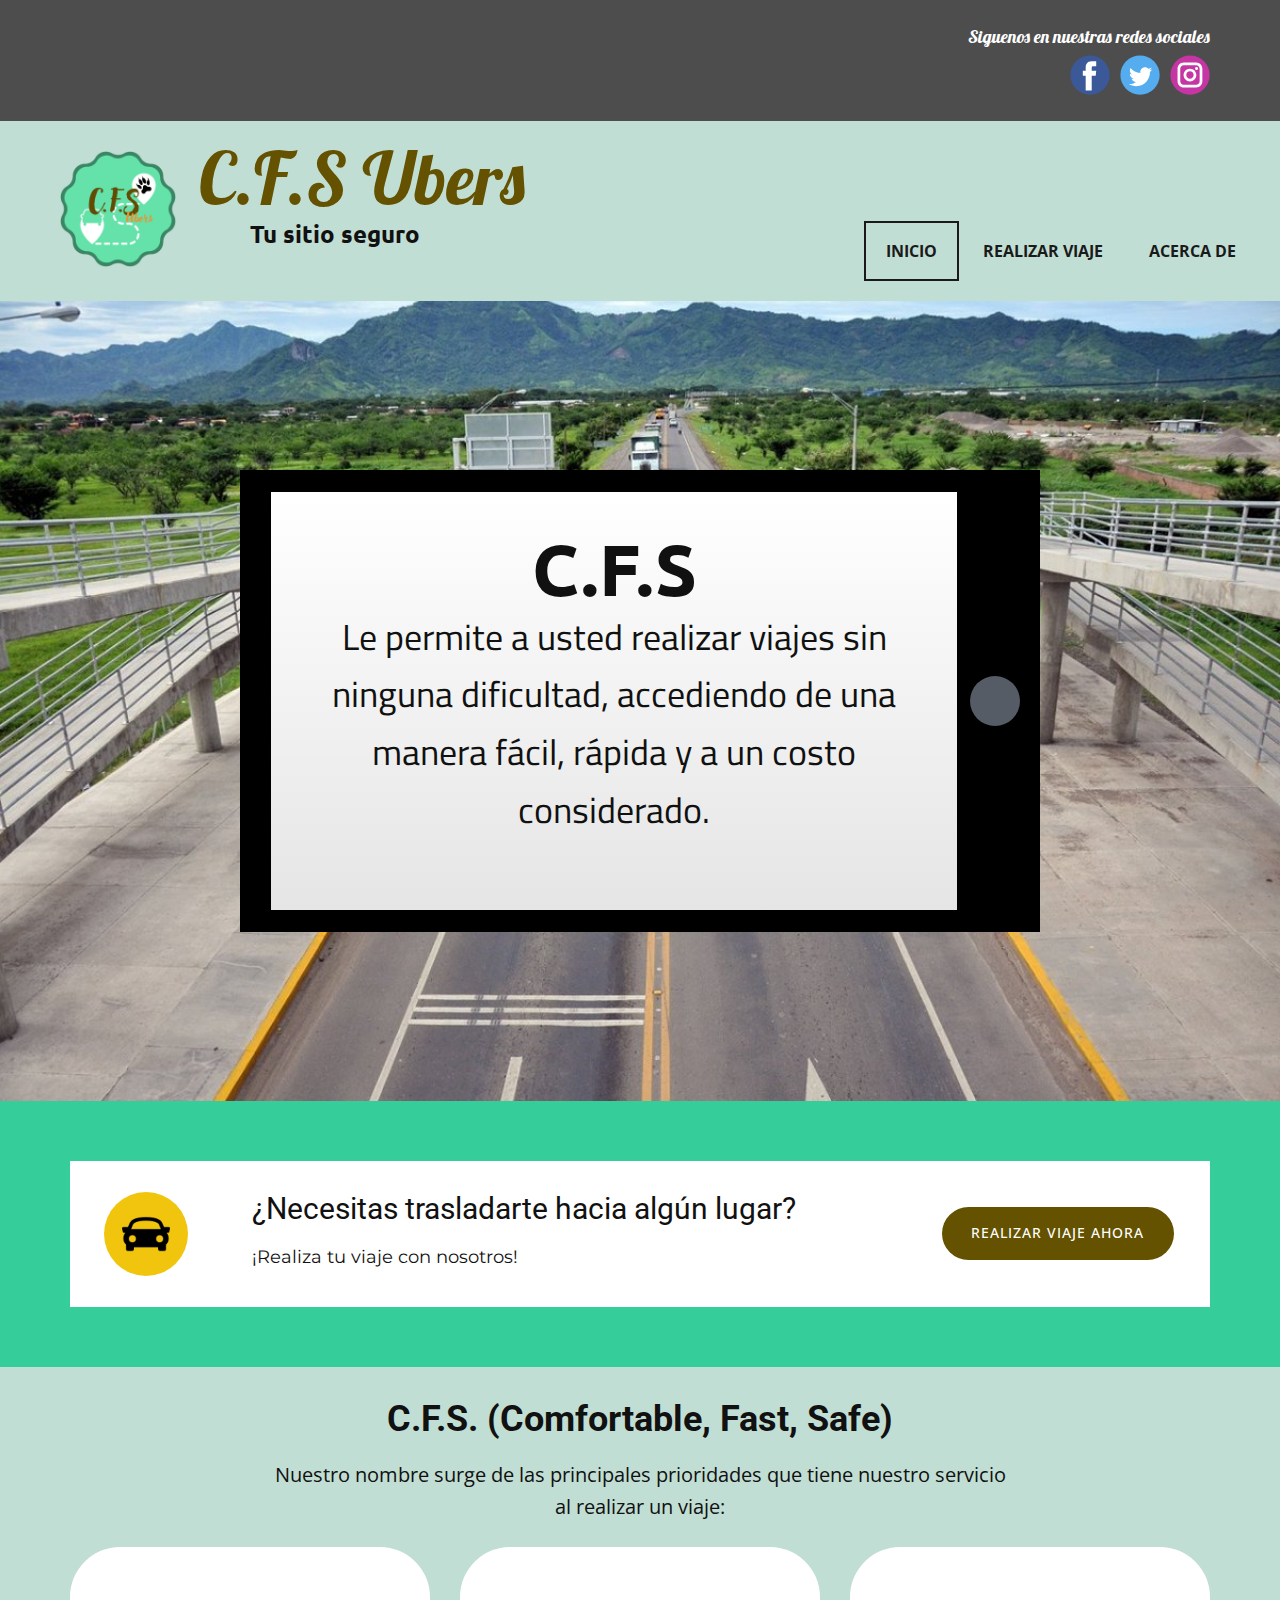
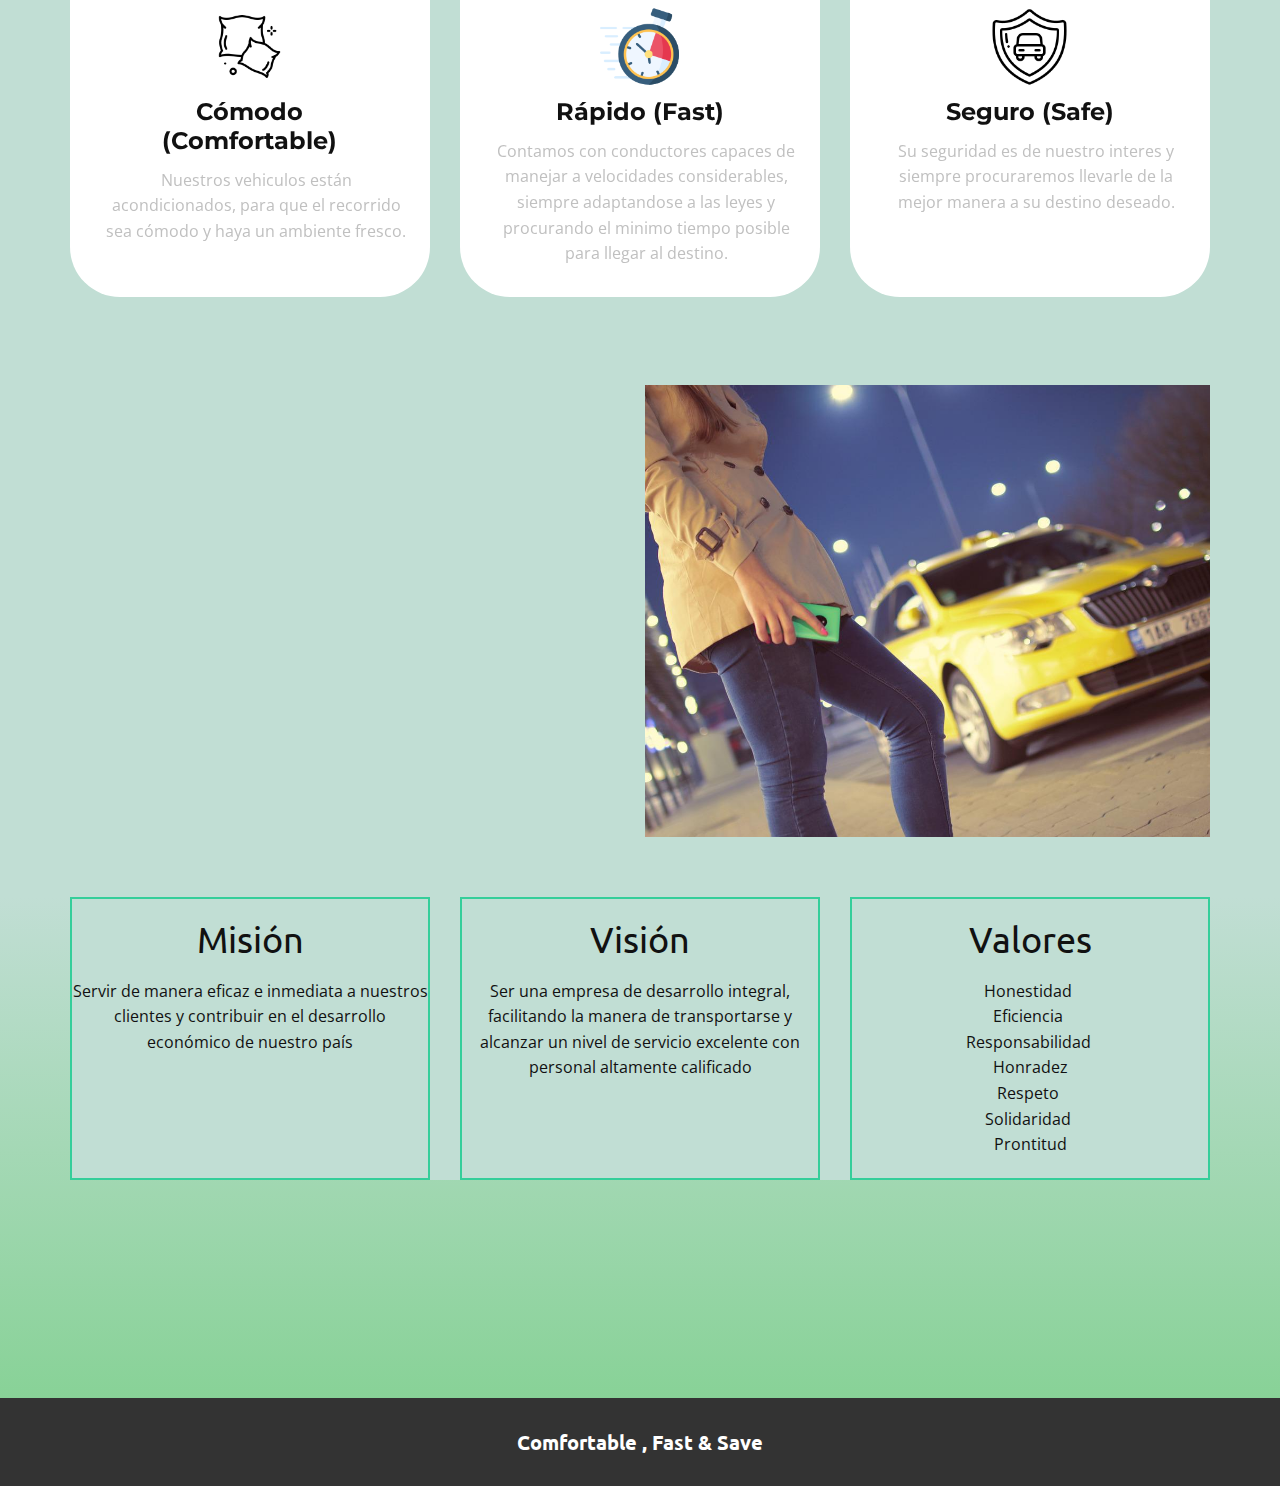
<file: index.html>
<!DOCTYPE html>
<html style="font-size: 16px;" lang="es"><head>
    <meta name="viewport" content="width=device-width, initial-scale=1.0">
    <meta charset="utf-8">
    <meta name="keywords" content="C.F.S Ubers, Comfortable, Fast, Save, Ubers, Solicita, viaje">
    <meta name="description" content="">
    <title>C.F.S Ubers</title>
    <link rel="stylesheet" href="nicepage.css" media="screen">
<link rel="stylesheet" href="Inicio.css" media="screen">
    <script class="u-script" type="text/javascript" src="jquery.js" "="" defer=""></script>
    <script class="u-script" type="text/javascript" src="nicepage.js" "="" defer=""></script>
    <meta name="generator" content="Nicepage 4.17.10, nicepage.com">
    <link id="u-theme-google-font" rel="stylesheet" href="https://fonts.googleapis.com/css?family=Roboto:100,100i,300,300i,400,400i,500,500i,700,700i,900,900i|Open+Sans:300,300i,400,400i,500,500i,600,600i,700,700i,800,800i">
    <link id="u-page-google-font" rel="stylesheet" href="https://fonts.googleapis.com/css?family=Ubuntu:300,300i,400,400i,500,500i,700,700i|Titillium+Web:200,200i,300,300i,400,400i,600,600i,700,700i,900|Montserrat:100,100i,200,200i,300,300i,400,400i,500,500i,600,600i,700,700i,800,800i,900,900i|Lobster:400">
    <link rel="shortcut icon" href="images/LogoC.F.S.png" type="">
    
    
    
    
    
    <script type="application/ld+json">{
		"@context": "http://schema.org",
		"@type": "Organization",
		"name": "Site1",
		"logo": "images/LogoC.F.S.png",
		"sameAs": [
    "https://m.facebook.com/CFS-Ubers-102938289236746/",
    "https://twitter.com/cfs_ubers?s=09",
    "https://www.instagram.com/cfs_ubers/"
		]
}</script>
    <meta name="theme-color" content="#478ac9">
    <meta name="twitter:site" content="@">
    <meta name="twitter:card" content="summary_large_image">
    <meta name="twitter:title" content="Inicio">
    <meta name="twitter:description" content="Site1">
    <meta property="og:title" content="Inicio">
    <meta property="og:description" content="">
    <meta property="og:type" content="website">
  </head>
  <body data-home-page="Inicio.html" data-home-page-title="Inicio" class="u-body u-xl-mode" data-lang="es"><header class="u-align-left u-clearfix u-header u-section-row-container" id="sec-89c2"><div class="u-section-rows">
        <div class="u-grey-70 u-section-row u-section-row-1" id="sec-46aa">
          <div class="u-clearfix u-sheet u-valign-middle-lg u-valign-middle-md u-sheet-1">
            <h6 class="u-custom-font u-font-lobster u-text u-text-default u-text-1">Siguenos en nuestras redes sociales</h6>
            <div class="u-social-icons u-spacing-10 u-social-icons-1">
              <a class="u-social-url" title="facebook" target="_blank" href="https://m.facebook.com/CFS-Ubers-102938289236746/"><span class="u-icon u-social-facebook u-social-icon u-icon-1"><svg class="u-svg-link" preserveAspectRatio="xMidYMin slice" viewBox="0 0 112 112" style=""><use xmlns:xlink="http://www.w3.org/1999/xlink" xlink:href="#svg-b8b7"></use></svg><svg class="u-svg-content" viewBox="0 0 112 112" x="0" y="0" id="svg-b8b7"><circle fill="currentColor" cx="56.1" cy="56.1" r="55"></circle><path fill="#FFFFFF" d="M73.5,31.6h-9.1c-1.4,0-3.6,0.8-3.6,3.9v8.5h12.6L72,58.3H60.8v40.8H43.9V58.3h-8V43.9h8v-9.2
                c0-6.7,3.1-17,17-17h12.5v13.9H73.5z"></path></svg></span>
                  </a>
                  <a class="u-social-url" title="twitter" target="_blank" href="https://twitter.com/cfs_ubers?s=09"><span class="u-icon u-social-icon u-social-twitter u-icon-2"><svg class="u-svg-link" preserveAspectRatio="xMidYMin slice" viewBox="0 0 112 112" style=""><use xmlns:xlink="http://www.w3.org/1999/xlink" xlink:href="#svg-9528"></use></svg><svg class="u-svg-content" viewBox="0 0 112 112" x="0" y="0" id="svg-9528"><circle fill="currentColor" class="st0" cx="56.1" cy="56.1" r="55"></circle><path fill="#FFFFFF" d="M83.8,47.3c0,0.6,0,1.2,0,1.7c0,17.7-13.5,38.2-38.2,38.2C38,87.2,31,85,25,81.2c1,0.1,2.1,0.2,3.2,0.2
                c6.3,0,12.1-2.1,16.7-5.7c-5.9-0.1-10.8-4-12.5-9.3c0.8,0.2,1.7,0.2,2.5,0.2c1.2,0,2.4-0.2,3.5-0.5c-6.1-1.2-10.8-6.7-10.8-13.1
                c0-0.1,0-0.1,0-0.2c1.8,1,3.9,1.6,6.1,1.7c-3.6-2.4-6-6.5-6-11.2c0-2.5,0.7-4.8,1.8-6.7c6.6,8.1,16.5,13.5,27.6,14
                c-0.2-1-0.3-2-0.3-3.1c0-7.4,6-13.4,13.4-13.4c3.9,0,7.3,1.6,9.8,4.2c3.1-0.6,5.9-1.7,8.5-3.3c-1,3.1-3.1,5.8-5.9,7.4
                c2.7-0.3,5.3-1,7.7-2.1C88.7,43,86.4,45.4,83.8,47.3z"></path></svg></span>
                  </a>
                  <a class="u-social-url" title="instagram" target="_blank" href="https://www.instagram.com/cfs_ubers/"><span class="u-icon u-social-icon u-social-instagram u-icon-3"><svg class="u-svg-link" preserveAspectRatio="xMidYMin slice" viewBox="0 0 112 112" style=""><use xmlns:xlink="http://www.w3.org/1999/xlink" xlink:href="#svg-7b1f"></use></svg><svg class="u-svg-content" viewBox="0 0 112 112" x="0" y="0" id="svg-7b1f"><circle fill="currentColor" cx="56.1" cy="56.1" r="55"></circle><path fill="#FFFFFF" d="M55.9,38.2c-9.9,0-17.9,8-17.9,17.9C38,66,46,74,55.9,74c9.9,0,17.9-8,17.9-17.9C73.8,46.2,65.8,38.2,55.9,38.2
                z M55.9,66.4c-5.7,0-10.3-4.6-10.3-10.3c-0.1-5.7,4.6-10.3,10.3-10.3c5.7,0,10.3,4.6,10.3,10.3C66.2,61.8,61.6,66.4,55.9,66.4z"></path><path fill="#FFFFFF" d="M74.3,33.5c-2.3,0-4.2,1.9-4.2,4.2s1.9,4.2,4.2,4.2s4.2-1.9,4.2-4.2S76.6,33.5,74.3,33.5z"></path><path fill="#FFFFFF" d="M73.1,21.3H38.6c-9.7,0-17.5,7.9-17.5,17.5v34.5c0,9.7,7.9,17.6,17.5,17.6h34.5c9.7,0,17.5-7.9,17.5-17.5V38.8
                C90.6,29.1,82.7,21.3,73.1,21.3z M83,73.3c0,5.5-4.5,9.9-9.9,9.9H38.6c-5.5,0-9.9-4.5-9.9-9.9V38.8c0-5.5,4.5-9.9,9.9-9.9h34.5
                c5.5,0,9.9,4.5,9.9,9.9V73.3z"></path></svg></span>
                  </a>
            </div>
          </div>
          
          
          
          
          
        </div>
        <div class="u-custom-color-5 u-section-row u-section-row-2" id="sec-37e8">
          <div class="u-clearfix u-sheet u-valign-middle-lg u-sheet-2">
            <h1 class="u-custom-font u-font-lobster u-text u-text-custom-color-4 u-title u-text-2">C.F.S Ubers</h1>
            <a href="https://nicepage.com" class="u-image u-logo u-image-1" data-image-width="500" data-image-height="500">
              <img src="images/LogoC.F.S.png" class="u-logo-image u-logo-image-1" data-image-width="80">
            </a>
            <h6 class="u-custom-font u-font-ubuntu u-text u-text-3">Tu sitio seguro</h6>
            <nav data-position="" class="u-menu u-menu-one-level u-offcanvas u-menu-1" data-responsive-from="SM">
              <div class="menu-collapse" style="font-size: 1rem; letter-spacing: 0px; font-weight: 700; text-transform: uppercase;">
                <a class="u-button-style u-custom-active-border-color u-custom-active-color u-custom-border u-custom-border-color u-custom-borders u-custom-hover-border-color u-custom-hover-color u-custom-left-right-menu-spacing u-custom-padding-bottom u-custom-text-active-color u-custom-text-color u-custom-text-hover-color u-custom-top-bottom-menu-spacing u-nav-link" href="#" style="font-size: calc(1em + 10px); padding: 3px 0px;">
                  <svg class="u-svg-link" viewBox="0 0 24 24"><use xmlns:xlink="http://www.w3.org/1999/xlink" xlink:href="#menu-hamburger"></use></svg>
                  <svg class="u-svg-content" version="1.1" id="menu-hamburger" viewBox="0 0 16 16" x="0px" y="0px" xmlns:xlink="http://www.w3.org/1999/xlink" xmlns="http://www.w3.org/2000/svg"><g><rect y="1" width="16" height="2"></rect><rect y="7" width="16" height="2"></rect><rect y="13" width="16" height="2"></rect>
</g></svg>
                </a>
              </div>
              <div class="u-custom-menu u-nav-container">
                <ul class="u-nav u-spacing-2 u-unstyled u-nav-1"><li class="u-nav-item"><a class="u-border-2 u-border-active-grey-90 u-border-hover-grey-50 u-button-style u-nav-link u-text-active-grey-90 u-text-grey-90 u-text-hover-grey-90" href="Inicio.html" style="padding: 20px;">Inicio</a>
</li><li class="u-nav-item"><a class="u-border-2 u-border-active-grey-90 u-border-hover-grey-50 u-button-style u-nav-link u-text-active-grey-90 u-text-grey-90 u-text-hover-grey-90" href="Realizar-viaje.html" style="padding: 20px;">Realizar viaje</a>
</li><li class="u-nav-item"><a class="u-border-2 u-border-active-grey-90 u-border-hover-grey-50 u-button-style u-nav-link u-text-active-grey-90 u-text-grey-90 u-text-hover-grey-90" href="Acerca-de.html" style="padding: 20px 6px 20px 20px;">Acerca de</a>
</li></ul>
              </div>
              <div class="u-custom-menu u-nav-container-collapse">
                <div class="u-black u-container-style u-inner-container-layout u-opacity u-opacity-95 u-sidenav u-sidenav-1" data-offcanvas-width="237.5">
                  <div class="u-inner-container-layout u-sidenav-overflow">
                    <div class="u-menu-close"></div>
                    <ul class="u-align-center u-nav u-popupmenu-items u-unstyled u-nav-2"><li class="u-nav-item"><a class="u-button-style u-nav-link" href="Inicio.html">Inicio</a>
</li><li class="u-nav-item"><a class="u-button-style u-nav-link" href="Realizar-viaje.html">Realizar viaje</a>
</li><li class="u-nav-item"><a class="u-button-style u-nav-link" href="Acerca-de.html">Acerca de</a>
</li></ul>
                  </div>
                </div>
                <div class="u-black u-menu-overlay u-opacity u-opacity-70"></div>
              </div>
            </nav>
          </div>
          
          
          
          
          
        </div>
      </div></header>
    <section class="u-clearfix u-image u-section-1" id="sec-f036" data-image-width="1200" data-image-height="797">
      <div class="u-clearfix u-sheet u-sheet-1">
        <div class="u-align-left u-black u-container-style u-expanded-width-md u-expanded-width-sm u-expanded-width-xs u-group u-group-1">
          <div class="u-container-layout u-container-layout-1">
            <div class="u-align-center u-container-style u-gradient u-group u-group-2">
              <div class="u-container-layout u-container-layout-2">
                <h1 class="u-custom-font u-font-ubuntu u-text u-text-body-color u-title u-text-1">C.F.S </h1>
                <p class="u-custom-font u-font-titillium-web u-large-text u-text u-text-variant u-text-2">Le permite a usted realizar viajes sin ninguna dificultad, accediendo de una manera fácil, rápida y a un costo considerado.</p>
              </div>
            </div>
            <div class="u-palette-5-dark-2 u-preserve-proportions u-shape u-shape-circle u-shape-1"></div>
          </div>
        </div>
      </div>
    </section>
    <section class="u-clearfix u-custom-color-3 u-section-2" id="carousel_f110">
      <div class="u-clearfix u-sheet u-valign-middle u-sheet-1">
        <div class="u-clearfix u-expanded-width-lg u-expanded-width-md u-expanded-width-xl u-expanded-width-xs u-layout-wrap u-layout-wrap-1">
          <div class="u-layout">
            <div class="u-layout-row">
              <div class="u-container-style u-layout-cell u-size-10-lg u-size-11-md u-size-11-sm u-size-11-xs u-size-8-xl u-white u-layout-cell-1">
                <div class="u-container-layout u-valign-middle u-container-layout-1"><span class="u-file-icon u-icon u-icon-circle u-palette-3-base u-icon-1"><img src="images/67994.png" alt=""></span>
                </div>
              </div>
              <div class="u-align-center-sm u-align-center-xs u-container-style u-layout-cell u-size-29-lg u-size-36-xl u-size-49-md u-size-49-sm u-size-49-xs u-white u-layout-cell-2">
                <div class="u-container-layout u-valign-bottom-md u-valign-bottom-sm u-valign-bottom-xs u-container-layout-2">
                  <h3 class="u-align-center-md u-align-center-sm u-align-center-xs u-text u-text-1">¿Necesitas trasladarte hacia algún lugar?</h3>
                  <h6 class="u-custom-font u-font-montserrat u-text u-text-2">¡Realiza tu viaje con nosotros!</h6>
                </div>
              </div>
              <div class="u-align-center u-container-style u-layout-cell u-size-16-xl u-size-21-lg u-size-60-md u-size-60-sm u-size-60-xs u-white u-layout-cell-3">
                <div class="u-container-layout u-valign-middle-lg u-valign-middle-sm u-valign-middle-xl u-valign-middle-xs u-container-layout-3">
                  <a href="Realizar-viaje.html" data-page-id="59866972" class="u-border-none u-btn u-btn-round u-button-style u-custom-color-4 u-hover-custom-color-2 u-radius-50 u-btn-1">Realizar viaje ahora</a>
                </div>
              </div>
            </div>
          </div>
        </div>
      </div>
    </section>
    <section class="u-align-center u-clearfix u-custom-color-5 u-section-3" id="carousel_7b6f">
      <div class="u-clearfix u-sheet u-sheet-1">
        <h2 class="u-align-center u-text u-text-default-lg u-text-default-md u-text-default-xl u-text-1">C.F.S. (Comfortable, Fast, Safe)</h2>
        <p class="u-align-center u-text u-text-2">Nuestro nombre surge de las principales prioridades que tiene&nbsp;nuestro servicio al realizar un viaje:</p>
        <div class="u-expanded-width u-list u-list-1">
          <div class="u-repeater u-repeater-1">
            <div class="u-align-center u-container-style u-custom-border u-list-item u-radius-50 u-repeater-item u-shape-round u-white" data-animation-name="pulse" data-animation-duration="1000" data-animation-direction="">
              <div class="u-container-layout u-similar-container u-valign-top-lg u-valign-top-md u-valign-top-sm u-valign-top-xs u-container-layout-1"><span class="u-file-icon u-icon u-icon-1"><img src="images/3562945.png" alt=""></span>
                <h4 class="u-custom-font u-font-montserrat u-text u-text-3">Cómodo (Comfortable)</h4>
                <p class="u-text u-text-grey-25 u-text-4">Nuestros vehiculos están acondicionados, para que el recorrido sea cómodo y haya un ambiente fresco.</p>
              </div>
            </div>
            <div class="u-align-center u-container-style u-custom-border u-list-item u-radius-50 u-repeater-item u-shape-round u-white u-list-item-2" data-animation-name="pulse" data-animation-duration="1000" data-animation-direction="">
              <div class="u-container-layout u-similar-container u-valign-top-lg u-valign-top-md u-valign-top-sm u-valign-top-xs u-container-layout-2"><span class="u-file-icon u-icon u-icon-2"><img src="images/4285603.png" alt=""></span>
                <h4 class="u-custom-font u-font-montserrat u-text u-text-5"> Rápido (Fast)</h4>
                <p class="u-text u-text-grey-25 u-text-6">Contamos con conductores capaces de manejar a velocidades considerables, siempre adaptandose a las leyes y procurando el minimo tiempo posible para llegar al destino.</p>
              </div>
            </div>
            <div class="u-align-center u-container-style u-custom-border u-list-item u-radius-50 u-repeater-item u-shape-round u-white" data-animation-name="pulse" data-animation-duration="1000" data-animation-direction="">
              <div class="u-container-layout u-similar-container u-valign-top-lg u-valign-top-md u-valign-top-sm u-valign-top-xs u-container-layout-3"><span class="u-file-icon u-icon u-icon-3"><img src="images/6201348.png" alt=""></span>
                <h4 class="u-custom-font u-font-montserrat u-text u-text-7"> Seguro (Safe)<br>
                </h4>
                <p class="u-text u-text-grey-25 u-text-8">Su seguridad es de nuestro interes y siempre procuraremos llevarle de la mejor manera a su destino deseado.</p>
              </div>
            </div>
          </div>
        </div>
      </div>
    </section>
    <section class="u-clearfix u-custom-color-5 u-section-4" id="sec-6a63">
      <div class="u-clearfix u-sheet u-sheet-1">
        <div class="u-clearfix u-expanded-width u-gutter-10 u-layout-wrap u-layout-wrap-1">
          <div class="u-layout" style="">
            <div class="u-layout-row" style="">
              <div class="u-align-center-sm u-align-center-xs u-container-style u-custom-color-3 u-layout-cell u-left-cell u-size-30 u-size-xs-60 u-layout-cell-1" src="" data-animation-name="customAnimationIn" data-animation-duration="1000" data-animation-direction="">
                <div class="u-container-layout u-valign-bottom-lg u-valign-top-md u-valign-top-sm u-valign-top-xs u-container-layout-1">
                  <h2 class="u-align-center-lg u-align-center-md u-align-center-xl u-text u-text-default-xl u-text-1">Acondicionamiento de nuestro transporte</h2>
                  <p class="u-text u-text-2">Nuestros vehículos se carácterizan por su color naranja, sus asientos están tapizados con cuero color beige, en el vidrio delantero una pegatina permanente con su respectivo número&nbsp;y la parte más carácteristica es su insignia soldada en la parte delantera.&nbsp;</p>
                </div>
              </div>
              <div class="u-align-center u-container-style u-image u-layout-cell u-right-cell u-size-30 u-size-xs-60 u-image-1" src="" data-image-width="1280" data-image-height="853">
                <div class="u-container-layout u-valign-middle u-container-layout-2" src=""></div>
              </div>
            </div>
          </div>
        </div>
      </div>
    </section>

    <section class="u-align-center u-clearfix u-custom-color-5 u-section-5" id="sec-773f">
      <div class="u-clearfix u-sheet u-valign-middle-md u-sheet-1">
        <div class="u-clearfix u-custom-color-5 u-expanded-width u-gutter-30 u-layout-wrap u-layout-wrap-1">
          <div class="u-gutter-0 u-layout">
            <div class="u-layout-row">
              <div class="u-align-center u-container-style u-layout-cell u-size-20 u-size-20-md u-layout-cell-2">
                <div class="u-border-2 u-border-custom-color-3 u-container-layout u-container-layout-2">
                  <h2 class="u-custom-font u-font-ubuntu u-text u-text-3">Misión</h2>
                  <p class="u-text u-text-4">Servir de manera eficaz e inmediata a nuestros clientes y contribuir en el desarrollo económico de nuestro país</p>
                </div>
              </div>
              <div class="u-align-center u-container-style u-layout-cell u-size-20 u-size-20-md u-layout-cell-2">
                <div class="u-border-2 u-border-custom-color-3 u-container-layout u-container-layout-2">
                  <h2 class="u-custom-font u-font-ubuntu u-text u-text-3">Visión</h2>
                  <p class="u-text u-text-4">Ser una empresa de desarrollo integral, facilitando la manera de transportarse y alcanzar un nivel de servicio excelente con personal altamente calificado</p>
                </div>
              </div>
              <div class="u-container-style u-layout-cell u-right-cell u-size-20 u-size-20-md u-layout-cell-3">
                <div class="u-border-2 u-border-custom-color-3 u-container-layout u-container-layout-3">
                  <h2 class="u-align-center u-custom-font u-font-ubuntu u-text u-text-5">Valores</h2>
                  <p class="u-align-center u-text u-text-6">Honestidad&nbsp;<br>Eficiencia&nbsp;<br>Responsabilidad&nbsp;<br>Honradez<br>Respeto&nbsp;<br>Solidaridad&nbsp;<br>Prontitud<br>
                  </p>
                </div>
              </div>
            </div>
          </div>
        </div>
      </div>
    </section>

    <footer class="u-align-center u-clearfix u-footer u-grey-80 u-footer" id="sec-a438"><div class="u-clearfix u-sheet u-valign-middle u-sheet-1">
        <p class="u-custom-font u-font-ubuntu u-small-text u-text u-text-variant u-text-1">Comfortable , Fast &amp; Save</p>
      </div></footer>
  
</body></html>
</file>
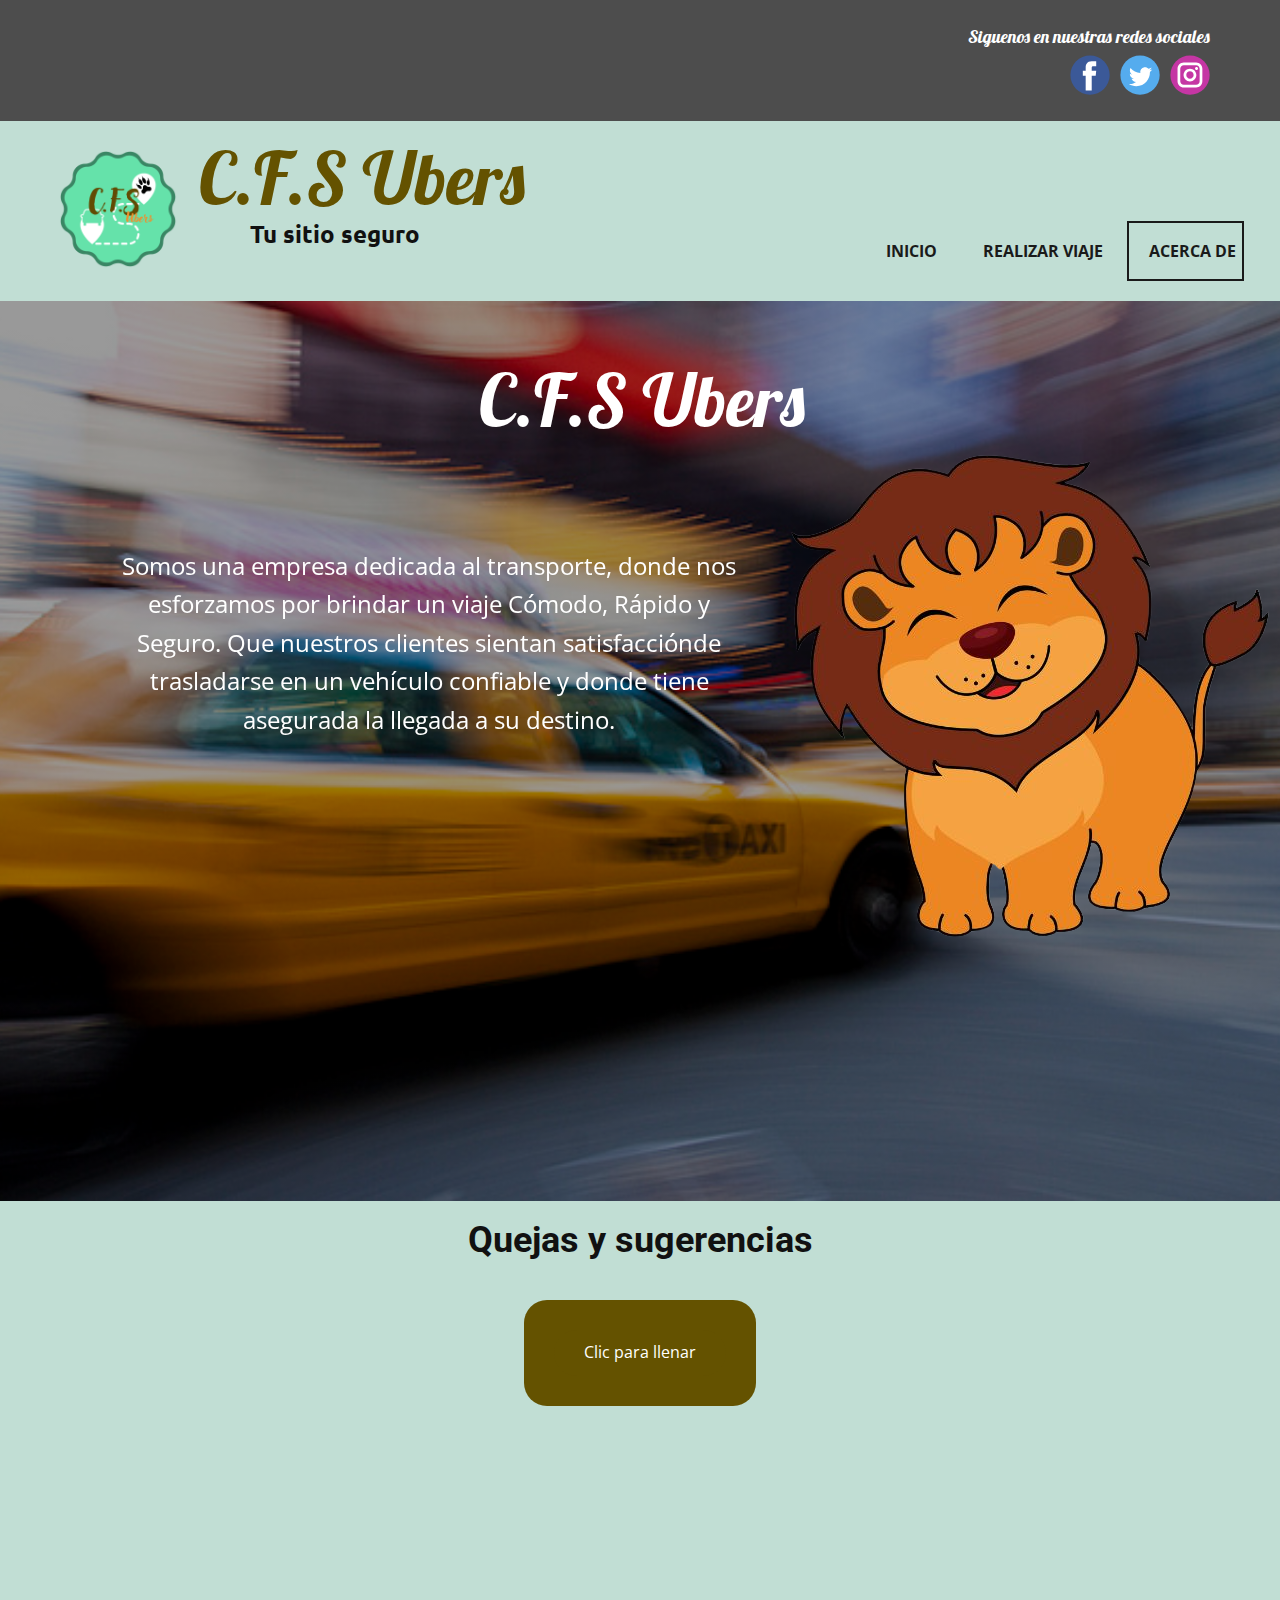
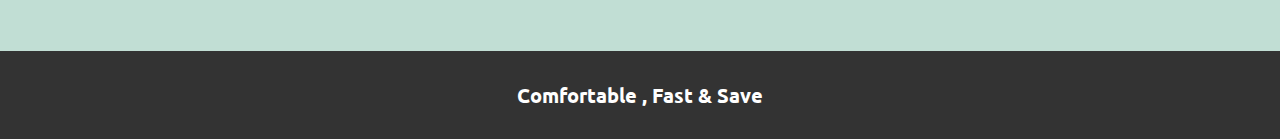
<file: Acerca-de.html>
<!DOCTYPE html>
<html style="font-size: 16px;" lang="es"><head>
    <meta name="viewport" content="width=device-width, initial-scale=1.0">
    <meta charset="utf-8">
    <meta name="keywords" content="Our Nature, Our Nature">
    <meta name="description" content="">
    <title>Acerca de C.F.S Ubers</title>
    <link rel="stylesheet" href="nicepage.css" media="screen">
<link rel="stylesheet" href="Acerca-de.css" media="screen">
    <script class="u-script" type="text/javascript" src="jquery.js" "="" defer=""></script>
    <script class="u-script" type="text/javascript" src="nicepage.js" "="" defer=""></script>
    <meta name="generator" content="Nicepage 4.17.10, nicepage.com">
    <link id="u-theme-google-font" rel="stylesheet" href="https://fonts.googleapis.com/css?family=Roboto:100,100i,300,300i,400,400i,500,500i,700,700i,900,900i|Open+Sans:300,300i,400,400i,500,500i,600,600i,700,700i,800,800i">
    <link id="u-page-google-font" rel="stylesheet" href="https://fonts.googleapis.com/css?family=Lobster:400|Ubuntu:300,300i,400,400i,500,500i,700,700i">
    <link rel="shortcut icon" href="images/LogoC.F.S.png" type="">

    
    <script type="application/ld+json">{
		"@context": "http://schema.org",
		"@type": "Organization",
		"name": "Site1",
		"logo": "images/LogoC.F.S.png",
		"sameAs": [
    "https://m.facebook.com/CFS-Ubers-102938289236746/",
    "https://twitter.com/cfs_ubers?s=09",
    "https://www.instagram.com/cfs_ubers/"
		]
}</script>
    <meta name="theme-color" content="#478ac9">
    <meta name="twitter:site" content="@">
    <meta name="twitter:card" content="summary_large_image">
    <meta name="twitter:title" content="Acerca de">
    <meta name="twitter:description" content="Site1">
    <meta property="og:title" content="Acerca de">
    <meta property="og:description" content="">
    <meta property="og:type" content="website">
  </head>
  <body class="u-body u-xl-mode" data-lang="es"><header class="u-align-left u-clearfix u-header u-section-row-container" id="sec-89c2"><div class="u-section-rows">
        <div class="u-grey-70 u-section-row u-section-row-1" id="sec-46aa">
          <div class="u-clearfix u-sheet u-valign-middle-lg u-valign-middle-md u-sheet-1">
            <h6 class="u-custom-font u-font-lobster u-text u-text-default u-text-1">Siguenos en nuestras redes sociales</h6>
            <div class="u-social-icons u-spacing-10 u-social-icons-1">
              <a class="u-social-url" title="facebook" target="_blank" href="https://m.facebook.com/CFS-Ubers-102938289236746/"><span class="u-icon u-social-facebook u-social-icon u-icon-1"><svg class="u-svg-link" preserveAspectRatio="xMidYMin slice" viewBox="0 0 112 112" style=""><use xmlns:xlink="http://www.w3.org/1999/xlink" xlink:href="#svg-b8b7"></use></svg><svg class="u-svg-content" viewBox="0 0 112 112" x="0" y="0" id="svg-b8b7"><circle fill="currentColor" cx="56.1" cy="56.1" r="55"></circle><path fill="#FFFFFF" d="M73.5,31.6h-9.1c-1.4,0-3.6,0.8-3.6,3.9v8.5h12.6L72,58.3H60.8v40.8H43.9V58.3h-8V43.9h8v-9.2
            c0-6.7,3.1-17,17-17h12.5v13.9H73.5z"></path></svg></span>
              </a>
              <a class="u-social-url" title="twitter" target="_blank" href="https://twitter.com/cfs_ubers?s=09"><span class="u-icon u-social-icon u-social-twitter u-icon-2"><svg class="u-svg-link" preserveAspectRatio="xMidYMin slice" viewBox="0 0 112 112" style=""><use xmlns:xlink="http://www.w3.org/1999/xlink" xlink:href="#svg-9528"></use></svg><svg class="u-svg-content" viewBox="0 0 112 112" x="0" y="0" id="svg-9528"><circle fill="currentColor" class="st0" cx="56.1" cy="56.1" r="55"></circle><path fill="#FFFFFF" d="M83.8,47.3c0,0.6,0,1.2,0,1.7c0,17.7-13.5,38.2-38.2,38.2C38,87.2,31,85,25,81.2c1,0.1,2.1,0.2,3.2,0.2
            c6.3,0,12.1-2.1,16.7-5.7c-5.9-0.1-10.8-4-12.5-9.3c0.8,0.2,1.7,0.2,2.5,0.2c1.2,0,2.4-0.2,3.5-0.5c-6.1-1.2-10.8-6.7-10.8-13.1
            c0-0.1,0-0.1,0-0.2c1.8,1,3.9,1.6,6.1,1.7c-3.6-2.4-6-6.5-6-11.2c0-2.5,0.7-4.8,1.8-6.7c6.6,8.1,16.5,13.5,27.6,14
            c-0.2-1-0.3-2-0.3-3.1c0-7.4,6-13.4,13.4-13.4c3.9,0,7.3,1.6,9.8,4.2c3.1-0.6,5.9-1.7,8.5-3.3c-1,3.1-3.1,5.8-5.9,7.4
            c2.7-0.3,5.3-1,7.7-2.1C88.7,43,86.4,45.4,83.8,47.3z"></path></svg></span>
              </a>
              <a class="u-social-url" title="instagram" target="_blank" href="https://www.instagram.com/cfs_ubers/"><span class="u-icon u-social-icon u-social-instagram u-icon-3"><svg class="u-svg-link" preserveAspectRatio="xMidYMin slice" viewBox="0 0 112 112" style=""><use xmlns:xlink="http://www.w3.org/1999/xlink" xlink:href="#svg-7b1f"></use></svg><svg class="u-svg-content" viewBox="0 0 112 112" x="0" y="0" id="svg-7b1f"><circle fill="currentColor" cx="56.1" cy="56.1" r="55"></circle><path fill="#FFFFFF" d="M55.9,38.2c-9.9,0-17.9,8-17.9,17.9C38,66,46,74,55.9,74c9.9,0,17.9-8,17.9-17.9C73.8,46.2,65.8,38.2,55.9,38.2
            z M55.9,66.4c-5.7,0-10.3-4.6-10.3-10.3c-0.1-5.7,4.6-10.3,10.3-10.3c5.7,0,10.3,4.6,10.3,10.3C66.2,61.8,61.6,66.4,55.9,66.4z"></path><path fill="#FFFFFF" d="M74.3,33.5c-2.3,0-4.2,1.9-4.2,4.2s1.9,4.2,4.2,4.2s4.2-1.9,4.2-4.2S76.6,33.5,74.3,33.5z"></path><path fill="#FFFFFF" d="M73.1,21.3H38.6c-9.7,0-17.5,7.9-17.5,17.5v34.5c0,9.7,7.9,17.6,17.5,17.6h34.5c9.7,0,17.5-7.9,17.5-17.5V38.8
            C90.6,29.1,82.7,21.3,73.1,21.3z M83,73.3c0,5.5-4.5,9.9-9.9,9.9H38.6c-5.5,0-9.9-4.5-9.9-9.9V38.8c0-5.5,4.5-9.9,9.9-9.9h34.5
            c5.5,0,9.9,4.5,9.9,9.9V73.3z"></path></svg></span>
              </a>
            </div>
          </div>
          
          
          
          
          
        </div>
        <div class="u-custom-color-5 u-section-row u-section-row-2" id="sec-37e8">
          <div class="u-clearfix u-sheet u-valign-middle-lg u-sheet-2">
            <h1 class="u-custom-font u-font-lobster u-text u-text-custom-color-4 u-title u-text-2">C.F.S Ubers</h1>
            <a href="https://nicepage.com" class="u-image u-logo u-image-1" data-image-width="500" data-image-height="500">
              <img src="images/LogoC.F.S.png" class="u-logo-image u-logo-image-1" data-image-width="80">
            </a>
            <h6 class="u-custom-font u-font-ubuntu u-text u-text-3">Tu sitio seguro</h6>
            <nav data-position="" class="u-menu u-menu-one-level u-offcanvas u-menu-1" data-responsive-from="SM">
              <div class="menu-collapse" style="font-size: 1rem; letter-spacing: 0px; font-weight: 700; text-transform: uppercase;">
                <a class="u-button-style u-custom-active-border-color u-custom-active-color u-custom-border u-custom-border-color u-custom-borders u-custom-hover-border-color u-custom-hover-color u-custom-left-right-menu-spacing u-custom-padding-bottom u-custom-text-active-color u-custom-text-color u-custom-text-hover-color u-custom-top-bottom-menu-spacing u-nav-link" href="#" style="font-size: calc(1em + 10px); padding: 3px 0px;">
                  <svg class="u-svg-link" viewBox="0 0 24 24"><use xmlns:xlink="http://www.w3.org/1999/xlink" xlink:href="#menu-hamburger"></use></svg>
                  <svg class="u-svg-content" version="1.1" id="menu-hamburger" viewBox="0 0 16 16" x="0px" y="0px" xmlns:xlink="http://www.w3.org/1999/xlink" xmlns="http://www.w3.org/2000/svg"><g><rect y="1" width="16" height="2"></rect><rect y="7" width="16" height="2"></rect><rect y="13" width="16" height="2"></rect>
</g></svg>
                </a>
              </div>
              <div class="u-custom-menu u-nav-container">
                <ul class="u-nav u-spacing-2 u-unstyled u-nav-1"><li class="u-nav-item"><a class="u-border-2 u-border-active-grey-90 u-border-hover-grey-50 u-button-style u-nav-link u-text-active-grey-90 u-text-grey-90 u-text-hover-grey-90" href="Inicio.html" style="padding: 20px;">Inicio</a>
</li><li class="u-nav-item"><a class="u-border-2 u-border-active-grey-90 u-border-hover-grey-50 u-button-style u-nav-link u-text-active-grey-90 u-text-grey-90 u-text-hover-grey-90" href="Realizar-viaje.html" style="padding: 20px;">Realizar viaje</a>
</li><li class="u-nav-item"><a class="u-border-2 u-border-active-grey-90 u-border-hover-grey-50 u-button-style u-nav-link u-text-active-grey-90 u-text-grey-90 u-text-hover-grey-90" href="Acerca-de.html" style="padding: 20px 6px 20px 20px;">Acerca de</a>
</li></ul>
              </div>
              <div class="u-custom-menu u-nav-container-collapse">
                <div class="u-black u-container-style u-inner-container-layout u-opacity u-opacity-95 u-sidenav u-sidenav-1" data-offcanvas-width="237.5">
                  <div class="u-inner-container-layout u-sidenav-overflow">
                    <div class="u-menu-close"></div>
                    <ul class="u-align-center u-nav u-popupmenu-items u-unstyled u-nav-2"><li class="u-nav-item"><a class="u-button-style u-nav-link" href="Inicio.html">Inicio</a>
</li><li class="u-nav-item"><a class="u-button-style u-nav-link" href="Realizar-viaje.html">Realizar viaje</a>
</li><li class="u-nav-item"><a class="u-button-style u-nav-link" href="Acerca-de.html">Acerca de</a>
</li></ul>
                  </div>
                </div>
                <div class="u-black u-menu-overlay u-opacity u-opacity-70"></div>
              </div>
            </nav>
          </div>
          
          
          
          
          
        </div>
      </div></header>
    <section class="u-align-center u-clearfix u-image u-shading u-section-1" src="" data-image-width="150" data-image-height="98" id="sec-e010">
      <h1 class="u-custom-font u-font-lobster u-text u-text-default u-title u-text-1" data-animation-name="customAnimationIn" data-animation-duration="1000" data-animation-direction="">C.F.S Ubers</h1>
      <img class="u-image u-image-contain u-image-default u-preserve-proportions u-image-1" src="images/Diseo_sin_ttulo-removebg-preview.png" alt="" data-image-width="500" data-image-height="500" data-animation-name="pulse" data-animation-duration="1000" data-animation-direction="">
      <p class="u-large-text u-text u-text-variant u-text-2" data-animation-name="customAnimationIn" data-animation-duration="1000">Somos una empresa dedicada al transporte, donde nos esforzamos por brindar un viaje Cómodo, Rápido y Seguro. Que nuestros clientes sientan satisfacciónde trasladarse en un vehículo confiable y donde tiene asegurada la llegada a su destino.</p>
    </section>
    <section>
      <section class="u-align-center u-clearfix u-gradient u-section-5" id="sec-316e">
        <div class="u-clearfix u-sheet u-sheet-1">
        </div>
        <div class="contenedor">
          <div class="heading_container">
            <h2 class="u-text u-text-default u-text-1"><strong> Quejas y sugerencias </strong></h2>
          </div>
          <div class="row">
            <div class="col-md-6">
              <div class="form_container">
                <form enctype="text/plain" action="mailto:cfs.ubers@gmail.com?subject=Quejas y sugerencias&body=Nombre:                            
                E-mail:                                                         
                Mensaje:                                              " method="post">
                <div class="btn">
                <div class="u-align-left u-form-group u-form-submit">
                  <div class="u-active-custom-color-3 u-border-none u-btn u-btn-round u-btn-submit u-button-style u-custom-color-4 u-radius-23 u-btn-1">
                    <button class="u-active-custom-color-3 u-border-none u-btn u-btn-round u-btn-submit u-button-style u-custom-color-4 u-radius-23 u-btn-1">
                      Clic para llenar 
                    </button>
                    <input type="submit" value="submit" class="u-form-control-hidden">
                  </div>
                </div>
              </div>
                </form>
              </div>
            </div>
          </div>
        </div>
      </section>
    </section>
    <style>
      .contenedor{
        background-color: #c1ded4;
        height: 50vh;
        margin: 0%;

        display: flex;
        flex-direction: column;
        justify-content: flex-start;
        align-items: center;
      }
    </style>
    <style>
      .btn{
        display: flex;
        justify-content: center;
        align-items: center;
      }
    </style>
    
    <footer class="u-align-center u-clearfix u-footer u-grey-80 u-footer" id="sec-a438"><div class="u-clearfix u-sheet u-valign-middle u-sheet-1">
        <p class="u-custom-font u-font-ubuntu u-small-text u-text u-text-variant u-text-1">Comfortable , Fast &amp; Save</p>
      </div></footer>
  
</body></html>
</file>
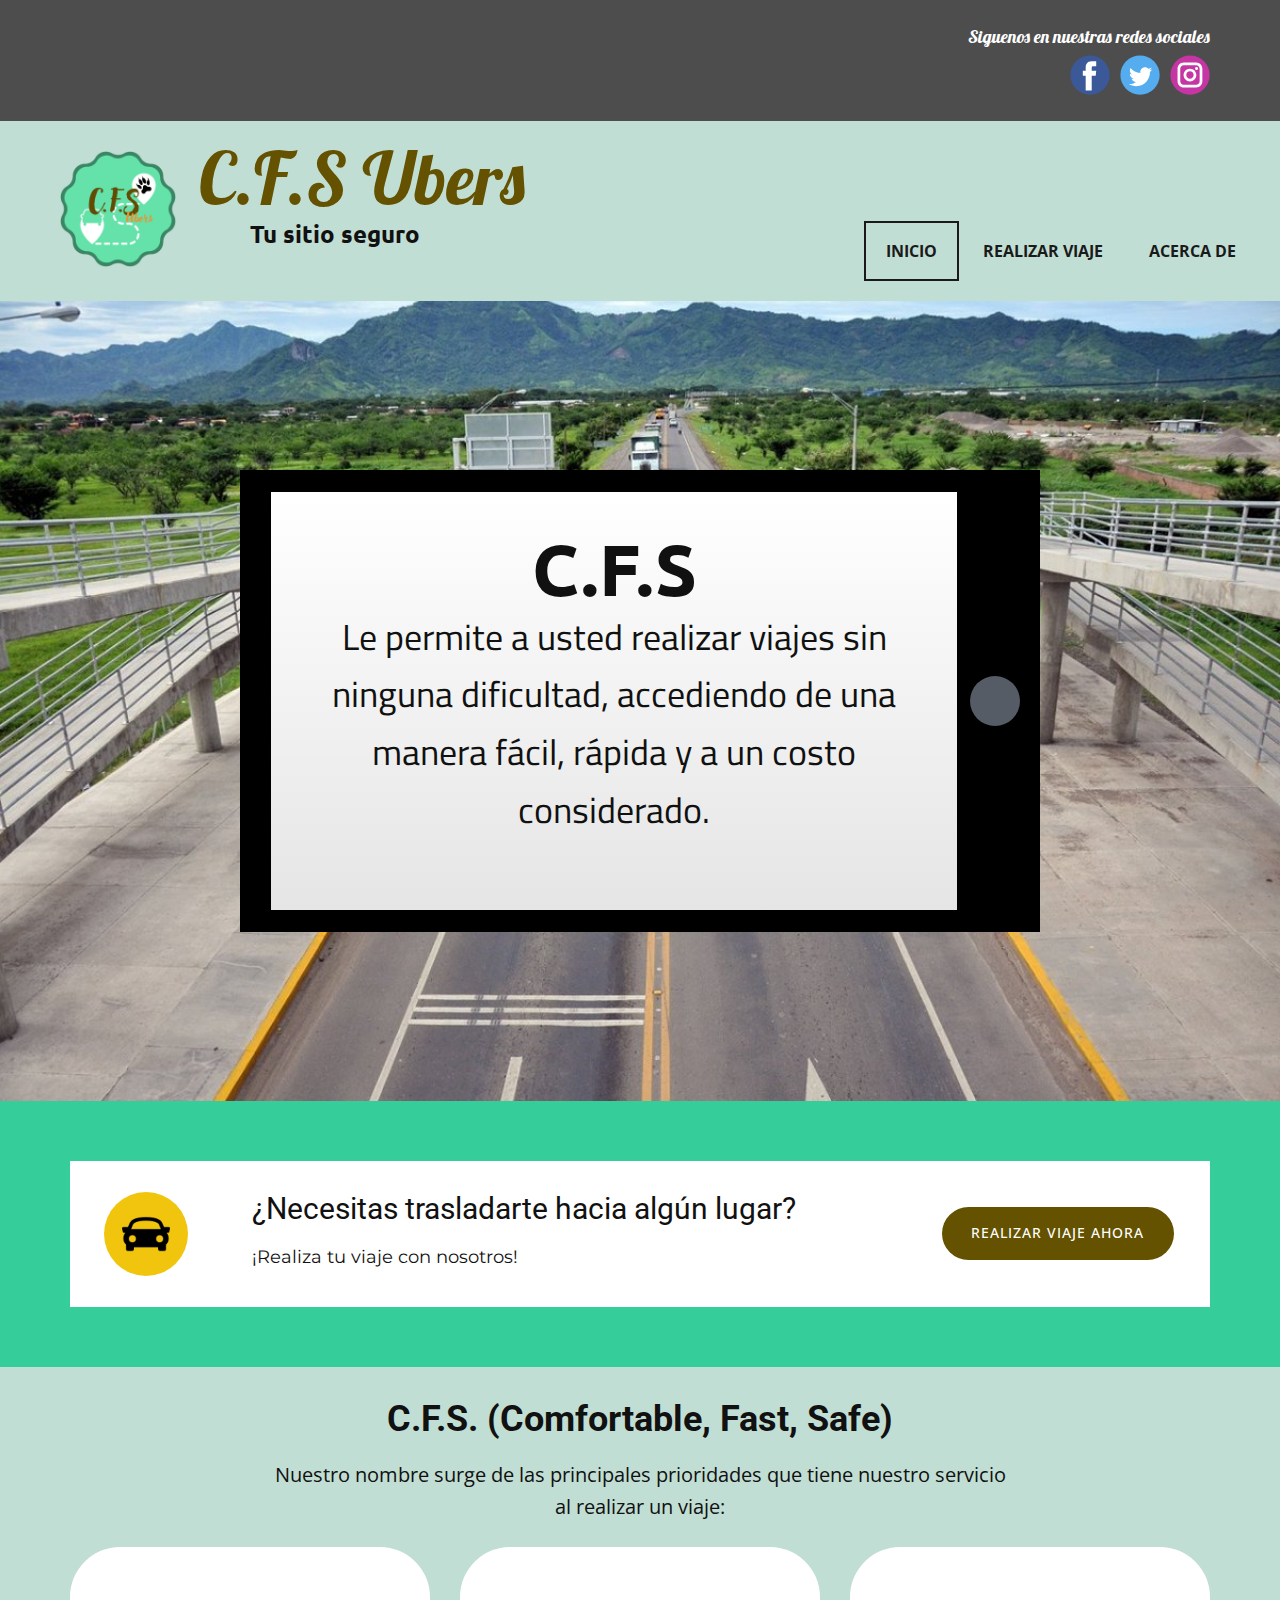
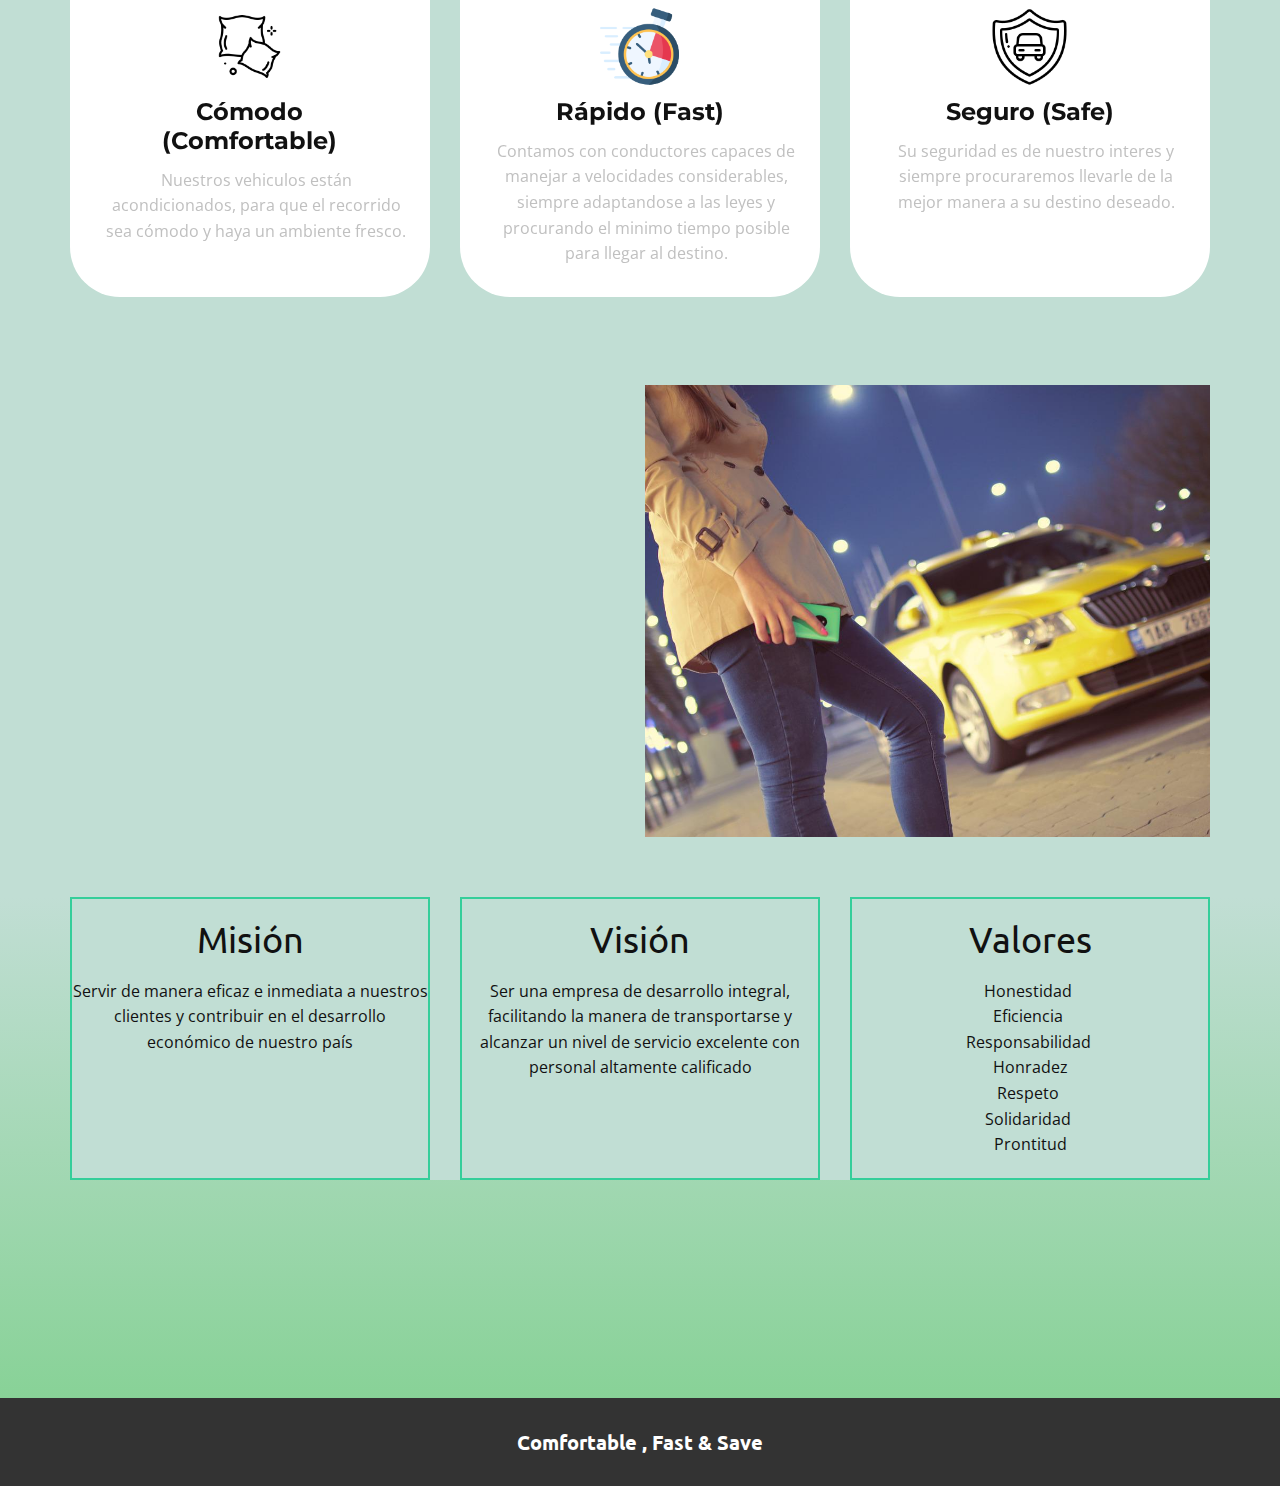
<file: Inicio.html>
<!DOCTYPE html>
<html style="font-size: 16px;" lang="es"><head>
    <meta name="viewport" content="width=device-width, initial-scale=1.0">
    <meta charset="utf-8">
    <meta name="keywords" content="Our Nature, La Naturaleza, Fauna, Flora, Algunos de los animales son:, Parte de la Flora es:">
    <meta name="description" content="">
    <title>Inicio</title>
    <link rel="stylesheet" href="nicepage.css" media="screen">
<link rel="stylesheet" href="Inicio.css" media="screen">
    <script class="u-script" type="text/javascript" src="jquery.js" "="" defer=""></script>
    <script class="u-script" type="text/javascript" src="nicepage.js" "="" defer=""></script>
    <meta name="generator" content="Nicepage 4.17.10, nicepage.com">
    <link id="u-theme-google-font" rel="stylesheet" href="https://fonts.googleapis.com/css?family=Roboto:100,100i,300,300i,400,400i,500,500i,700,700i,900,900i|Open+Sans:300,300i,400,400i,500,500i,600,600i,700,700i,800,800i">
    <link id="u-page-google-font" rel="stylesheet" href="https://fonts.googleapis.com/css?family=Ubuntu:300,300i,400,400i,500,500i,700,700i|Titillium+Web:200,200i,300,300i,400,400i,600,600i,700,700i,900|Montserrat:100,100i,200,200i,300,300i,400,400i,500,500i,600,600i,700,700i,800,800i,900,900i|Lobster:400">
    <link rel="shortcut icon" href="images/LogoC.F.S.png" type="">
    
    
    
    
    
    <script type="application/ld+json">{
		"@context": "http://schema.org",
		"@type": "Organization",
		"name": "Site1",
		"logo": "images/LogoC.F.S.png",
		"sameAs": [
    "https://m.facebook.com/CFS-Ubers-102938289236746/",
    "https://twitter.com/cfs_ubers?s=09",
    "https://www.instagram.com/cfs_ubers/"
		]
}</script>
    <meta name="theme-color" content="#478ac9">
    <meta name="twitter:site" content="@">
    <meta name="twitter:card" content="summary_large_image">
    <meta name="twitter:title" content="Inicio">
    <meta name="twitter:description" content="Site1">
    <meta property="og:title" content="Inicio">
    <meta property="og:description" content="">
    <meta property="og:type" content="website">
  </head>
  <body class="u-body u-xl-mode" data-lang="es"><header class="u-align-left u-clearfix u-header u-section-row-container" id="sec-89c2"><div class="u-section-rows">
        <div class="u-grey-70 u-section-row u-section-row-1" id="sec-46aa">
          <div class="u-clearfix u-sheet u-valign-middle-lg u-valign-middle-md u-sheet-1">
            <h6 class="u-custom-font u-font-lobster u-text u-text-default u-text-1">Siguenos en nuestras redes sociales</h6>
            <div class="u-social-icons u-spacing-10 u-social-icons-1">
              <a class="u-social-url" title="facebook" target="_blank" href="https://m.facebook.com/CFS-Ubers-102938289236746/"><span class="u-icon u-social-facebook u-social-icon u-icon-1"><svg class="u-svg-link" preserveAspectRatio="xMidYMin slice" viewBox="0 0 112 112" style=""><use xmlns:xlink="http://www.w3.org/1999/xlink" xlink:href="#svg-b8b7"></use></svg><svg class="u-svg-content" viewBox="0 0 112 112" x="0" y="0" id="svg-b8b7"><circle fill="currentColor" cx="56.1" cy="56.1" r="55"></circle><path fill="#FFFFFF" d="M73.5,31.6h-9.1c-1.4,0-3.6,0.8-3.6,3.9v8.5h12.6L72,58.3H60.8v40.8H43.9V58.3h-8V43.9h8v-9.2
                c0-6.7,3.1-17,17-17h12.5v13.9H73.5z"></path></svg></span>
                  </a>
                  <a class="u-social-url" title="twitter" target="_blank" href="https://twitter.com/cfs_ubers?s=09"><span class="u-icon u-social-icon u-social-twitter u-icon-2"><svg class="u-svg-link" preserveAspectRatio="xMidYMin slice" viewBox="0 0 112 112" style=""><use xmlns:xlink="http://www.w3.org/1999/xlink" xlink:href="#svg-9528"></use></svg><svg class="u-svg-content" viewBox="0 0 112 112" x="0" y="0" id="svg-9528"><circle fill="currentColor" class="st0" cx="56.1" cy="56.1" r="55"></circle><path fill="#FFFFFF" d="M83.8,47.3c0,0.6,0,1.2,0,1.7c0,17.7-13.5,38.2-38.2,38.2C38,87.2,31,85,25,81.2c1,0.1,2.1,0.2,3.2,0.2
                c6.3,0,12.1-2.1,16.7-5.7c-5.9-0.1-10.8-4-12.5-9.3c0.8,0.2,1.7,0.2,2.5,0.2c1.2,0,2.4-0.2,3.5-0.5c-6.1-1.2-10.8-6.7-10.8-13.1
                c0-0.1,0-0.1,0-0.2c1.8,1,3.9,1.6,6.1,1.7c-3.6-2.4-6-6.5-6-11.2c0-2.5,0.7-4.8,1.8-6.7c6.6,8.1,16.5,13.5,27.6,14
                c-0.2-1-0.3-2-0.3-3.1c0-7.4,6-13.4,13.4-13.4c3.9,0,7.3,1.6,9.8,4.2c3.1-0.6,5.9-1.7,8.5-3.3c-1,3.1-3.1,5.8-5.9,7.4
                c2.7-0.3,5.3-1,7.7-2.1C88.7,43,86.4,45.4,83.8,47.3z"></path></svg></span>
                  </a>
                  <a class="u-social-url" title="instagram" target="_blank" href="https://www.instagram.com/cfs_ubers/"><span class="u-icon u-social-icon u-social-instagram u-icon-3"><svg class="u-svg-link" preserveAspectRatio="xMidYMin slice" viewBox="0 0 112 112" style=""><use xmlns:xlink="http://www.w3.org/1999/xlink" xlink:href="#svg-7b1f"></use></svg><svg class="u-svg-content" viewBox="0 0 112 112" x="0" y="0" id="svg-7b1f"><circle fill="currentColor" cx="56.1" cy="56.1" r="55"></circle><path fill="#FFFFFF" d="M55.9,38.2c-9.9,0-17.9,8-17.9,17.9C38,66,46,74,55.9,74c9.9,0,17.9-8,17.9-17.9C73.8,46.2,65.8,38.2,55.9,38.2
                z M55.9,66.4c-5.7,0-10.3-4.6-10.3-10.3c-0.1-5.7,4.6-10.3,10.3-10.3c5.7,0,10.3,4.6,10.3,10.3C66.2,61.8,61.6,66.4,55.9,66.4z"></path><path fill="#FFFFFF" d="M74.3,33.5c-2.3,0-4.2,1.9-4.2,4.2s1.9,4.2,4.2,4.2s4.2-1.9,4.2-4.2S76.6,33.5,74.3,33.5z"></path><path fill="#FFFFFF" d="M73.1,21.3H38.6c-9.7,0-17.5,7.9-17.5,17.5v34.5c0,9.7,7.9,17.6,17.5,17.6h34.5c9.7,0,17.5-7.9,17.5-17.5V38.8
                C90.6,29.1,82.7,21.3,73.1,21.3z M83,73.3c0,5.5-4.5,9.9-9.9,9.9H38.6c-5.5,0-9.9-4.5-9.9-9.9V38.8c0-5.5,4.5-9.9,9.9-9.9h34.5
                c5.5,0,9.9,4.5,9.9,9.9V73.3z"></path></svg></span>
                  </a>
            </div>
          </div>
          
          
          
        </div>
        <div class="u-custom-color-5 u-section-row u-section-row-2" id="sec-37e8">
          <div class="u-clearfix u-sheet u-valign-middle-lg u-sheet-2">
            <h1 class="u-custom-font u-font-lobster u-text u-text-custom-color-4 u-title u-text-2">C.F.S Ubers</h1>
            <a href="https://nicepage.com" class="u-image u-logo u-image-1" data-image-width="500" data-image-height="500">
              <img src="images/LogoC.F.S.png" class="u-logo-image u-logo-image-1" data-image-width="80">
            </a>
            <h6 class="u-custom-font u-font-ubuntu u-text u-text-3">Tu sitio seguro</h6>
            <nav data-position="" class="u-menu u-menu-one-level u-offcanvas u-menu-1" data-responsive-from="SM">
              <div class="menu-collapse" style="font-size: 1rem; letter-spacing: 0px; font-weight: 700; text-transform: uppercase;">
                <a class="u-button-style u-custom-active-border-color u-custom-active-color u-custom-border u-custom-border-color u-custom-borders u-custom-hover-border-color u-custom-hover-color u-custom-left-right-menu-spacing u-custom-padding-bottom u-custom-text-active-color u-custom-text-color u-custom-text-hover-color u-custom-top-bottom-menu-spacing u-nav-link" href="#" style="font-size: calc(1em + 10px); padding: 3px 0px;">
                  <svg class="u-svg-link" viewBox="0 0 24 24"><use xmlns:xlink="http://www.w3.org/1999/xlink" xlink:href="#menu-hamburger"></use></svg>
                  <svg class="u-svg-content" version="1.1" id="menu-hamburger" viewBox="0 0 16 16" x="0px" y="0px" xmlns:xlink="http://www.w3.org/1999/xlink" xmlns="http://www.w3.org/2000/svg"><g><rect y="1" width="16" height="2"></rect><rect y="7" width="16" height="2"></rect><rect y="13" width="16" height="2"></rect>
</g></svg>
                </a>
              </div>
              <div class="u-custom-menu u-nav-container">
                <ul class="u-nav u-spacing-2 u-unstyled u-nav-1"><li class="u-nav-item"><a class="u-border-2 u-border-active-grey-90 u-border-hover-grey-50 u-button-style u-nav-link u-text-active-grey-90 u-text-grey-90 u-text-hover-grey-90" href="Inicio.html" style="padding: 20px;">Inicio</a>
</li><li class="u-nav-item"><a class="u-border-2 u-border-active-grey-90 u-border-hover-grey-50 u-button-style u-nav-link u-text-active-grey-90 u-text-grey-90 u-text-hover-grey-90" href="Realizar-viaje.html" style="padding: 20px;">Realizar viaje</a>
</li><li class="u-nav-item"><a class="u-border-2 u-border-active-grey-90 u-border-hover-grey-50 u-button-style u-nav-link u-text-active-grey-90 u-text-grey-90 u-text-hover-grey-90" href="Acerca-de.html" style="padding: 20px 6px 20px 20px;">Acerca de</a>
</li></ul>
              </div>
              <div class="u-custom-menu u-nav-container-collapse">
                <div class="u-black u-container-style u-inner-container-layout u-opacity u-opacity-95 u-sidenav u-sidenav-1" data-offcanvas-width="237.5">
                  <div class="u-inner-container-layout u-sidenav-overflow">
                    <div class="u-menu-close"></div>
                    <ul class="u-align-center u-nav u-popupmenu-items u-unstyled u-nav-2"><li class="u-nav-item"><a class="u-button-style u-nav-link" href="Inicio.html">Inicio</a>
</li><li class="u-nav-item"><a class="u-button-style u-nav-link" href="Realizar-viaje.html">Realizar viaje</a>
</li><li class="u-nav-item"><a class="u-button-style u-nav-link" href="Acerca-de.html">Acerca de</a>
</li></ul>
                  </div>
                </div>
                <div class="u-black u-menu-overlay u-opacity u-opacity-70"></div>
              </div>
            </nav>
          </div>
          
          
          
          
          
        </div>
      </div></header>
    <section class="u-clearfix u-image u-section-1" id="sec-f036" data-image-width="1200" data-image-height="797">
      <div class="u-clearfix u-sheet u-sheet-1">
        <div class="u-align-left u-black u-container-style u-expanded-width-md u-expanded-width-sm u-expanded-width-xs u-group u-group-1">
          <div class="u-container-layout u-container-layout-1">
            <div class="u-align-center u-container-style u-gradient u-group u-group-2">
              <div class="u-container-layout u-container-layout-2">
                <h1 class="u-custom-font u-font-ubuntu u-text u-text-body-color u-title u-text-1">C.F.S </h1>
                <p class="u-custom-font u-font-titillium-web u-large-text u-text u-text-variant u-text-2">Le permite a usted realizar viajes sin ninguna dificultad, accediendo de una manera fácil, rápida y a un costo considerado.</p>
              </div>
            </div>
            <div class="u-palette-5-dark-2 u-preserve-proportions u-shape u-shape-circle u-shape-1"></div>
          </div>
        </div>
      </div>
    </section>
    <section class="u-clearfix u-custom-color-3 u-section-2" id="carousel_f110">
      <div class="u-clearfix u-sheet u-valign-middle u-sheet-1">
        <div class="u-clearfix u-expanded-width-lg u-expanded-width-md u-expanded-width-xl u-expanded-width-xs u-layout-wrap u-layout-wrap-1">
          <div class="u-layout">
            <div class="u-layout-row">
              <div class="u-container-style u-layout-cell u-size-10-lg u-size-11-md u-size-11-sm u-size-11-xs u-size-8-xl u-white u-layout-cell-1">
                <div class="u-container-layout u-valign-middle u-container-layout-1"><span class="u-file-icon u-icon u-icon-circle u-palette-3-base u-icon-1"><img src="images/67994.png" alt=""></span>
                </div>
              </div>
              <div class="u-align-center-sm u-align-center-xs u-container-style u-layout-cell u-size-29-lg u-size-36-xl u-size-49-md u-size-49-sm u-size-49-xs u-white u-layout-cell-2">
                <div class="u-container-layout u-valign-bottom-md u-valign-bottom-sm u-valign-bottom-xs u-container-layout-2">
                  <h3 class="u-align-center-md u-align-center-sm u-align-center-xs u-text u-text-1">¿Necesitas trasladarte hacia algún lugar?</h3>
                  <h6 class="u-custom-font u-font-montserrat u-text u-text-2">¡Realiza tu viaje con nosotros!</h6>
                </div>
              </div>
              <div class="u-align-center u-container-style u-layout-cell u-size-16-xl u-size-21-lg u-size-60-md u-size-60-sm u-size-60-xs u-white u-layout-cell-3">
                <div class="u-container-layout u-valign-middle-lg u-valign-middle-sm u-valign-middle-xl u-valign-middle-xs u-container-layout-3">
                  <a href="Realizar-viaje.html" data-page-id="59866972" class="u-border-none u-btn u-btn-round u-button-style u-custom-color-4 u-hover-custom-color-2 u-radius-50 u-btn-1">Realizar viaje ahora</a>
                </div>
              </div>
            </div>
          </div>
        </div>
      </div>
    </section>
    <section class="u-align-center u-clearfix u-custom-color-5 u-section-3" id="carousel_7b6f">
      <div class="u-clearfix u-sheet u-sheet-1">
        <h2 class="u-align-center u-text u-text-default-lg u-text-default-md u-text-default-xl u-text-1">C.F.S. (Comfortable, Fast, Safe)</h2>
        <p class="u-align-center u-text u-text-2">Nuestro nombre surge de las principales prioridades que tiene&nbsp;nuestro servicio al realizar un viaje:</p>
        <div class="u-expanded-width u-list u-list-1">
          <div class="u-repeater u-repeater-1">
            <div class="u-align-center u-container-style u-custom-border u-list-item u-radius-50 u-repeater-item u-shape-round u-white" data-animation-name="pulse" data-animation-duration="1000" data-animation-direction="">
              <div class="u-container-layout u-similar-container u-valign-top-lg u-valign-top-md u-valign-top-sm u-valign-top-xs u-container-layout-1"><span class="u-file-icon u-icon u-icon-1"><img src="images/3562945.png" alt=""></span>
                <h4 class="u-custom-font u-font-montserrat u-text u-text-3">Cómodo (Comfortable)</h4>
                <p class="u-text u-text-grey-25 u-text-4">Nuestros vehiculos están acondicionados, para que el recorrido sea cómodo y haya un ambiente fresco.</p>
              </div>
            </div>
            <div class="u-align-center u-container-style u-custom-border u-list-item u-radius-50 u-repeater-item u-shape-round u-white u-list-item-2" data-animation-name="pulse" data-animation-duration="1000" data-animation-direction="">
              <div class="u-container-layout u-similar-container u-valign-top-lg u-valign-top-md u-valign-top-sm u-valign-top-xs u-container-layout-2"><span class="u-file-icon u-icon u-icon-2"><img src="images/4285603.png" alt=""></span>
                <h4 class="u-custom-font u-font-montserrat u-text u-text-5"> Rápido (Fast)</h4>
                <p class="u-text u-text-grey-25 u-text-6">Contamos con conductores capaces de manejar a velocidades considerables, siempre adaptandose a las leyes y procurando el minimo tiempo posible para llegar al destino.</p>
              </div>
            </div>
            <div class="u-align-center u-container-style u-custom-border u-list-item u-radius-50 u-repeater-item u-shape-round u-white" data-animation-name="pulse" data-animation-duration="1000" data-animation-direction="">
              <div class="u-container-layout u-similar-container u-valign-top-lg u-valign-top-md u-valign-top-sm u-valign-top-xs u-container-layout-3"><span class="u-file-icon u-icon u-icon-3"><img src="images/6201348.png" alt=""></span>
                <h4 class="u-custom-font u-font-montserrat u-text u-text-7"> Seguro (Safe)<br>
                </h4>
                <p class="u-text u-text-grey-25 u-text-8">Su seguridad es de nuestro interes y siempre procuraremos llevarle de la mejor manera a su destino deseado.</p>
              </div>
            </div>
          </div>
        </div>
      </div>
    </section>
    <section class="u-clearfix u-custom-color-5 u-section-4" id="sec-6a63">
      <div class="u-clearfix u-sheet u-sheet-1">
        <div class="u-clearfix u-expanded-width u-gutter-10 u-layout-wrap u-layout-wrap-1">
          <div class="u-layout" style="">
            <div class="u-layout-row" style="">
              <div class="u-align-center-sm u-align-center-xs u-container-style u-custom-color-3 u-layout-cell u-left-cell u-size-30 u-size-xs-60 u-layout-cell-1" src="" data-animation-name="customAnimationIn" data-animation-duration="1000" data-animation-direction="">
                <div class="u-container-layout u-valign-bottom-lg u-valign-top-md u-valign-top-sm u-valign-top-xs u-container-layout-1">
                  <h2 class="u-align-center-lg u-align-center-md u-align-center-xl u-text u-text-default-xl u-text-1">Acondicionamiento de nuestro transporte</h2>
                  <p class="u-text u-text-2">Nuestros vehículos se carácterizan por su color naranja, sus asientos están tapizados con cuero color beige, en el vidrio delantero una pegatina permanente con su respectivo número&nbsp;y la parte más carácteristica es su insignia soldada en la parte delantera.&nbsp;</p>
                </div>
              </div>
              <div class="u-align-center u-container-style u-image u-layout-cell u-right-cell u-size-30 u-size-xs-60 u-image-1" src="" data-image-width="1280" data-image-height="853">
                <div class="u-container-layout u-valign-middle u-container-layout-2" src=""></div>
              </div>
            </div>
          </div>
        </div>
      </div>
    </section>

    <section class="u-align-center u-clearfix u-custom-color-5 u-section-5" id="sec-773f">
      <div class="u-clearfix u-sheet u-valign-middle-md u-sheet-1">
        <div class="u-clearfix u-custom-color-5 u-expanded-width u-gutter-30 u-layout-wrap u-layout-wrap-1">
          <div class="u-gutter-0 u-layout">
            <div class="u-layout-row">
              <div class="u-align-center u-container-style u-layout-cell u-size-20 u-size-20-md u-layout-cell-2">
                <div class="u-border-2 u-border-custom-color-3 u-container-layout u-container-layout-2">
                  <h2 class="u-custom-font u-font-ubuntu u-text u-text-3">Misión</h2>
                  <p class="u-text u-text-4">Servir de manera eficaz e inmediata a nuestros clientes y contribuir en el desarrollo económico de nuestro país</p>
                </div>
              </div>
              <div class="u-align-center u-container-style u-layout-cell u-size-20 u-size-20-md u-layout-cell-2">
                <div class="u-border-2 u-border-custom-color-3 u-container-layout u-container-layout-2">
                  <h2 class="u-custom-font u-font-ubuntu u-text u-text-3">Visión</h2>
                  <p class="u-text u-text-4">Ser una empresa de desarrollo integral, facilitando la manera de transportarse y alcanzar un nivel de servicio excelente con personal altamente calificado</p>
                </div>
              </div>
              <div class="u-container-style u-layout-cell u-right-cell u-size-20 u-size-20-md u-layout-cell-3">
                <div class="u-border-2 u-border-custom-color-3 u-container-layout u-container-layout-3">
                  <h2 class="u-align-center u-custom-font u-font-ubuntu u-text u-text-5">Valores</h2>
                  <p class="u-align-center u-text u-text-6">Honestidad&nbsp;<br>Eficiencia&nbsp;<br>Responsabilidad&nbsp;<br>Honradez<br>Respeto&nbsp;<br>Solidaridad&nbsp;<br>Prontitud<br>
                  </p>
                </div>
              </div>
            </div>
          </div>
        </div>
      </div>
    </section>

    <footer class="u-align-center u-clearfix u-footer u-grey-80 u-footer" id="sec-a438"><div class="u-clearfix u-sheet u-valign-middle u-sheet-1">
        <p class="u-custom-font u-font-ubuntu u-small-text u-text u-text-variant u-text-1">Comfortable , Fast &amp; Save</p>
      </div></footer>
  
</body></html>
</file>
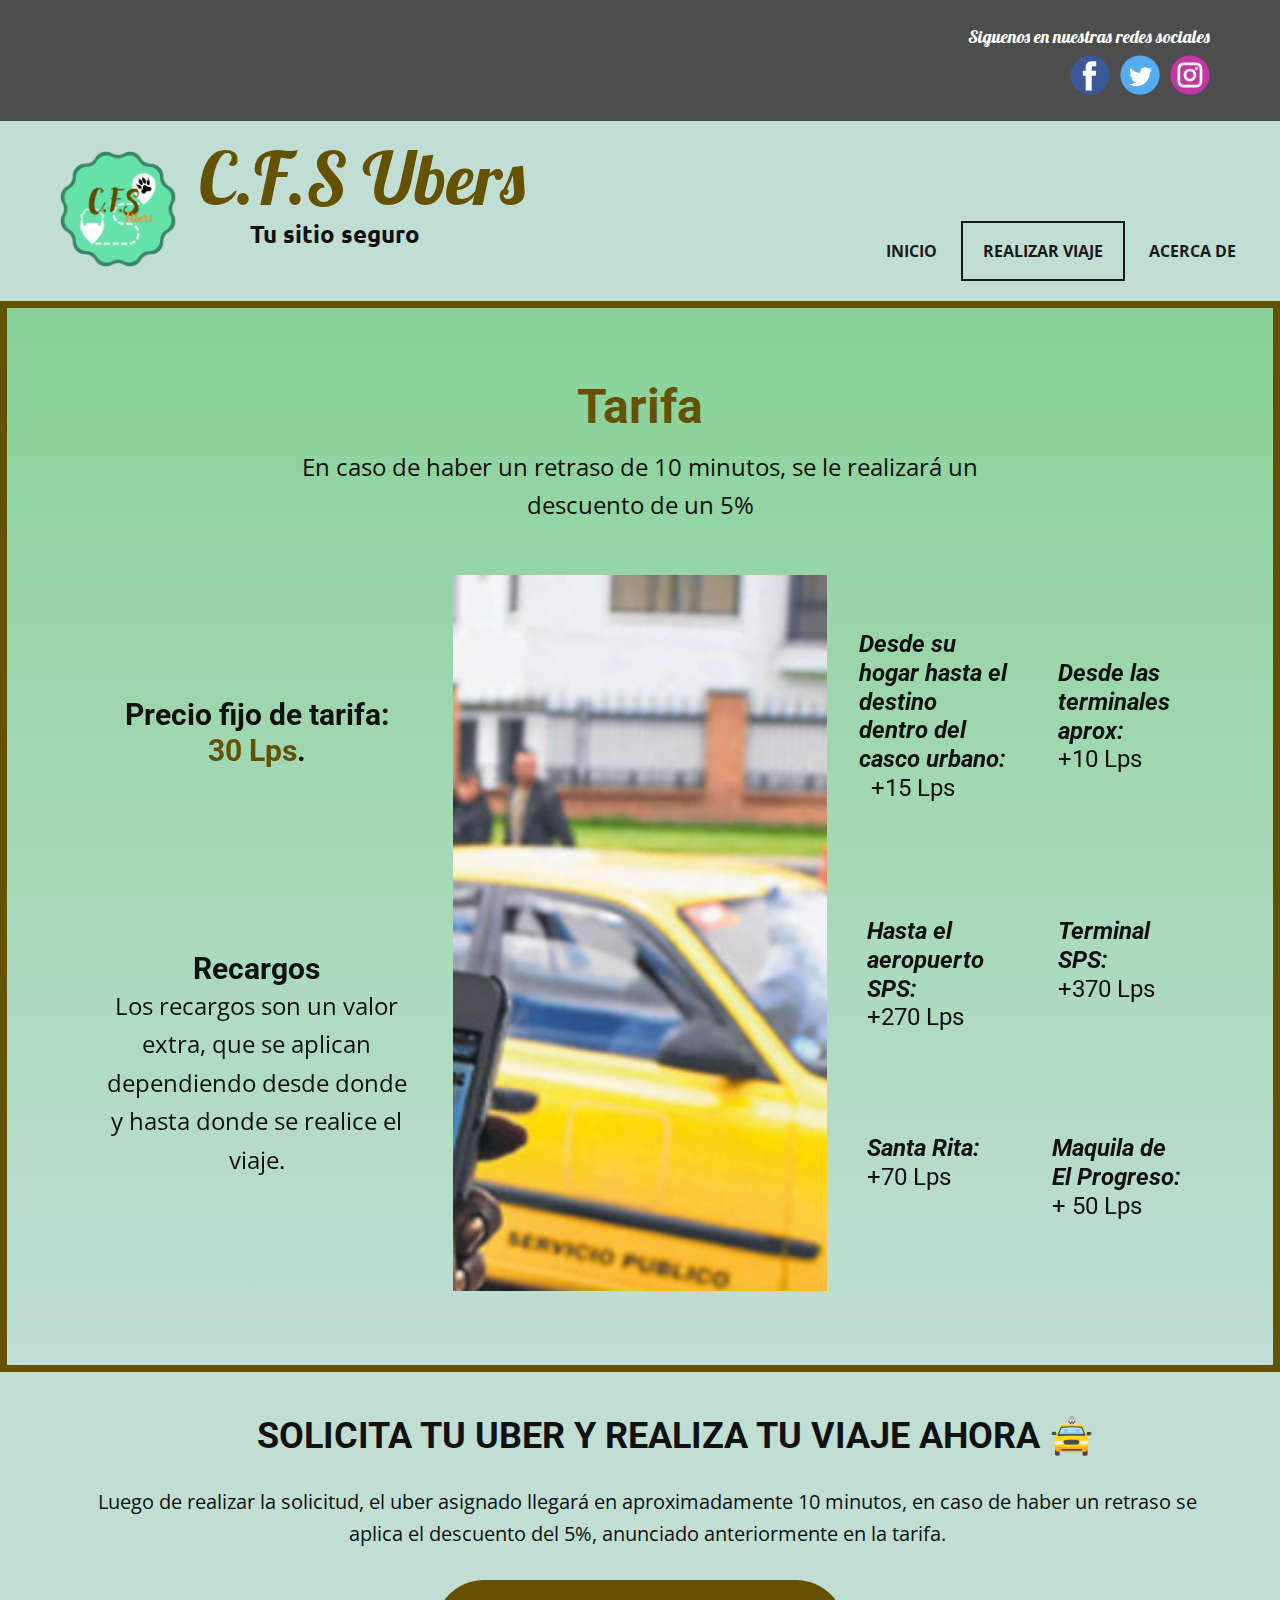
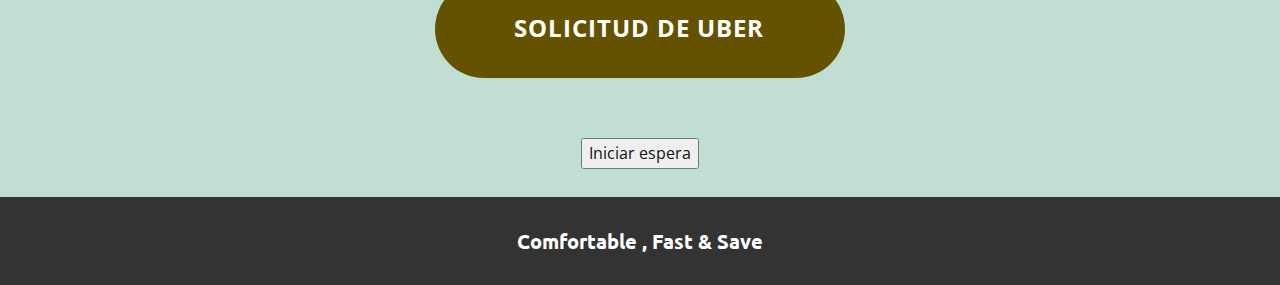
<file: Realizar-viaje.html>
<!DOCTYPE html>
<html style="font-size: 16px;" lang="es"><head>
    <meta name="viewport" content="width=device-width, initial-scale=1.0">
    <meta charset="utf-8">
    <meta name="keywords" content="INTUITIVE">
    <meta name="description" content="">
    <title>Realizar viaje con C.F.S Ubers</title>
    <link rel="stylesheet" href="nicepage.css" media="screen">
<link rel="stylesheet" href="Realizar-viaje.css" media="screen">
    <script class="u-script" type="text/javascript" src="jquery.js" "="" defer=""></script>
    <script class="u-script" type="text/javascript" src="nicepage.js" "="" defer=""></script>
    <meta name="generator" content="Nicepage 4.17.10, nicepage.com">
    <link id="u-theme-google-font" rel="stylesheet" href="https://fonts.googleapis.com/css?family=Roboto:100,100i,300,300i,400,400i,500,500i,700,700i,900,900i|Open+Sans:300,300i,400,400i,500,500i,600,600i,700,700i,800,800i">
    <link id="u-page-google-font" rel="stylesheet" href="https://fonts.googleapis.com/css?family=Lobster:400|Ubuntu:300,300i,400,400i,500,500i,700,700i">
    <link rel="shortcut icon" href="images/LogoC.F.S.png" type="">
    
    
    <script type="application/ld+json">{
		"@context": "http://schema.org",
		"@type": "Organization",
		"name": "Site1",
		"logo": "images/LogoC.F.S.png",
		"sameAs": [
				"https://m.facebook.com/CFS-Ubers-102938289236746/",
				"https://twitter.com/cfs_ubers?s=09",
				"https://www.instagram.com/cfs_ubers/"
		]
}</script>
    <meta name="theme-color" content="#478ac9">
    <meta name="twitter:site" content="@">
    <meta name="twitter:card" content="summary_large_image">
    <meta name="twitter:title" content="Realizar viaje">
    <meta name="twitter:description" content="Site1">
    <meta property="og:title" content="Realizar viaje">
    <meta property="og:description" content="">
    <meta property="og:type" content="website">
  </head>
  <body class="u-body u-xl-mode" data-lang="es"><header class="u-align-left u-clearfix u-header u-section-row-container" id="sec-89c2"><div class="u-section-rows">
        <div class="u-grey-70 u-section-row u-section-row-1" id="sec-46aa">
          <div class="u-clearfix u-sheet u-valign-middle-lg u-valign-middle-md u-sheet-1">
            <h6 class="u-custom-font u-font-lobster u-text u-text-default u-text-1">Siguenos en nuestras redes sociales</h6>
            <div class="u-social-icons u-spacing-10 u-social-icons-1">
              <a class="u-social-url" title="facebook" target="_blank" href="https://m.facebook.com/CFS-Ubers-102938289236746/"><span class="u-icon u-social-facebook u-social-icon u-icon-1"><svg class="u-svg-link" preserveAspectRatio="xMidYMin slice" viewBox="0 0 112 112" style=""><use xmlns:xlink="http://www.w3.org/1999/xlink" xlink:href="#svg-b8b7"></use></svg><svg class="u-svg-content" viewBox="0 0 112 112" x="0" y="0" id="svg-b8b7"><circle fill="currentColor" cx="56.1" cy="56.1" r="55"></circle><path fill="#FFFFFF" d="M73.5,31.6h-9.1c-1.4,0-3.6,0.8-3.6,3.9v8.5h12.6L72,58.3H60.8v40.8H43.9V58.3h-8V43.9h8v-9.2
                c0-6.7,3.1-17,17-17h12.5v13.9H73.5z"></path></svg></span>
                  </a>
                  <a class="u-social-url" title="twitter" target="_blank" href="https://twitter.com/cfs_ubers?s=09"><span class="u-icon u-social-icon u-social-twitter u-icon-2"><svg class="u-svg-link" preserveAspectRatio="xMidYMin slice" viewBox="0 0 112 112" style=""><use xmlns:xlink="http://www.w3.org/1999/xlink" xlink:href="#svg-9528"></use></svg><svg class="u-svg-content" viewBox="0 0 112 112" x="0" y="0" id="svg-9528"><circle fill="currentColor" class="st0" cx="56.1" cy="56.1" r="55"></circle><path fill="#FFFFFF" d="M83.8,47.3c0,0.6,0,1.2,0,1.7c0,17.7-13.5,38.2-38.2,38.2C38,87.2,31,85,25,81.2c1,0.1,2.1,0.2,3.2,0.2
                c6.3,0,12.1-2.1,16.7-5.7c-5.9-0.1-10.8-4-12.5-9.3c0.8,0.2,1.7,0.2,2.5,0.2c1.2,0,2.4-0.2,3.5-0.5c-6.1-1.2-10.8-6.7-10.8-13.1
                c0-0.1,0-0.1,0-0.2c1.8,1,3.9,1.6,6.1,1.7c-3.6-2.4-6-6.5-6-11.2c0-2.5,0.7-4.8,1.8-6.7c6.6,8.1,16.5,13.5,27.6,14
                c-0.2-1-0.3-2-0.3-3.1c0-7.4,6-13.4,13.4-13.4c3.9,0,7.3,1.6,9.8,4.2c3.1-0.6,5.9-1.7,8.5-3.3c-1,3.1-3.1,5.8-5.9,7.4
                c2.7-0.3,5.3-1,7.7-2.1C88.7,43,86.4,45.4,83.8,47.3z"></path></svg></span>
                  </a>
                  <a class="u-social-url" title="instagram" target="_blank" href="https://www.instagram.com/cfs_ubers/"><span class="u-icon u-social-icon u-social-instagram u-icon-3"><svg class="u-svg-link" preserveAspectRatio="xMidYMin slice" viewBox="0 0 112 112" style=""><use xmlns:xlink="http://www.w3.org/1999/xlink" xlink:href="#svg-7b1f"></use></svg><svg class="u-svg-content" viewBox="0 0 112 112" x="0" y="0" id="svg-7b1f"><circle fill="currentColor" cx="56.1" cy="56.1" r="55"></circle><path fill="#FFFFFF" d="M55.9,38.2c-9.9,0-17.9,8-17.9,17.9C38,66,46,74,55.9,74c9.9,0,17.9-8,17.9-17.9C73.8,46.2,65.8,38.2,55.9,38.2
                z M55.9,66.4c-5.7,0-10.3-4.6-10.3-10.3c-0.1-5.7,4.6-10.3,10.3-10.3c5.7,0,10.3,4.6,10.3,10.3C66.2,61.8,61.6,66.4,55.9,66.4z"></path><path fill="#FFFFFF" d="M74.3,33.5c-2.3,0-4.2,1.9-4.2,4.2s1.9,4.2,4.2,4.2s4.2-1.9,4.2-4.2S76.6,33.5,74.3,33.5z"></path><path fill="#FFFFFF" d="M73.1,21.3H38.6c-9.7,0-17.5,7.9-17.5,17.5v34.5c0,9.7,7.9,17.6,17.5,17.6h34.5c9.7,0,17.5-7.9,17.5-17.5V38.8
                C90.6,29.1,82.7,21.3,73.1,21.3z M83,73.3c0,5.5-4.5,9.9-9.9,9.9H38.6c-5.5,0-9.9-4.5-9.9-9.9V38.8c0-5.5,4.5-9.9,9.9-9.9h34.5
                c5.5,0,9.9,4.5,9.9,9.9V73.3z"></path></svg></span>
                  </a>
            </div>
          </div>
          
          
          
          
          
        </div>
        <div class="u-custom-color-5 u-section-row u-section-row-2" id="sec-37e8">
          <div class="u-clearfix u-sheet u-valign-middle-lg u-sheet-2">
            <h1 class="u-custom-font u-font-lobster u-text u-text-custom-color-4 u-title u-text-2">C.F.S Ubers</h1>
            <a href="https://nicepage.com" class="u-image u-logo u-image-1" data-image-width="500" data-image-height="500">
              <img src="images/LogoC.F.S.png" class="u-logo-image u-logo-image-1" data-image-width="80">
            </a>
            <h6 class="u-custom-font u-font-ubuntu u-text u-text-3">Tu sitio seguro</h6>
            <nav data-position="" class="u-menu u-menu-one-level u-offcanvas u-menu-1" data-responsive-from="SM">
              <div class="menu-collapse" style="font-size: 1rem; letter-spacing: 0px; font-weight: 700; text-transform: uppercase;">
                <a class="u-button-style u-custom-active-border-color u-custom-active-color u-custom-border u-custom-border-color u-custom-borders u-custom-hover-border-color u-custom-hover-color u-custom-left-right-menu-spacing u-custom-padding-bottom u-custom-text-active-color u-custom-text-color u-custom-text-hover-color u-custom-top-bottom-menu-spacing u-nav-link" href="#" style="font-size: calc(1em + 10px); padding: 3px 0px;">
                  <svg class="u-svg-link" viewBox="0 0 24 24"><use xmlns:xlink="http://www.w3.org/1999/xlink" xlink:href="#menu-hamburger"></use></svg>
                  <svg class="u-svg-content" version="1.1" id="menu-hamburger" viewBox="0 0 16 16" x="0px" y="0px" xmlns:xlink="http://www.w3.org/1999/xlink" xmlns="http://www.w3.org/2000/svg"><g><rect y="1" width="16" height="2"></rect><rect y="7" width="16" height="2"></rect><rect y="13" width="16" height="2"></rect>
</g></svg>
                </a>
              </div>
              <div class="u-custom-menu u-nav-container">
                <ul class="u-nav u-spacing-2 u-unstyled u-nav-1"><li class="u-nav-item"><a class="u-border-2 u-border-active-grey-90 u-border-hover-grey-50 u-button-style u-nav-link u-text-active-grey-90 u-text-grey-90 u-text-hover-grey-90" href="Inicio.html" style="padding: 20px;">Inicio</a>
</li><li class="u-nav-item"><a class="u-border-2 u-border-active-grey-90 u-border-hover-grey-50 u-button-style u-nav-link u-text-active-grey-90 u-text-grey-90 u-text-hover-grey-90" href="Realizar-viaje.html" style="padding: 20px;">Realizar viaje</a>
</li><li class="u-nav-item"><a class="u-border-2 u-border-active-grey-90 u-border-hover-grey-50 u-button-style u-nav-link u-text-active-grey-90 u-text-grey-90 u-text-hover-grey-90" href="Acerca-de.html" style="padding: 20px 6px 20px 20px;">Acerca de</a>
</li></ul>
              </div>
              <div class="u-custom-menu u-nav-container-collapse">
                <div class="u-black u-container-style u-inner-container-layout u-opacity u-opacity-95 u-sidenav u-sidenav-1" data-offcanvas-width="237.5">
                  <div class="u-inner-container-layout u-sidenav-overflow">
                    <div class="u-menu-close"></div>
                    <ul class="u-align-center u-nav u-popupmenu-items u-unstyled u-nav-2"><li class="u-nav-item"><a class="u-button-style u-nav-link" href="Inicio.html">Inicio</a>
</li><li class="u-nav-item"><a class="u-button-style u-nav-link" href="Realizar-viaje.html">Realizar viaje</a>
</li><li class="u-nav-item"><a class="u-button-style u-nav-link" href="Acerca-de.html">Acerca de</a>
</li></ul>
                  </div>
                </div>
                <div class="u-black u-menu-overlay u-opacity u-opacity-70"></div>
              </div>
            </nav>
          </div>
          
          
          
          
          
        </div>
      </div></header>
    <section class="u-align-center-lg u-align-center-md u-align-center-xl u-align-left-sm u-align-left-xs u-border-7 u-border-custom-color-4 u-clearfix u-gradient u-section-1" data-image-width="2000" data-image-height="1333" id="sec-58fd">
      <div class="u-clearfix u-sheet u-valign-middle-lg u-valign-middle-md u-valign-middle-xl u-sheet-1">
        <h2 class="u-text u-text-custom-color-4 u-text-default u-text-1">Tarifa</h2>
        <p class="u-align-center-sm u-align-center-xs u-text u-text-2">En caso de haber un retraso de 10 minutos, se le realizará un descuento de un 5%</p>
        <div class="u-clearfix u-expanded-width-lg u-expanded-width-sm u-expanded-width-xl u-expanded-width-xs u-gutter-10 u-layout-wrap u-layout-wrap-1">
          <div class="u-gutter-0 u-layout">
            <div class="u-layout-row">
              <div class="u-size-20 u-size-30-md">
                <div class="u-layout-col">
                  <div class="u-align-left u-container-style u-layout-cell u-left-cell u-size-30 u-layout-cell-1">
                    <div class="u-container-layout u-valign-middle-lg u-valign-middle-md u-valign-middle-xl u-container-layout-1">
                      <h3 class="u-align-center u-text u-text-3" data-animation-name="customAnimationIn" data-animation-duration="1000" data-animation-direction="">Precio fijo de tarifa:<br>
                        <span class="u-text-custom-color-4">30 Lps</span>.
                      </h3>
                    </div>
                  </div>
                  <div class="u-align-left u-container-style u-layout-cell u-left-cell u-size-30 u-layout-cell-2" data-animation-name="customAnimationIn" data-animation-duration="1000" data-animation-direction="">
                    <div class="u-container-layout u-container-layout-2">
                      <h3 class="u-align-center u-text u-text-default u-text-4">Recargos</h3>
                      <p class="u-align-center u-text u-text-5">Los recargos son un valor extra, que se aplican dependiendo desde donde y hasta donde se realice el viaje.</p>
                    </div>
                  </div>
                </div>
              </div>
              <div class="u-size-20 u-size-30-md">
                <div class="u-layout-row">
                  <div class="u-align-left u-container-style u-image u-layout-cell u-size-60 u-image-1" src="" data-image-width="620" data-image-height="311">
                    <div class="u-container-layout u-container-layout-3" src=""></div>
                  </div>
                </div>
              </div>
              <div class="u-size-20 u-size-60-md">
                <div class="u-layout-col">
                  <div class="u-size-20">
                    <div class="u-layout-row">
                      <div class="u-align-left u-container-style u-layout-cell u-right-cell u-size-30 u-layout-cell-4">
                        <div class="u-container-layout u-valign-bottom-md u-valign-bottom-sm u-valign-middle-lg u-valign-middle-xl u-valign-top-xs u-container-layout-4">
                          <h3 class="u-align-left u-text u-text-6" data-animation-name="customAnimationIn" data-animation-duration="1000">
                            <span style="font-weight: 700; font-style: italic;">Desde su hogar hasta el destino dentro del casco urbano:<br>&nbsp;
                            </span>+15 Lps
                          </h3>
                        </div>
                      </div>
                      <div class="u-container-style u-layout-cell u-size-30 u-layout-cell-5">
                        <div class="u-container-layout u-valign-middle-lg u-valign-middle-xl u-container-layout-5">
                          <h3 class="u-align-left u-text u-text-7" data-animation-name="customAnimationIn" data-animation-duration="1000">
                            <span style="font-weight: 700; font-style: italic;">Desde las terminales aprox:</span>
                            <br>+10 Lps
                          </h3>
                        </div>
                      </div>
                    </div>
                  </div>
                  <div class="u-size-20">
                    <div class="u-layout-row">
                      <div class="u-align-left u-container-style u-layout-cell u-right-cell u-size-30 u-layout-cell-6">
                        <div class="u-container-layout u-valign-middle-lg u-valign-middle-md u-valign-top-sm u-valign-top-xs u-container-layout-6">
                          <h3 class="u-text u-text-8" data-animation-name="customAnimationIn" data-animation-duration="1000"><b><i>Hasta el aeropuerto SPS:</i></b>
                            <br>+270 Lps
                          </h3>
                        </div>
                      </div>
                      <div class="u-container-style u-layout-cell u-size-30 u-layout-cell-7">
                        <div class="u-container-layout u-valign-middle-sm u-valign-top-xs u-container-layout-7">
                          <h3 class="u-text u-text-9" data-animation-name="customAnimationIn" data-animation-duration="1000">
                            <span style="font-weight: 700; font-style: italic;">Terminal SPS:&nbsp;</span>
                            <br>+370 Lps
                          </h3>
                        </div>
                      </div>
                    </div>
                  </div>
                  <div class="u-size-20">
                    <div class="u-layout-row">
                      <div class="u-align-left u-container-style u-layout-cell u-right-cell u-size-30 u-layout-cell-8">
                        <div class="u-container-layout u-valign-middle-sm u-valign-top-xs u-container-layout-8">
                          <h3 class="u-text u-text-10" data-animation-name="customAnimationIn" data-animation-duration="1000">
                            <span style="font-weight: 700; font-style: italic;">Santa Rita:&nbsp;</span>
                            <br>+70 Lps
                          </h3>
                        </div>
                      </div>
                      <div class="u-container-style u-layout-cell u-size-30 u-layout-cell-9">
                        <div class="u-container-layout u-valign-bottom-md u-valign-top-xs u-container-layout-9">
                          <h3 class="u-text u-text-11" data-animation-name="customAnimationIn" data-animation-duration="1000"><b><i>Maquila de El Progreso:</i></b>
                            <br>+ 50 Lps
                          </h3>
                        </div>
                      </div>
                    </div>
                  </div>
                </div>
              </div>
            </div>
          </div>
        </div>
      </div>
    </section>
    <section class="u-align-center u-clearfix u-custom-color-5 u-section-2" id="sec-e3ef">
      <div class="u-clearfix u-sheet u-sheet-1">
        <h2 class="u-text u-text-default-xl u-text-1">Solicita tu uber y realiza tu viaje ahora 🚖 </h2>
        <p class="u-text u-text-default u-text-2">Luego de realizar la solicitud, el uber asignado llegará en aproximadamente 10 minutos, en caso de haber un retraso se aplica el descuento del 5%, anunciado anteriormente en la tarifa.</p>
        <a href="https://docs.google.com/forms/d/e/1FAIpQLSe9-0mckked5S5lQma4y5i7-2VbSKffs-WBsCQcnPBFjSTMUA/viewform?usp=sf_link" class="u-btn u-btn-round u-button-style u-custom-color-4 u-hover-custom-color-3 u-radius-50 u-btn-1" target="_blank">Solicitud de uber</a>
    
        <div style="text-align: center;">
          <a class="button" href="" id="download" target="_blank"><i class="fa fa-download"></i>Su uber ya debe estar ahí</a>
          
          <button class="ddd" id="btn"><i class="fa fa-download"></i>Iniciar espera</button>
          
          <script>
          var downloadButton = document.getElementById("download");
          var counter = 600;
          var newElement = document.createElement("p");
          newElement.innerHTML = "";
          var id;
          
          downloadButton.parentNode.replaceChild(newElement, downloadButton);
          
          function startDownload() {
              this.style.display = 'none';
              id = setInterval(function () {
                  counter--;
                  if (counter < 0) {
                      newElement.parentNode.replaceChild(downloadButton, newElement);
                      clearInterval(id);
                  } else {
                      newElement.innerHTML = +counter.toString() + " <b> segundos de espera restantes .</b>";
                  }
              }, 1000);
          };
          
          var clickbtn = document.getElementById("btn");
          clickbtn.onclick = startDownload;
          </script>

      </div>
    </section>
    
    
    <footer class="u-align-center u-clearfix u-footer u-grey-80 u-footer" id="sec-a438"><div class="u-clearfix u-sheet u-valign-middle u-sheet-1">
        <p class="u-custom-font u-font-ubuntu u-small-text u-text u-text-variant u-text-1">Comfortable , Fast &amp; Save</p>
      </div></footer>
  
</body></html>
</file>
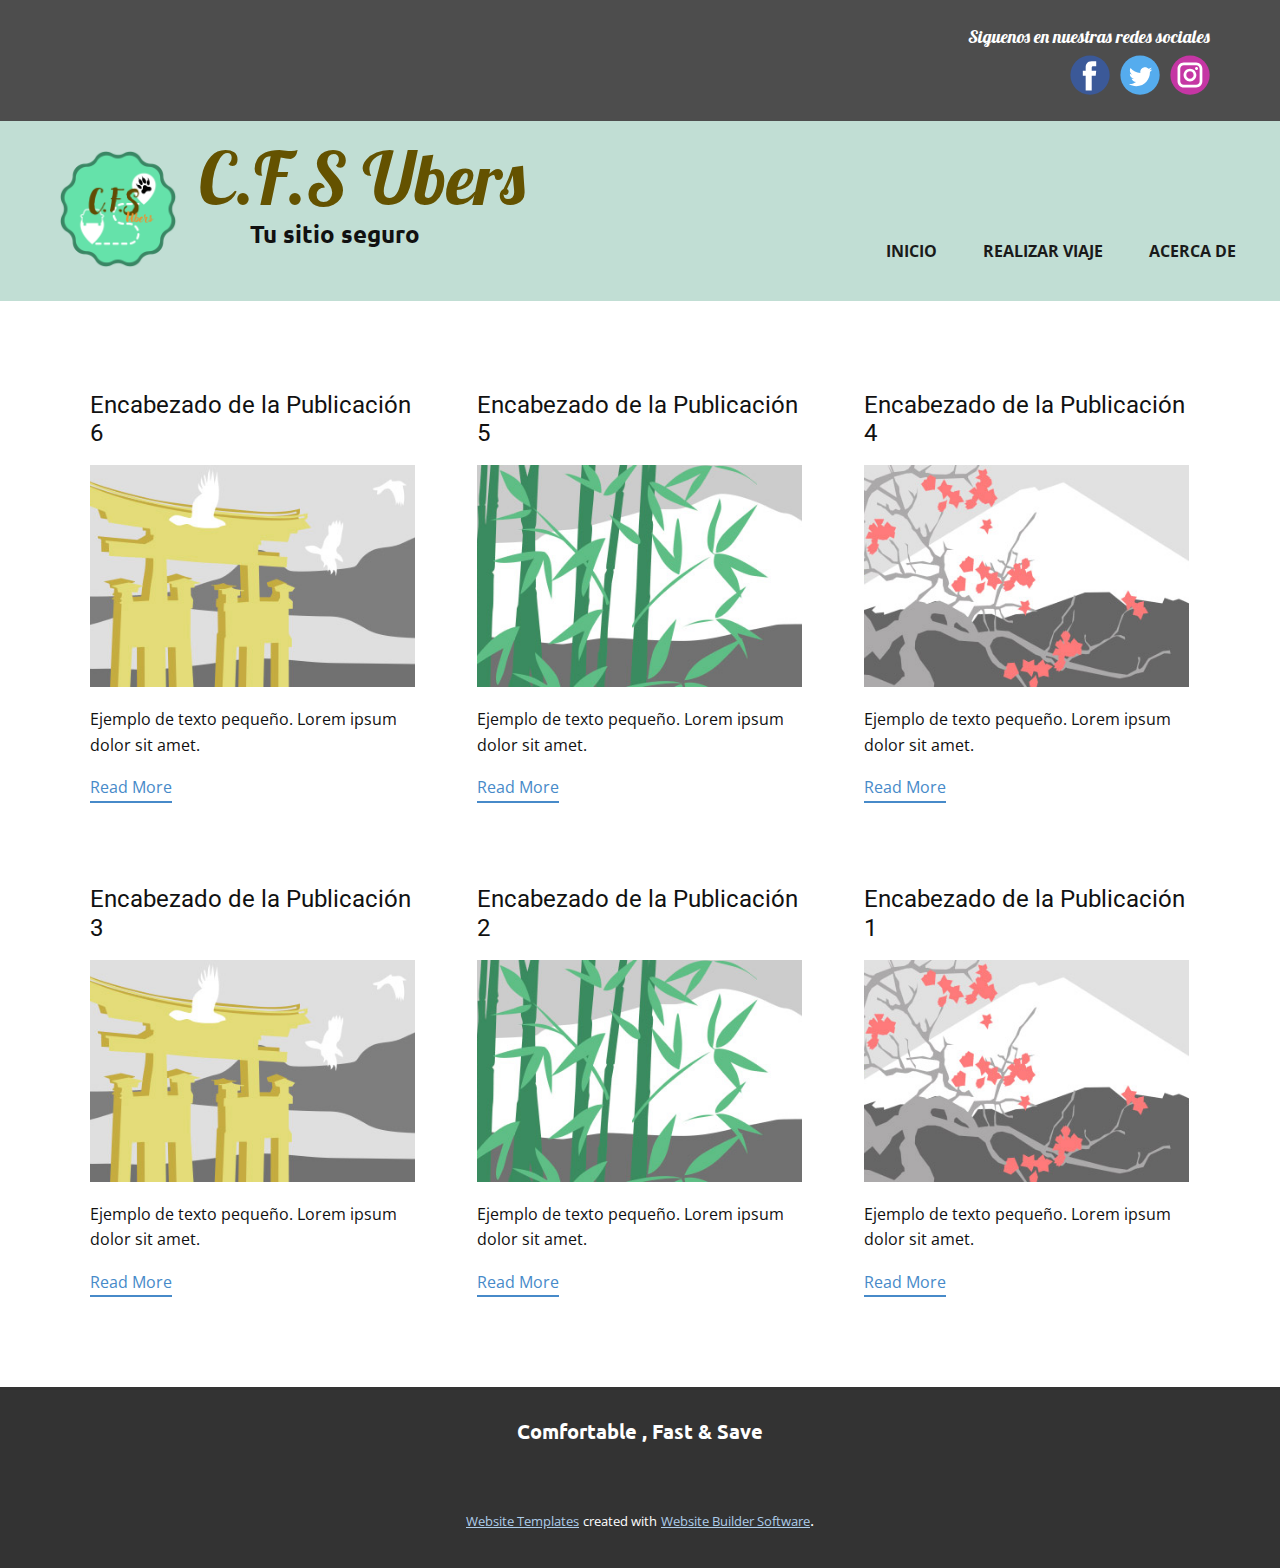
<file: blog/blog.html>
<html style="font-size: 16px;" lang="es"><head>
    <meta name="viewport" content="width=device-width, initial-scale=1.0">
    <meta charset="utf-8">
    <meta name="keywords" content="">
    <meta name="description" content="">
    <title>Blog Template</title>
    <link rel="stylesheet" href="../nicepage.css" media="screen">
<link rel="stylesheet" href="../Blog-Template.css" media="screen">
    <script class="u-script" type="text/javascript" src="../jquery.js" "="" defer=""></script>
    <script class="u-script" type="text/javascript" src="../nicepage.js" "="" defer=""></script>
    <meta name="generator" content="Nicepage 4.17.10, nicepage.com">
    <link id="u-theme-google-font" rel="stylesheet" href="https://fonts.googleapis.com/css?family=Roboto:100,100i,300,300i,400,400i,500,500i,700,700i,900,900i|Open+Sans:300,300i,400,400i,500,500i,600,600i,700,700i,800,800i">
    <link id="u-page-google-font" rel="stylesheet" href="https://fonts.googleapis.com/css?family=Lobster:400|Ubuntu:300,300i,400,400i,500,500i,700,700i">
    
    
    <script type="application/ld+json">{
		"@context": "http://schema.org",
		"@type": "Organization",
		"name": "Site1",
		"logo": "images/LogoC.F.S.png",
		"sameAs": [
				"https://m.facebook.com/profile.php?id=100080383854596",
				"https://twitter.com/Cutegarden_html?t=c6OclzFsl-o4WOLRNKFktg&s=09",
				"https://www.instagram.com/cute_garden_html/"
		]
}</script>
    <meta name="theme-color" content="#478ac9">
    <meta name="twitter:site" content="@">
    <meta name="twitter:card" content="summary_large_image">
    <meta name="twitter:title" content="Blog Template">
    <meta name="twitter:description" content="Site1">
  </head>
  <body class="u-body u-xl-mode" data-lang="es"><header class="u-align-left u-clearfix u-header u-section-row-container" id="sec-89c2"><div class="u-section-rows">
        <div class="u-grey-70 u-section-row u-section-row-1" id="sec-46aa">
          <div class="u-clearfix u-sheet u-valign-middle-lg u-valign-middle-md u-sheet-1">
            <h6 class="u-custom-font u-font-lobster u-text u-text-default u-text-1">Siguenos en nuestras redes sociales</h6>
            <div class="u-social-icons u-spacing-10 u-social-icons-1">
              <a class="u-social-url" title="facebook" target="_blank" href="https://m.facebook.com/profile.php?id=100080383854596"><span class="u-icon u-social-facebook u-social-icon u-icon-1"><svg class="u-svg-link" preserveAspectRatio="xMidYMin slice" viewBox="0 0 112 112" style=""><use xmlns:xlink="http://www.w3.org/1999/xlink" xlink:href="#svg-b8b7"></use></svg><svg class="u-svg-content" viewBox="0 0 112 112" x="0" y="0" id="svg-b8b7"><circle fill="currentColor" cx="56.1" cy="56.1" r="55"></circle><path fill="#FFFFFF" d="M73.5,31.6h-9.1c-1.4,0-3.6,0.8-3.6,3.9v8.5h12.6L72,58.3H60.8v40.8H43.9V58.3h-8V43.9h8v-9.2
            c0-6.7,3.1-17,17-17h12.5v13.9H73.5z"></path></svg></span>
              </a>
              <a class="u-social-url" title="twitter" target="_blank" href="https://twitter.com/Cutegarden_html?t=c6OclzFsl-o4WOLRNKFktg&amp;s=09"><span class="u-icon u-social-icon u-social-twitter u-icon-2"><svg class="u-svg-link" preserveAspectRatio="xMidYMin slice" viewBox="0 0 112 112" style=""><use xmlns:xlink="http://www.w3.org/1999/xlink" xlink:href="#svg-9528"></use></svg><svg class="u-svg-content" viewBox="0 0 112 112" x="0" y="0" id="svg-9528"><circle fill="currentColor" class="st0" cx="56.1" cy="56.1" r="55"></circle><path fill="#FFFFFF" d="M83.8,47.3c0,0.6,0,1.2,0,1.7c0,17.7-13.5,38.2-38.2,38.2C38,87.2,31,85,25,81.2c1,0.1,2.1,0.2,3.2,0.2
            c6.3,0,12.1-2.1,16.7-5.7c-5.9-0.1-10.8-4-12.5-9.3c0.8,0.2,1.7,0.2,2.5,0.2c1.2,0,2.4-0.2,3.5-0.5c-6.1-1.2-10.8-6.7-10.8-13.1
            c0-0.1,0-0.1,0-0.2c1.8,1,3.9,1.6,6.1,1.7c-3.6-2.4-6-6.5-6-11.2c0-2.5,0.7-4.8,1.8-6.7c6.6,8.1,16.5,13.5,27.6,14
            c-0.2-1-0.3-2-0.3-3.1c0-7.4,6-13.4,13.4-13.4c3.9,0,7.3,1.6,9.8,4.2c3.1-0.6,5.9-1.7,8.5-3.3c-1,3.1-3.1,5.8-5.9,7.4
            c2.7-0.3,5.3-1,7.7-2.1C88.7,43,86.4,45.4,83.8,47.3z"></path></svg></span>
              </a>
              <a class="u-social-url" title="instagram" target="_blank" href="https://www.instagram.com/cute_garden_html/"><span class="u-icon u-social-icon u-social-instagram u-icon-3"><svg class="u-svg-link" preserveAspectRatio="xMidYMin slice" viewBox="0 0 112 112" style=""><use xmlns:xlink="http://www.w3.org/1999/xlink" xlink:href="#svg-7b1f"></use></svg><svg class="u-svg-content" viewBox="0 0 112 112" x="0" y="0" id="svg-7b1f"><circle fill="currentColor" cx="56.1" cy="56.1" r="55"></circle><path fill="#FFFFFF" d="M55.9,38.2c-9.9,0-17.9,8-17.9,17.9C38,66,46,74,55.9,74c9.9,0,17.9-8,17.9-17.9C73.8,46.2,65.8,38.2,55.9,38.2
            z M55.9,66.4c-5.7,0-10.3-4.6-10.3-10.3c-0.1-5.7,4.6-10.3,10.3-10.3c5.7,0,10.3,4.6,10.3,10.3C66.2,61.8,61.6,66.4,55.9,66.4z"></path><path fill="#FFFFFF" d="M74.3,33.5c-2.3,0-4.2,1.9-4.2,4.2s1.9,4.2,4.2,4.2s4.2-1.9,4.2-4.2S76.6,33.5,74.3,33.5z"></path><path fill="#FFFFFF" d="M73.1,21.3H38.6c-9.7,0-17.5,7.9-17.5,17.5v34.5c0,9.7,7.9,17.6,17.5,17.6h34.5c9.7,0,17.5-7.9,17.5-17.5V38.8
            C90.6,29.1,82.7,21.3,73.1,21.3z M83,73.3c0,5.5-4.5,9.9-9.9,9.9H38.6c-5.5,0-9.9-4.5-9.9-9.9V38.8c0-5.5,4.5-9.9,9.9-9.9h34.5
            c5.5,0,9.9,4.5,9.9,9.9V73.3z"></path></svg></span>
              </a>
            </div>
          </div>
          
          
          
          
          
        </div>
        <div class="u-custom-color-5 u-section-row u-section-row-2" id="sec-37e8">
          <div class="u-clearfix u-sheet u-valign-middle-lg u-sheet-2">
            <h1 class="u-custom-font u-font-lobster u-text u-text-custom-color-4 u-title u-text-2">C.F.S Ubers</h1>
            <a href="https://nicepage.com" class="u-image u-logo u-image-1" data-image-width="500" data-image-height="500">
              <img src="../images/LogoC.F.S.png" class="u-logo-image u-logo-image-1" data-image-width="80">
            </a>
            <h6 class="u-custom-font u-font-ubuntu u-text u-text-3">Tu sitio seguro</h6>
            <nav data-position="" class="u-menu u-menu-one-level u-offcanvas u-menu-1" data-responsive-from="SM">
              <div class="menu-collapse" style="font-size: 1rem; letter-spacing: 0px; font-weight: 700; text-transform: uppercase;">
                <a class="u-button-style u-custom-active-border-color u-custom-active-color u-custom-border u-custom-border-color u-custom-borders u-custom-hover-border-color u-custom-hover-color u-custom-left-right-menu-spacing u-custom-padding-bottom u-custom-text-active-color u-custom-text-color u-custom-text-hover-color u-custom-top-bottom-menu-spacing u-nav-link" href="#" style="font-size: calc(1em + 10px); padding: 3px 0px;">
                  <svg class="u-svg-link" viewBox="0 0 24 24"><use xmlns:xlink="http://www.w3.org/1999/xlink" xlink:href="#menu-hamburger"></use></svg>
                  <svg class="u-svg-content" version="1.1" id="menu-hamburger" viewBox="0 0 16 16" x="0px" y="0px" xmlns:xlink="http://www.w3.org/1999/xlink" xmlns="http://www.w3.org/2000/svg"><g><rect y="1" width="16" height="2"></rect><rect y="7" width="16" height="2"></rect><rect y="13" width="16" height="2"></rect>
</g></svg>
                </a>
              </div>
              <div class="u-custom-menu u-nav-container">
                <ul class="u-nav u-spacing-2 u-unstyled u-nav-1"><li class="u-nav-item"><a class="u-border-2 u-border-active-grey-90 u-border-hover-grey-50 u-button-style u-nav-link u-text-active-grey-90 u-text-grey-90 u-text-hover-grey-90" href="../Inicio.html" style="padding: 20px;">Inicio</a>
</li><li class="u-nav-item"><a class="u-border-2 u-border-active-grey-90 u-border-hover-grey-50 u-button-style u-nav-link u-text-active-grey-90 u-text-grey-90 u-text-hover-grey-90" href="../Realizar-viaje.html" style="padding: 20px;">Realizar viaje</a>
</li><li class="u-nav-item"><a class="u-border-2 u-border-active-grey-90 u-border-hover-grey-50 u-button-style u-nav-link u-text-active-grey-90 u-text-grey-90 u-text-hover-grey-90" href="../Acerca-de.html" style="padding: 20px 6px 20px 20px;">Acerca de</a>
</li></ul>
              </div>
              <div class="u-custom-menu u-nav-container-collapse">
                <div class="u-black u-container-style u-inner-container-layout u-opacity u-opacity-95 u-sidenav u-sidenav-1" data-offcanvas-width="237.5">
                  <div class="u-inner-container-layout u-sidenav-overflow">
                    <div class="u-menu-close"></div>
                    <ul class="u-align-center u-nav u-popupmenu-items u-unstyled u-nav-2"><li class="u-nav-item"><a class="u-button-style u-nav-link" href="../Inicio.html">Inicio</a>
</li><li class="u-nav-item"><a class="u-button-style u-nav-link" href="../Realizar-viaje.html">Realizar viaje</a>
</li><li class="u-nav-item"><a class="u-button-style u-nav-link" href="../Acerca-de.html">Acerca de</a>
</li></ul>
                  </div>
                </div>
                <div class="u-black u-menu-overlay u-opacity u-opacity-70"></div>
              </div>
            </nav>
          </div>
          
          
          
          
          
        </div>
      </div></header>
    <section class="u-clearfix u-section-1" id="sec-fbc1">
      <div class="u-clearfix u-sheet u-valign-middle u-sheet-1"><!--blog--><!--blog_options_json--><!--{"type":"Recent","source":"","tags":"","count":""}--><!--/blog_options_json-->
        <div class="u-blog u-expanded-width u-repeater u-repeater-1"><!--blog_post-->
          <div class="u-blog-post u-container-style u-repeater-item u-white u-repeater-item-1">
            <div class="u-container-layout u-similar-container u-valign-top u-container-layout-1"><!--blog_post_header-->
              <h4 class="u-blog-control u-text u-text-1">
                <a class="u-post-header-link" href="../blog/enviar-5.html">Encabezado de la Publicación 6</a>
              </h4><!--/blog_post_header--><!--blog_post_image-->
              <a class="u-post-header-link" href="../blog/enviar-5.html"><img alt="" class="u-blog-control u-expanded-width u-image u-image-default u-image-1" src="../images/8ad73f3c.jpeg"></a><!--/blog_post_image--><!--blog_post_content-->
              <div class="u-blog-control u-post-content u-text u-text-2 fr-view">Ejemplo de texto pequeño. Lorem ipsum dolor sit amet.</div><!--/blog_post_content--><!--blog_post_readmore-->
              <a href="../blog/enviar-5.html" class="u-blog-control u-border-2 u-border-palette-1-base u-btn u-btn-rectangle u-button-style u-none u-btn-1"><!--blog_post_readmore_content--><!--options_json--><!--{"content":"Read More","defaultValue":"Lee mas"}--><!--/options_json-->Read More<!--/blog_post_readmore_content--></a><!--/blog_post_readmore-->
            </div>
          </div><div class="u-blog-post u-container-style u-repeater-item u-video-cover u-white">
            <div class="u-container-layout u-similar-container u-valign-top u-container-layout-2"><!--blog_post_header-->
              <h4 class="u-blog-control u-text u-text-3">
                <a class="u-post-header-link" href="../blog/enviar-4.html">Encabezado de la Publicación 5</a>
              </h4><!--/blog_post_header--><!--blog_post_image-->
              <a class="u-post-header-link" href="../blog/enviar-4.html"><img alt="" class="u-blog-control u-expanded-width u-image u-image-default u-image-2" src="../images/68f64b9d.jpeg"></a><!--/blog_post_image--><!--blog_post_content-->
              <div class="u-blog-control u-post-content u-text u-text-4 fr-view">Ejemplo de texto pequeño. Lorem ipsum dolor sit amet.</div><!--/blog_post_content--><!--blog_post_readmore-->
              <a href="../blog/enviar-4.html" class="u-blog-control u-border-2 u-border-palette-1-base u-btn u-btn-rectangle u-button-style u-none u-btn-2"><!--blog_post_readmore_content--><!--options_json--><!--{"content":"Read More","defaultValue":"Lee mas"}--><!--/options_json-->Read More<!--/blog_post_readmore_content--></a><!--/blog_post_readmore-->
            </div>
          </div><div class="u-blog-post u-container-style u-repeater-item u-video-cover u-white">
            <div class="u-container-layout u-similar-container u-valign-top u-container-layout-3"><!--blog_post_header-->
              <h4 class="u-blog-control u-text u-text-5">
                <a class="u-post-header-link" href="../blog/enviar-3.html">Encabezado de la Publicación 4</a>
              </h4><!--/blog_post_header--><!--blog_post_image-->
              <a class="u-post-header-link" href="../blog/enviar-3.html"><img alt="" class="u-blog-control u-expanded-width u-image u-image-default u-image-3" src="../images/0fd3416c.jpeg"></a><!--/blog_post_image--><!--blog_post_content-->
              <div class="u-blog-control u-post-content u-text u-text-6 fr-view">Ejemplo de texto pequeño. Lorem ipsum dolor sit amet.</div><!--/blog_post_content--><!--blog_post_readmore-->
              <a href="../blog/enviar-3.html" class="u-blog-control u-border-2 u-border-palette-1-base u-btn u-btn-rectangle u-button-style u-none u-btn-3"><!--blog_post_readmore_content--><!--options_json--><!--{"content":"Read More","defaultValue":"Lee mas"}--><!--/options_json-->Read More<!--/blog_post_readmore_content--></a><!--/blog_post_readmore-->
            </div>
          </div><div class="u-blog-post u-container-style u-repeater-item u-white u-repeater-item-1">
            <div class="u-container-layout u-similar-container u-valign-top u-container-layout-1"><!--blog_post_header-->
              <h4 class="u-blog-control u-text u-text-1">
                <a class="u-post-header-link" href="../blog/enviar-2.html">Encabezado de la Publicación 3</a>
              </h4><!--/blog_post_header--><!--blog_post_image-->
              <a class="u-post-header-link" href="../blog/enviar-2.html"><img alt="" class="u-blog-control u-expanded-width u-image u-image-default u-image-1" src="../images/8ad73f3c.jpeg"></a><!--/blog_post_image--><!--blog_post_content-->
              <div class="u-blog-control u-post-content u-text u-text-2 fr-view">Ejemplo de texto pequeño. Lorem ipsum dolor sit amet.</div><!--/blog_post_content--><!--blog_post_readmore-->
              <a href="../blog/enviar-2.html" class="u-blog-control u-border-2 u-border-palette-1-base u-btn u-btn-rectangle u-button-style u-none u-btn-1"><!--blog_post_readmore_content--><!--options_json--><!--{"content":"Read More","defaultValue":"Lee mas"}--><!--/options_json-->Read More<!--/blog_post_readmore_content--></a><!--/blog_post_readmore-->
            </div>
          </div><div class="u-blog-post u-container-style u-repeater-item u-video-cover u-white">
            <div class="u-container-layout u-similar-container u-valign-top u-container-layout-2"><!--blog_post_header-->
              <h4 class="u-blog-control u-text u-text-3">
                <a class="u-post-header-link" href="../blog/enviar-1.html">Encabezado de la Publicación 2</a>
              </h4><!--/blog_post_header--><!--blog_post_image-->
              <a class="u-post-header-link" href="../blog/enviar-1.html"><img alt="" class="u-blog-control u-expanded-width u-image u-image-default u-image-2" src="../images/68f64b9d.jpeg"></a><!--/blog_post_image--><!--blog_post_content-->
              <div class="u-blog-control u-post-content u-text u-text-4 fr-view">Ejemplo de texto pequeño. Lorem ipsum dolor sit amet.</div><!--/blog_post_content--><!--blog_post_readmore-->
              <a href="../blog/enviar-1.html" class="u-blog-control u-border-2 u-border-palette-1-base u-btn u-btn-rectangle u-button-style u-none u-btn-2"><!--blog_post_readmore_content--><!--options_json--><!--{"content":"Read More","defaultValue":"Lee mas"}--><!--/options_json-->Read More<!--/blog_post_readmore_content--></a><!--/blog_post_readmore-->
            </div>
          </div><div class="u-blog-post u-container-style u-repeater-item u-video-cover u-white">
            <div class="u-container-layout u-similar-container u-valign-top u-container-layout-3"><!--blog_post_header-->
              <h4 class="u-blog-control u-text u-text-5">
                <a class="u-post-header-link" href="../blog/enviar.html">Encabezado de la Publicación 1</a>
              </h4><!--/blog_post_header--><!--blog_post_image-->
              <a class="u-post-header-link" href="../blog/enviar.html"><img alt="" class="u-blog-control u-expanded-width u-image u-image-default u-image-3" src="../images/0fd3416c.jpeg"></a><!--/blog_post_image--><!--blog_post_content-->
              <div class="u-blog-control u-post-content u-text u-text-6 fr-view">Ejemplo de texto pequeño. Lorem ipsum dolor sit amet.</div><!--/blog_post_content--><!--blog_post_readmore-->
              <a href="../blog/enviar.html" class="u-blog-control u-border-2 u-border-palette-1-base u-btn u-btn-rectangle u-button-style u-none u-btn-3"><!--blog_post_readmore_content--><!--options_json--><!--{"content":"Read More","defaultValue":"Lee mas"}--><!--/options_json-->Read More<!--/blog_post_readmore_content--></a><!--/blog_post_readmore-->
            </div>
          </div><!--/blog_post--><!--blog_post-->
          <!--/blog_post--><!--blog_post-->
          <!--/blog_post-->
        </div><!--/blog-->
      </div>
    </section>
    
    
    <footer class="u-align-center u-clearfix u-footer u-grey-80 u-footer" id="sec-a438"><div class="u-clearfix u-sheet u-valign-middle u-sheet-1">
        <p class="u-custom-font u-font-ubuntu u-small-text u-text u-text-variant u-text-1">Comfortable , Fast &amp; Save</p>
      </div></footer>
    <section class="u-backlink u-clearfix u-grey-80">
      <a class="u-link" href="https://nicepage.com/website-templates" target="_blank">
        <span>Website Templates</span>
      </a>
      <p class="u-text">
        <span>created with</span>
      </p>
      <a class="u-link" href="" target="_blank">
        <span>Website Builder Software</span>
      </a>. 
    </section>
  
</body></html>
</file>
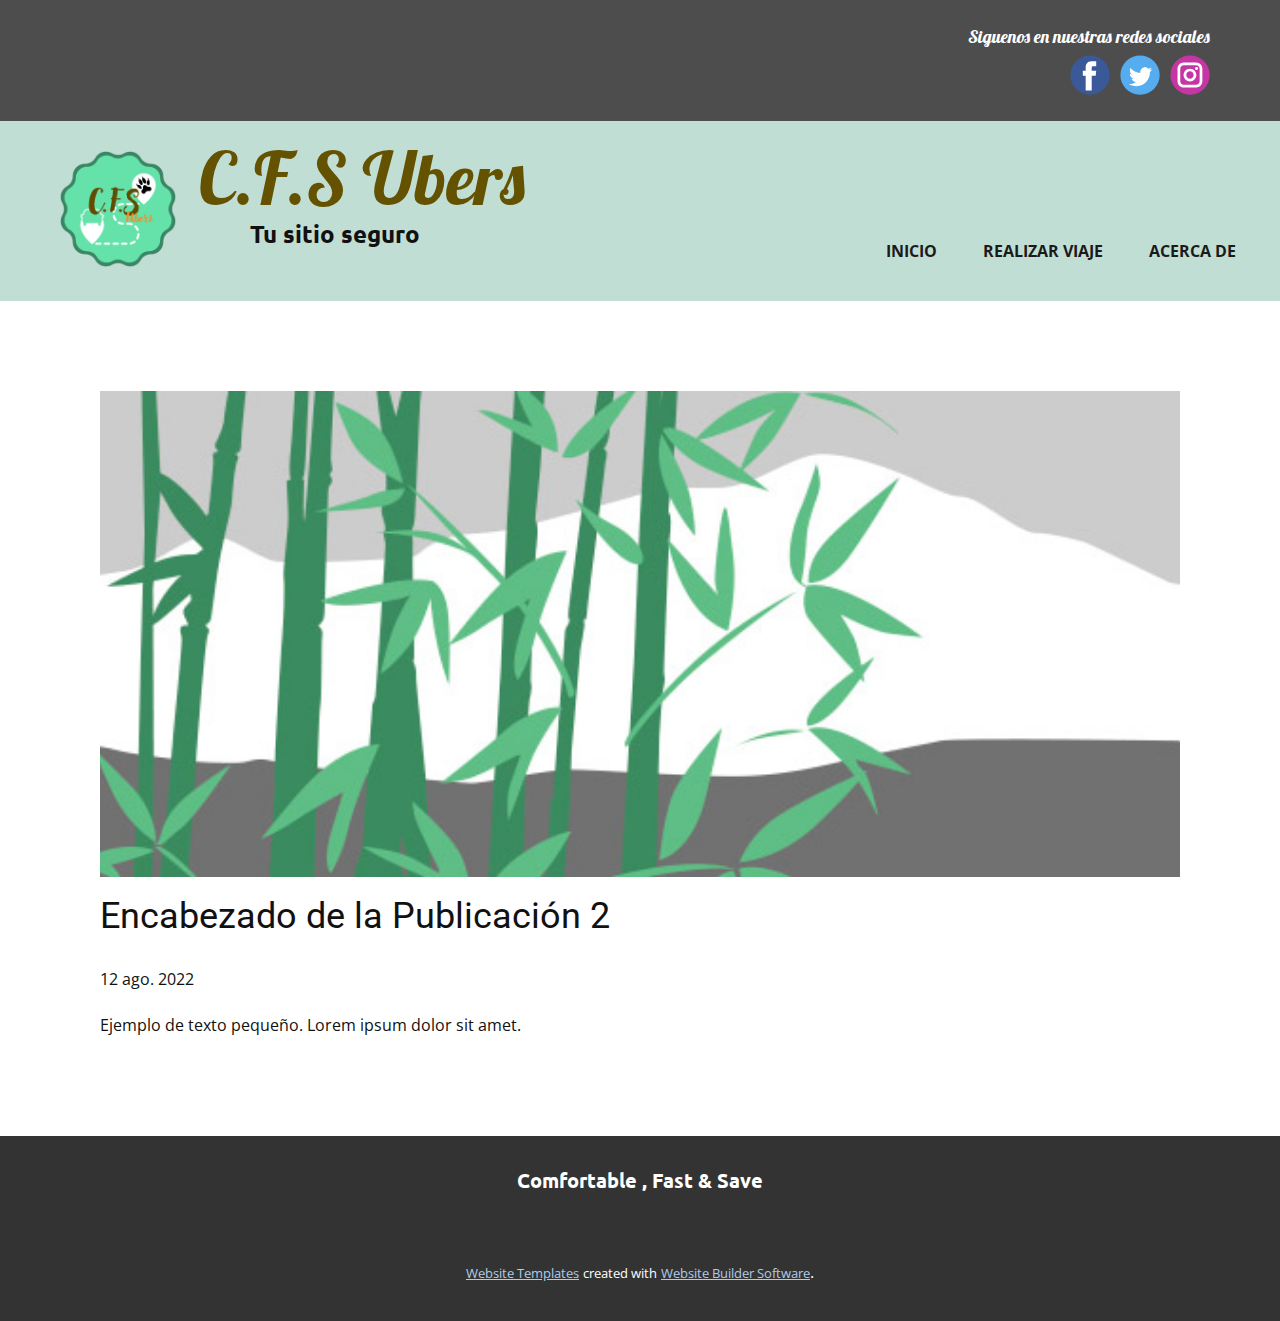
<file: blog/enviar-1.html>
<!doctype html>
<html style="font-size: 16px;" lang="es"><head>
    <meta name="viewport" content="width=device-width, initial-scale=1.0">
    <meta charset="utf-8">
    <meta name="keywords" content="Encabezado de la Publicación 1">
    <meta name="description" content="">
    <title>Encabezado de la Publicación 2</title>
    <link rel="stylesheet" href="../nicepage.css" media="screen">
<link rel="stylesheet" href="../Post-Template.css" media="screen">
    <script class="u-script" type="text/javascript" src="../jquery.js" "="" defer=""></script>
    <script class="u-script" type="text/javascript" src="../nicepage.js" "="" defer=""></script>
    <meta name="generator" content="Nicepage 4.17.10, nicepage.com">
    <link id="u-theme-google-font" rel="stylesheet" href="https://fonts.googleapis.com/css?family=Roboto:100,100i,300,300i,400,400i,500,500i,700,700i,900,900i|Open+Sans:300,300i,400,400i,500,500i,600,600i,700,700i,800,800i">
    <link id="u-page-google-font" rel="stylesheet" href="https://fonts.googleapis.com/css?family=Lobster:400|Ubuntu:300,300i,400,400i,500,500i,700,700i">
    
    
    <script type="application/ld+json">{
		"@context": "http://schema.org",
		"@type": "Organization",
		"name": "Site1",
		"logo": "images/LogoC.F.S.png",
		"sameAs": [
				"https://m.facebook.com/profile.php?id=100080383854596",
				"https://twitter.com/Cutegarden_html?t=c6OclzFsl-o4WOLRNKFktg&s=09",
				"https://www.instagram.com/cute_garden_html/"
		]
}</script>
    <meta name="theme-color" content="#478ac9">
    <meta name="twitter:site" content="@">
    <meta name="twitter:card" content="summary_large_image">
    <meta name="twitter:title" content="Post Template">
    <meta name="twitter:description" content="Site1">
  </head>
  <body class="u-body u-xl-mode" data-lang="es"><header class="u-align-left u-clearfix u-header u-section-row-container" id="sec-89c2"><div class="u-section-rows">
        <div class="u-grey-70 u-section-row u-section-row-1" id="sec-46aa">
          <div class="u-clearfix u-sheet u-valign-middle-lg u-valign-middle-md u-sheet-1">
            <h6 class="u-custom-font u-font-lobster u-text u-text-default u-text-1">Siguenos en nuestras redes sociales</h6>
            <div class="u-social-icons u-spacing-10 u-social-icons-1">
              <a class="u-social-url" title="facebook" target="_blank" href="https://m.facebook.com/profile.php?id=100080383854596"><span class="u-icon u-social-facebook u-social-icon u-icon-1"><svg class="u-svg-link" preserveAspectRatio="xMidYMin slice" viewBox="0 0 112 112" style=""><use xmlns:xlink="http://www.w3.org/1999/xlink" xlink:href="#svg-b8b7"></use></svg><svg class="u-svg-content" viewBox="0 0 112 112" x="0" y="0" id="svg-b8b7"><circle fill="currentColor" cx="56.1" cy="56.1" r="55"></circle><path fill="#FFFFFF" d="M73.5,31.6h-9.1c-1.4,0-3.6,0.8-3.6,3.9v8.5h12.6L72,58.3H60.8v40.8H43.9V58.3h-8V43.9h8v-9.2
            c0-6.7,3.1-17,17-17h12.5v13.9H73.5z"></path></svg></span>
              </a>
              <a class="u-social-url" title="twitter" target="_blank" href="https://twitter.com/Cutegarden_html?t=c6OclzFsl-o4WOLRNKFktg&amp;s=09"><span class="u-icon u-social-icon u-social-twitter u-icon-2"><svg class="u-svg-link" preserveAspectRatio="xMidYMin slice" viewBox="0 0 112 112" style=""><use xmlns:xlink="http://www.w3.org/1999/xlink" xlink:href="#svg-9528"></use></svg><svg class="u-svg-content" viewBox="0 0 112 112" x="0" y="0" id="svg-9528"><circle fill="currentColor" class="st0" cx="56.1" cy="56.1" r="55"></circle><path fill="#FFFFFF" d="M83.8,47.3c0,0.6,0,1.2,0,1.7c0,17.7-13.5,38.2-38.2,38.2C38,87.2,31,85,25,81.2c1,0.1,2.1,0.2,3.2,0.2
            c6.3,0,12.1-2.1,16.7-5.7c-5.9-0.1-10.8-4-12.5-9.3c0.8,0.2,1.7,0.2,2.5,0.2c1.2,0,2.4-0.2,3.5-0.5c-6.1-1.2-10.8-6.7-10.8-13.1
            c0-0.1,0-0.1,0-0.2c1.8,1,3.9,1.6,6.1,1.7c-3.6-2.4-6-6.5-6-11.2c0-2.5,0.7-4.8,1.8-6.7c6.6,8.1,16.5,13.5,27.6,14
            c-0.2-1-0.3-2-0.3-3.1c0-7.4,6-13.4,13.4-13.4c3.9,0,7.3,1.6,9.8,4.2c3.1-0.6,5.9-1.7,8.5-3.3c-1,3.1-3.1,5.8-5.9,7.4
            c2.7-0.3,5.3-1,7.7-2.1C88.7,43,86.4,45.4,83.8,47.3z"></path></svg></span>
              </a>
              <a class="u-social-url" title="instagram" target="_blank" href="https://www.instagram.com/cute_garden_html/"><span class="u-icon u-social-icon u-social-instagram u-icon-3"><svg class="u-svg-link" preserveAspectRatio="xMidYMin slice" viewBox="0 0 112 112" style=""><use xmlns:xlink="http://www.w3.org/1999/xlink" xlink:href="#svg-7b1f"></use></svg><svg class="u-svg-content" viewBox="0 0 112 112" x="0" y="0" id="svg-7b1f"><circle fill="currentColor" cx="56.1" cy="56.1" r="55"></circle><path fill="#FFFFFF" d="M55.9,38.2c-9.9,0-17.9,8-17.9,17.9C38,66,46,74,55.9,74c9.9,0,17.9-8,17.9-17.9C73.8,46.2,65.8,38.2,55.9,38.2
            z M55.9,66.4c-5.7,0-10.3-4.6-10.3-10.3c-0.1-5.7,4.6-10.3,10.3-10.3c5.7,0,10.3,4.6,10.3,10.3C66.2,61.8,61.6,66.4,55.9,66.4z"></path><path fill="#FFFFFF" d="M74.3,33.5c-2.3,0-4.2,1.9-4.2,4.2s1.9,4.2,4.2,4.2s4.2-1.9,4.2-4.2S76.6,33.5,74.3,33.5z"></path><path fill="#FFFFFF" d="M73.1,21.3H38.6c-9.7,0-17.5,7.9-17.5,17.5v34.5c0,9.7,7.9,17.6,17.5,17.6h34.5c9.7,0,17.5-7.9,17.5-17.5V38.8
            C90.6,29.1,82.7,21.3,73.1,21.3z M83,73.3c0,5.5-4.5,9.9-9.9,9.9H38.6c-5.5,0-9.9-4.5-9.9-9.9V38.8c0-5.5,4.5-9.9,9.9-9.9h34.5
            c5.5,0,9.9,4.5,9.9,9.9V73.3z"></path></svg></span>
              </a>
            </div>
          </div>
          
          
          
          
          
        </div>
        <div class="u-custom-color-5 u-section-row u-section-row-2" id="sec-37e8">
          <div class="u-clearfix u-sheet u-valign-middle-lg u-sheet-2">
            <h1 class="u-custom-font u-font-lobster u-text u-text-custom-color-4 u-title u-text-2">C.F.S Ubers</h1>
            <a href="https://nicepage.com" class="u-image u-logo u-image-1" data-image-width="500" data-image-height="500">
              <img src="../images/LogoC.F.S.png" class="u-logo-image u-logo-image-1" data-image-width="80">
            </a>
            <h6 class="u-custom-font u-font-ubuntu u-text u-text-3">Tu sitio seguro</h6>
            <nav data-position="" class="u-menu u-menu-one-level u-offcanvas u-menu-1" data-responsive-from="SM">
              <div class="menu-collapse" style="font-size: 1rem; letter-spacing: 0px; font-weight: 700; text-transform: uppercase;">
                <a class="u-button-style u-custom-active-border-color u-custom-active-color u-custom-border u-custom-border-color u-custom-borders u-custom-hover-border-color u-custom-hover-color u-custom-left-right-menu-spacing u-custom-padding-bottom u-custom-text-active-color u-custom-text-color u-custom-text-hover-color u-custom-top-bottom-menu-spacing u-nav-link" href="#" style="font-size: calc(1em + 10px); padding: 3px 0px;">
                  <svg class="u-svg-link" viewBox="0 0 24 24"><use xmlns:xlink="http://www.w3.org/1999/xlink" xlink:href="#menu-hamburger"></use></svg>
                  <svg class="u-svg-content" version="1.1" id="menu-hamburger" viewBox="0 0 16 16" x="0px" y="0px" xmlns:xlink="http://www.w3.org/1999/xlink" xmlns="http://www.w3.org/2000/svg"><g><rect y="1" width="16" height="2"></rect><rect y="7" width="16" height="2"></rect><rect y="13" width="16" height="2"></rect>
</g></svg>
                </a>
              </div>
              <div class="u-custom-menu u-nav-container">
                <ul class="u-nav u-spacing-2 u-unstyled u-nav-1"><li class="u-nav-item"><a class="u-border-2 u-border-active-grey-90 u-border-hover-grey-50 u-button-style u-nav-link u-text-active-grey-90 u-text-grey-90 u-text-hover-grey-90" href="../Inicio.html" style="padding: 20px;">Inicio</a>
</li><li class="u-nav-item"><a class="u-border-2 u-border-active-grey-90 u-border-hover-grey-50 u-button-style u-nav-link u-text-active-grey-90 u-text-grey-90 u-text-hover-grey-90" href="../Realizar-viaje.html" style="padding: 20px;">Realizar viaje</a>
</li><li class="u-nav-item"><a class="u-border-2 u-border-active-grey-90 u-border-hover-grey-50 u-button-style u-nav-link u-text-active-grey-90 u-text-grey-90 u-text-hover-grey-90" href="../Acerca-de.html" style="padding: 20px 6px 20px 20px;">Acerca de</a>
</li></ul>
              </div>
              <div class="u-custom-menu u-nav-container-collapse">
                <div class="u-black u-container-style u-inner-container-layout u-opacity u-opacity-95 u-sidenav u-sidenav-1" data-offcanvas-width="237.5">
                  <div class="u-inner-container-layout u-sidenav-overflow">
                    <div class="u-menu-close"></div>
                    <ul class="u-align-center u-nav u-popupmenu-items u-unstyled u-nav-2"><li class="u-nav-item"><a class="u-button-style u-nav-link" href="../Inicio.html">Inicio</a>
</li><li class="u-nav-item"><a class="u-button-style u-nav-link" href="../Realizar-viaje.html">Realizar viaje</a>
</li><li class="u-nav-item"><a class="u-button-style u-nav-link" href="../Acerca-de.html">Acerca de</a>
</li></ul>
                  </div>
                </div>
                <div class="u-black u-menu-overlay u-opacity u-opacity-70"></div>
              </div>
            </nav>
          </div>
          
          
          
          
          
        </div>
      </div></header>
    <section class="u-align-center u-clearfix u-section-1" id="sec-7d34">
      <div class="u-clearfix u-sheet u-valign-middle-md u-valign-middle-sm u-valign-middle-xs u-sheet-1"><!--post_details--><!--post_details_options_json--><!--{"source":""}--><!--/post_details_options_json--><!--blog_post-->
        <div class="u-container-style u-expanded-width u-post-details u-post-details-1">
          <div class="u-container-layout u-valign-middle u-container-layout-1"><!--blog_post_image-->
            <img alt="" class="u-blog-control u-expanded-width u-image u-image-default u-image-1" src="../images/68f64b9d.jpeg"><!--/blog_post_image--><!--blog_post_header-->
            <h2 class="u-blog-control u-text u-text-1">Encabezado de la Publicación 2</h2><!--/blog_post_header--><!--blog_post_metadata-->
            <div class="u-blog-control u-metadata u-metadata-1"><!--blog_post_metadata_date-->
              <span class="u-meta-date u-meta-icon">12 ago. 2022</span><!--/blog_post_metadata_date--><!--blog_post_metadata_category-->
              <!--/blog_post_metadata_category--><!--blog_post_metadata_comments-->
              <!--/blog_post_metadata_comments-->
            </div><!--/blog_post_metadata--><!--blog_post_content-->
            <div class="u-align-justify u-blog-control u-post-content u-text u-text-2 fr-view">
  Ejemplo de texto pequeño. Lorem ipsum dolor sit amet.
  </div><!--/blog_post_content-->
          </div>
        </div><!--/blog_post--><!--/post_details-->
      </div>
    </section>
    
    
    <footer class="u-align-center u-clearfix u-footer u-grey-80 u-footer" id="sec-a438"><div class="u-clearfix u-sheet u-valign-middle u-sheet-1">
        <p class="u-custom-font u-font-ubuntu u-small-text u-text u-text-variant u-text-1">Comfortable , Fast &amp; Save</p>
      </div></footer>
    <section class="u-backlink u-clearfix u-grey-80">
      <a class="u-link" href="https://nicepage.com/website-templates" target="_blank">
        <span>Website Templates</span>
      </a>
      <p class="u-text">
        <span>created with</span>
      </p>
      <a class="u-link" href="" target="_blank">
        <span>Website Builder Software</span>
      </a>. 
    </section>
  
</body></html>
</file>
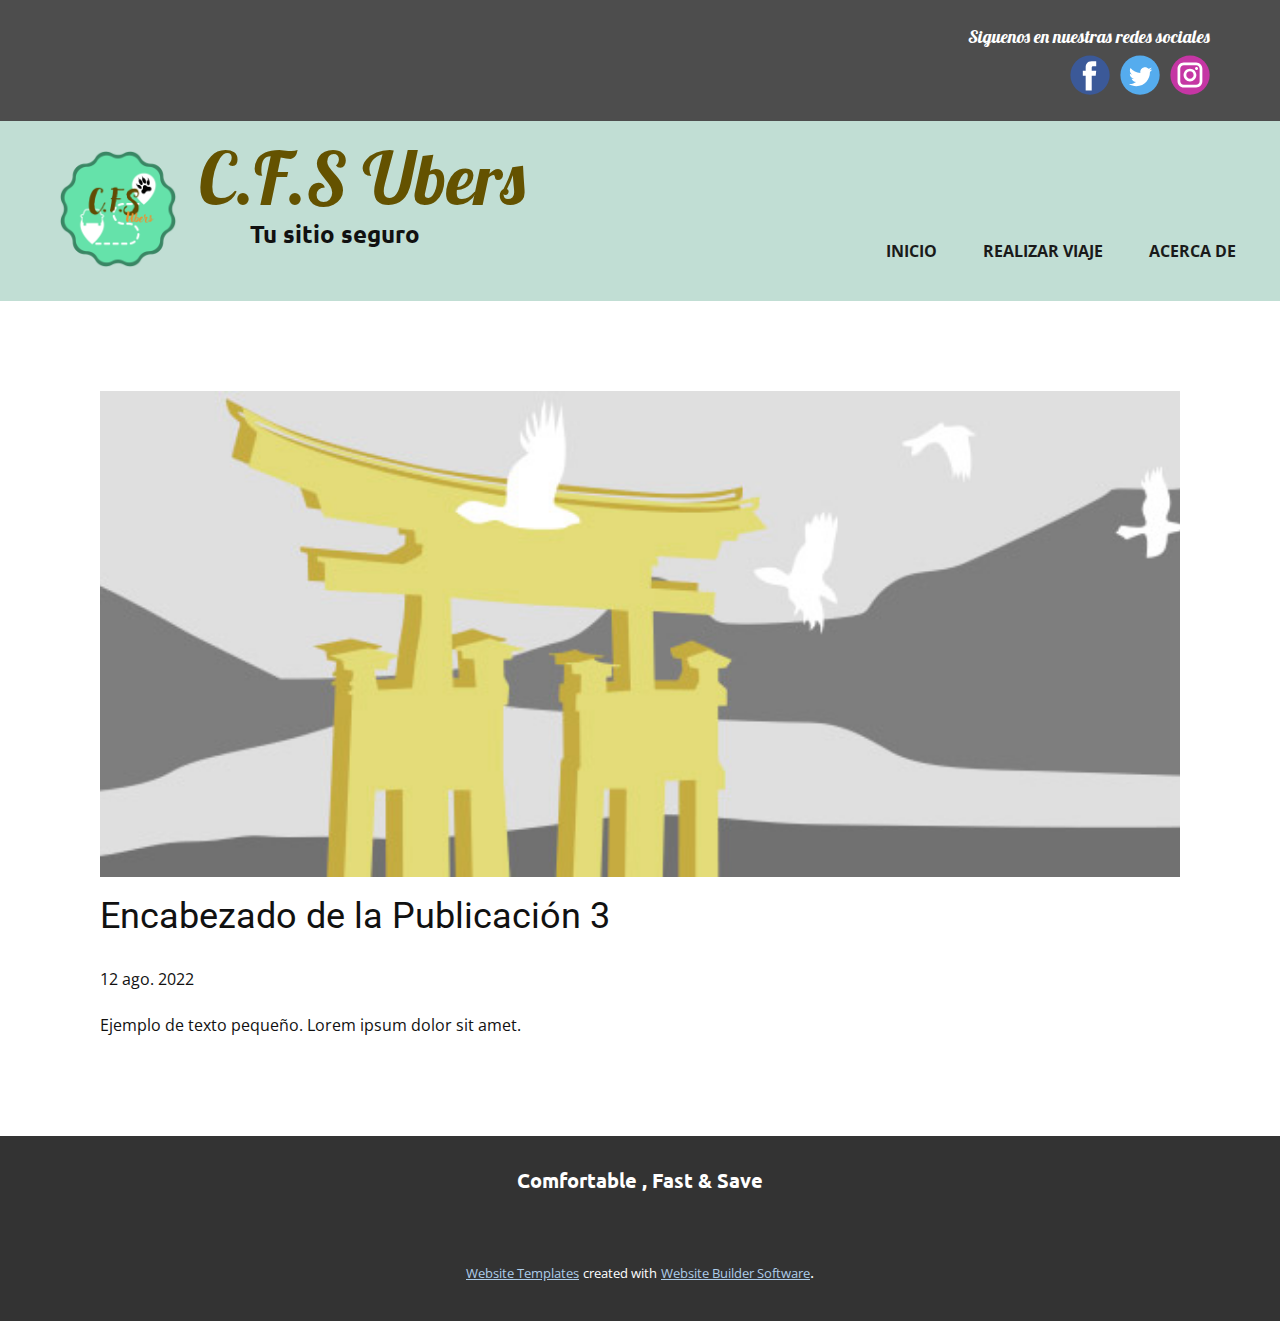
<file: blog/enviar-2.html>
<!doctype html>
<html style="font-size: 16px;" lang="es"><head>
    <meta name="viewport" content="width=device-width, initial-scale=1.0">
    <meta charset="utf-8">
    <meta name="keywords" content="Encabezado de la Publicación 1">
    <meta name="description" content="">
    <title>Encabezado de la Publicación 3</title>
    <link rel="stylesheet" href="../nicepage.css" media="screen">
<link rel="stylesheet" href="../Post-Template.css" media="screen">
    <script class="u-script" type="text/javascript" src="../jquery.js" "="" defer=""></script>
    <script class="u-script" type="text/javascript" src="../nicepage.js" "="" defer=""></script>
    <meta name="generator" content="Nicepage 4.17.10, nicepage.com">
    <link id="u-theme-google-font" rel="stylesheet" href="https://fonts.googleapis.com/css?family=Roboto:100,100i,300,300i,400,400i,500,500i,700,700i,900,900i|Open+Sans:300,300i,400,400i,500,500i,600,600i,700,700i,800,800i">
    <link id="u-page-google-font" rel="stylesheet" href="https://fonts.googleapis.com/css?family=Lobster:400|Ubuntu:300,300i,400,400i,500,500i,700,700i">
    
    
    <script type="application/ld+json">{
		"@context": "http://schema.org",
		"@type": "Organization",
		"name": "Site1",
		"logo": "images/LogoC.F.S.png",
		"sameAs": [
				"https://m.facebook.com/profile.php?id=100080383854596",
				"https://twitter.com/Cutegarden_html?t=c6OclzFsl-o4WOLRNKFktg&s=09",
				"https://www.instagram.com/cute_garden_html/"
		]
}</script>
    <meta name="theme-color" content="#478ac9">
    <meta name="twitter:site" content="@">
    <meta name="twitter:card" content="summary_large_image">
    <meta name="twitter:title" content="Post Template">
    <meta name="twitter:description" content="Site1">
  </head>
  <body class="u-body u-xl-mode" data-lang="es"><header class="u-align-left u-clearfix u-header u-section-row-container" id="sec-89c2"><div class="u-section-rows">
        <div class="u-grey-70 u-section-row u-section-row-1" id="sec-46aa">
          <div class="u-clearfix u-sheet u-valign-middle-lg u-valign-middle-md u-sheet-1">
            <h6 class="u-custom-font u-font-lobster u-text u-text-default u-text-1">Siguenos en nuestras redes sociales</h6>
            <div class="u-social-icons u-spacing-10 u-social-icons-1">
              <a class="u-social-url" title="facebook" target="_blank" href="https://m.facebook.com/profile.php?id=100080383854596"><span class="u-icon u-social-facebook u-social-icon u-icon-1"><svg class="u-svg-link" preserveAspectRatio="xMidYMin slice" viewBox="0 0 112 112" style=""><use xmlns:xlink="http://www.w3.org/1999/xlink" xlink:href="#svg-b8b7"></use></svg><svg class="u-svg-content" viewBox="0 0 112 112" x="0" y="0" id="svg-b8b7"><circle fill="currentColor" cx="56.1" cy="56.1" r="55"></circle><path fill="#FFFFFF" d="M73.5,31.6h-9.1c-1.4,0-3.6,0.8-3.6,3.9v8.5h12.6L72,58.3H60.8v40.8H43.9V58.3h-8V43.9h8v-9.2
            c0-6.7,3.1-17,17-17h12.5v13.9H73.5z"></path></svg></span>
              </a>
              <a class="u-social-url" title="twitter" target="_blank" href="https://twitter.com/Cutegarden_html?t=c6OclzFsl-o4WOLRNKFktg&amp;s=09"><span class="u-icon u-social-icon u-social-twitter u-icon-2"><svg class="u-svg-link" preserveAspectRatio="xMidYMin slice" viewBox="0 0 112 112" style=""><use xmlns:xlink="http://www.w3.org/1999/xlink" xlink:href="#svg-9528"></use></svg><svg class="u-svg-content" viewBox="0 0 112 112" x="0" y="0" id="svg-9528"><circle fill="currentColor" class="st0" cx="56.1" cy="56.1" r="55"></circle><path fill="#FFFFFF" d="M83.8,47.3c0,0.6,0,1.2,0,1.7c0,17.7-13.5,38.2-38.2,38.2C38,87.2,31,85,25,81.2c1,0.1,2.1,0.2,3.2,0.2
            c6.3,0,12.1-2.1,16.7-5.7c-5.9-0.1-10.8-4-12.5-9.3c0.8,0.2,1.7,0.2,2.5,0.2c1.2,0,2.4-0.2,3.5-0.5c-6.1-1.2-10.8-6.7-10.8-13.1
            c0-0.1,0-0.1,0-0.2c1.8,1,3.9,1.6,6.1,1.7c-3.6-2.4-6-6.5-6-11.2c0-2.5,0.7-4.8,1.8-6.7c6.6,8.1,16.5,13.5,27.6,14
            c-0.2-1-0.3-2-0.3-3.1c0-7.4,6-13.4,13.4-13.4c3.9,0,7.3,1.6,9.8,4.2c3.1-0.6,5.9-1.7,8.5-3.3c-1,3.1-3.1,5.8-5.9,7.4
            c2.7-0.3,5.3-1,7.7-2.1C88.7,43,86.4,45.4,83.8,47.3z"></path></svg></span>
              </a>
              <a class="u-social-url" title="instagram" target="_blank" href="https://www.instagram.com/cute_garden_html/"><span class="u-icon u-social-icon u-social-instagram u-icon-3"><svg class="u-svg-link" preserveAspectRatio="xMidYMin slice" viewBox="0 0 112 112" style=""><use xmlns:xlink="http://www.w3.org/1999/xlink" xlink:href="#svg-7b1f"></use></svg><svg class="u-svg-content" viewBox="0 0 112 112" x="0" y="0" id="svg-7b1f"><circle fill="currentColor" cx="56.1" cy="56.1" r="55"></circle><path fill="#FFFFFF" d="M55.9,38.2c-9.9,0-17.9,8-17.9,17.9C38,66,46,74,55.9,74c9.9,0,17.9-8,17.9-17.9C73.8,46.2,65.8,38.2,55.9,38.2
            z M55.9,66.4c-5.7,0-10.3-4.6-10.3-10.3c-0.1-5.7,4.6-10.3,10.3-10.3c5.7,0,10.3,4.6,10.3,10.3C66.2,61.8,61.6,66.4,55.9,66.4z"></path><path fill="#FFFFFF" d="M74.3,33.5c-2.3,0-4.2,1.9-4.2,4.2s1.9,4.2,4.2,4.2s4.2-1.9,4.2-4.2S76.6,33.5,74.3,33.5z"></path><path fill="#FFFFFF" d="M73.1,21.3H38.6c-9.7,0-17.5,7.9-17.5,17.5v34.5c0,9.7,7.9,17.6,17.5,17.6h34.5c9.7,0,17.5-7.9,17.5-17.5V38.8
            C90.6,29.1,82.7,21.3,73.1,21.3z M83,73.3c0,5.5-4.5,9.9-9.9,9.9H38.6c-5.5,0-9.9-4.5-9.9-9.9V38.8c0-5.5,4.5-9.9,9.9-9.9h34.5
            c5.5,0,9.9,4.5,9.9,9.9V73.3z"></path></svg></span>
              </a>
            </div>
          </div>
          
          
          
          
          
        </div>
        <div class="u-custom-color-5 u-section-row u-section-row-2" id="sec-37e8">
          <div class="u-clearfix u-sheet u-valign-middle-lg u-sheet-2">
            <h1 class="u-custom-font u-font-lobster u-text u-text-custom-color-4 u-title u-text-2">C.F.S Ubers</h1>
            <a href="https://nicepage.com" class="u-image u-logo u-image-1" data-image-width="500" data-image-height="500">
              <img src="../images/LogoC.F.S.png" class="u-logo-image u-logo-image-1" data-image-width="80">
            </a>
            <h6 class="u-custom-font u-font-ubuntu u-text u-text-3">Tu sitio seguro</h6>
            <nav data-position="" class="u-menu u-menu-one-level u-offcanvas u-menu-1" data-responsive-from="SM">
              <div class="menu-collapse" style="font-size: 1rem; letter-spacing: 0px; font-weight: 700; text-transform: uppercase;">
                <a class="u-button-style u-custom-active-border-color u-custom-active-color u-custom-border u-custom-border-color u-custom-borders u-custom-hover-border-color u-custom-hover-color u-custom-left-right-menu-spacing u-custom-padding-bottom u-custom-text-active-color u-custom-text-color u-custom-text-hover-color u-custom-top-bottom-menu-spacing u-nav-link" href="#" style="font-size: calc(1em + 10px); padding: 3px 0px;">
                  <svg class="u-svg-link" viewBox="0 0 24 24"><use xmlns:xlink="http://www.w3.org/1999/xlink" xlink:href="#menu-hamburger"></use></svg>
                  <svg class="u-svg-content" version="1.1" id="menu-hamburger" viewBox="0 0 16 16" x="0px" y="0px" xmlns:xlink="http://www.w3.org/1999/xlink" xmlns="http://www.w3.org/2000/svg"><g><rect y="1" width="16" height="2"></rect><rect y="7" width="16" height="2"></rect><rect y="13" width="16" height="2"></rect>
</g></svg>
                </a>
              </div>
              <div class="u-custom-menu u-nav-container">
                <ul class="u-nav u-spacing-2 u-unstyled u-nav-1"><li class="u-nav-item"><a class="u-border-2 u-border-active-grey-90 u-border-hover-grey-50 u-button-style u-nav-link u-text-active-grey-90 u-text-grey-90 u-text-hover-grey-90" href="../Inicio.html" style="padding: 20px;">Inicio</a>
</li><li class="u-nav-item"><a class="u-border-2 u-border-active-grey-90 u-border-hover-grey-50 u-button-style u-nav-link u-text-active-grey-90 u-text-grey-90 u-text-hover-grey-90" href="../Realizar-viaje.html" style="padding: 20px;">Realizar viaje</a>
</li><li class="u-nav-item"><a class="u-border-2 u-border-active-grey-90 u-border-hover-grey-50 u-button-style u-nav-link u-text-active-grey-90 u-text-grey-90 u-text-hover-grey-90" href="../Acerca-de.html" style="padding: 20px 6px 20px 20px;">Acerca de</a>
</li></ul>
              </div>
              <div class="u-custom-menu u-nav-container-collapse">
                <div class="u-black u-container-style u-inner-container-layout u-opacity u-opacity-95 u-sidenav u-sidenav-1" data-offcanvas-width="237.5">
                  <div class="u-inner-container-layout u-sidenav-overflow">
                    <div class="u-menu-close"></div>
                    <ul class="u-align-center u-nav u-popupmenu-items u-unstyled u-nav-2"><li class="u-nav-item"><a class="u-button-style u-nav-link" href="../Inicio.html">Inicio</a>
</li><li class="u-nav-item"><a class="u-button-style u-nav-link" href="../Realizar-viaje.html">Realizar viaje</a>
</li><li class="u-nav-item"><a class="u-button-style u-nav-link" href="../Acerca-de.html">Acerca de</a>
</li></ul>
                  </div>
                </div>
                <div class="u-black u-menu-overlay u-opacity u-opacity-70"></div>
              </div>
            </nav>
          </div>
          
          
          
          
          
        </div>
      </div></header>
    <section class="u-align-center u-clearfix u-section-1" id="sec-7d34">
      <div class="u-clearfix u-sheet u-valign-middle-md u-valign-middle-sm u-valign-middle-xs u-sheet-1"><!--post_details--><!--post_details_options_json--><!--{"source":""}--><!--/post_details_options_json--><!--blog_post-->
        <div class="u-container-style u-expanded-width u-post-details u-post-details-1">
          <div class="u-container-layout u-valign-middle u-container-layout-1"><!--blog_post_image-->
            <img alt="" class="u-blog-control u-expanded-width u-image u-image-default u-image-1" src="../images/8ad73f3c.jpeg"><!--/blog_post_image--><!--blog_post_header-->
            <h2 class="u-blog-control u-text u-text-1">Encabezado de la Publicación 3</h2><!--/blog_post_header--><!--blog_post_metadata-->
            <div class="u-blog-control u-metadata u-metadata-1"><!--blog_post_metadata_date-->
              <span class="u-meta-date u-meta-icon">12 ago. 2022</span><!--/blog_post_metadata_date--><!--blog_post_metadata_category-->
              <!--/blog_post_metadata_category--><!--blog_post_metadata_comments-->
              <!--/blog_post_metadata_comments-->
            </div><!--/blog_post_metadata--><!--blog_post_content-->
            <div class="u-align-justify u-blog-control u-post-content u-text u-text-2 fr-view">
  Ejemplo de texto pequeño. Lorem ipsum dolor sit amet.
  </div><!--/blog_post_content-->
          </div>
        </div><!--/blog_post--><!--/post_details-->
      </div>
    </section>
    
    
    <footer class="u-align-center u-clearfix u-footer u-grey-80 u-footer" id="sec-a438"><div class="u-clearfix u-sheet u-valign-middle u-sheet-1">
        <p class="u-custom-font u-font-ubuntu u-small-text u-text u-text-variant u-text-1">Comfortable , Fast &amp; Save</p>
      </div></footer>
    <section class="u-backlink u-clearfix u-grey-80">
      <a class="u-link" href="https://nicepage.com/website-templates" target="_blank">
        <span>Website Templates</span>
      </a>
      <p class="u-text">
        <span>created with</span>
      </p>
      <a class="u-link" href="" target="_blank">
        <span>Website Builder Software</span>
      </a>. 
    </section>
  
</body></html>
</file>
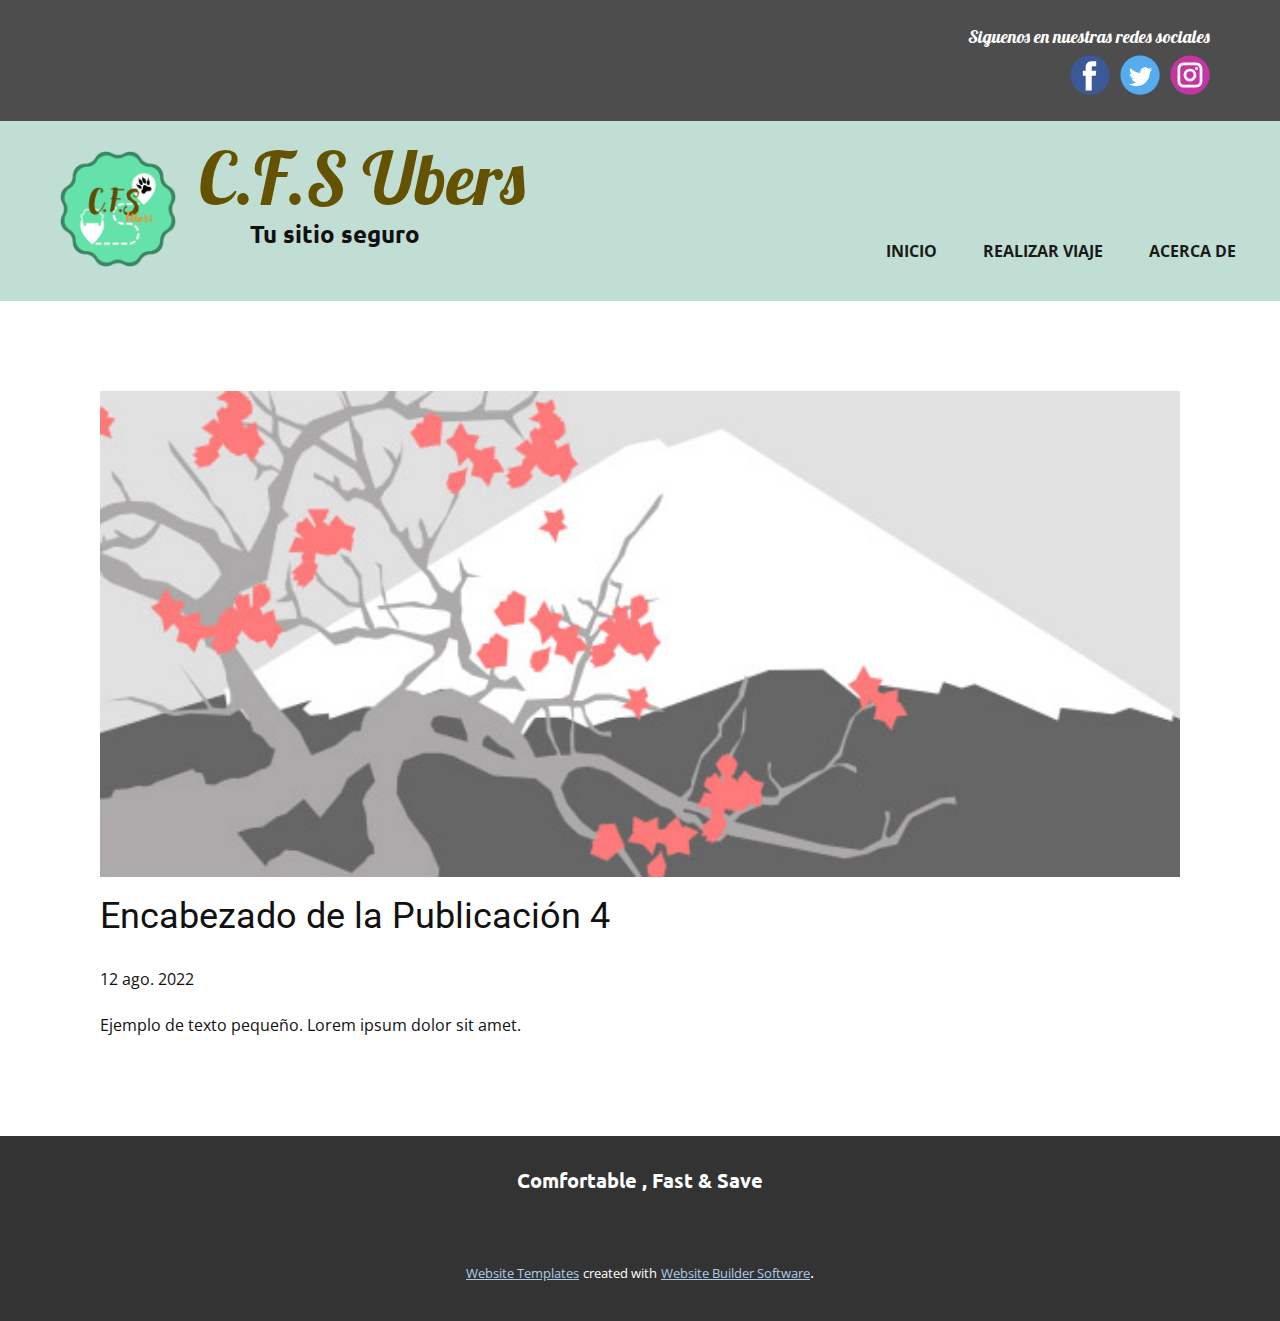
<file: blog/enviar-3.html>
<!doctype html>
<html style="font-size: 16px;" lang="es"><head>
    <meta name="viewport" content="width=device-width, initial-scale=1.0">
    <meta charset="utf-8">
    <meta name="keywords" content="Encabezado de la Publicación 1">
    <meta name="description" content="">
    <title>Encabezado de la Publicación 4</title>
    <link rel="stylesheet" href="../nicepage.css" media="screen">
<link rel="stylesheet" href="../Post-Template.css" media="screen">
    <script class="u-script" type="text/javascript" src="../jquery.js" "="" defer=""></script>
    <script class="u-script" type="text/javascript" src="../nicepage.js" "="" defer=""></script>
    <meta name="generator" content="Nicepage 4.17.10, nicepage.com">
    <link id="u-theme-google-font" rel="stylesheet" href="https://fonts.googleapis.com/css?family=Roboto:100,100i,300,300i,400,400i,500,500i,700,700i,900,900i|Open+Sans:300,300i,400,400i,500,500i,600,600i,700,700i,800,800i">
    <link id="u-page-google-font" rel="stylesheet" href="https://fonts.googleapis.com/css?family=Lobster:400|Ubuntu:300,300i,400,400i,500,500i,700,700i">
    
    
    <script type="application/ld+json">{
		"@context": "http://schema.org",
		"@type": "Organization",
		"name": "Site1",
		"logo": "images/LogoC.F.S.png",
		"sameAs": [
				"https://m.facebook.com/profile.php?id=100080383854596",
				"https://twitter.com/Cutegarden_html?t=c6OclzFsl-o4WOLRNKFktg&s=09",
				"https://www.instagram.com/cute_garden_html/"
		]
}</script>
    <meta name="theme-color" content="#478ac9">
    <meta name="twitter:site" content="@">
    <meta name="twitter:card" content="summary_large_image">
    <meta name="twitter:title" content="Post Template">
    <meta name="twitter:description" content="Site1">
  </head>
  <body class="u-body u-xl-mode" data-lang="es"><header class="u-align-left u-clearfix u-header u-section-row-container" id="sec-89c2"><div class="u-section-rows">
        <div class="u-grey-70 u-section-row u-section-row-1" id="sec-46aa">
          <div class="u-clearfix u-sheet u-valign-middle-lg u-valign-middle-md u-sheet-1">
            <h6 class="u-custom-font u-font-lobster u-text u-text-default u-text-1">Siguenos en nuestras redes sociales</h6>
            <div class="u-social-icons u-spacing-10 u-social-icons-1">
              <a class="u-social-url" title="facebook" target="_blank" href="https://m.facebook.com/profile.php?id=100080383854596"><span class="u-icon u-social-facebook u-social-icon u-icon-1"><svg class="u-svg-link" preserveAspectRatio="xMidYMin slice" viewBox="0 0 112 112" style=""><use xmlns:xlink="http://www.w3.org/1999/xlink" xlink:href="#svg-b8b7"></use></svg><svg class="u-svg-content" viewBox="0 0 112 112" x="0" y="0" id="svg-b8b7"><circle fill="currentColor" cx="56.1" cy="56.1" r="55"></circle><path fill="#FFFFFF" d="M73.5,31.6h-9.1c-1.4,0-3.6,0.8-3.6,3.9v8.5h12.6L72,58.3H60.8v40.8H43.9V58.3h-8V43.9h8v-9.2
            c0-6.7,3.1-17,17-17h12.5v13.9H73.5z"></path></svg></span>
              </a>
              <a class="u-social-url" title="twitter" target="_blank" href="https://twitter.com/Cutegarden_html?t=c6OclzFsl-o4WOLRNKFktg&amp;s=09"><span class="u-icon u-social-icon u-social-twitter u-icon-2"><svg class="u-svg-link" preserveAspectRatio="xMidYMin slice" viewBox="0 0 112 112" style=""><use xmlns:xlink="http://www.w3.org/1999/xlink" xlink:href="#svg-9528"></use></svg><svg class="u-svg-content" viewBox="0 0 112 112" x="0" y="0" id="svg-9528"><circle fill="currentColor" class="st0" cx="56.1" cy="56.1" r="55"></circle><path fill="#FFFFFF" d="M83.8,47.3c0,0.6,0,1.2,0,1.7c0,17.7-13.5,38.2-38.2,38.2C38,87.2,31,85,25,81.2c1,0.1,2.1,0.2,3.2,0.2
            c6.3,0,12.1-2.1,16.7-5.7c-5.9-0.1-10.8-4-12.5-9.3c0.8,0.2,1.7,0.2,2.5,0.2c1.2,0,2.4-0.2,3.5-0.5c-6.1-1.2-10.8-6.7-10.8-13.1
            c0-0.1,0-0.1,0-0.2c1.8,1,3.9,1.6,6.1,1.7c-3.6-2.4-6-6.5-6-11.2c0-2.5,0.7-4.8,1.8-6.7c6.6,8.1,16.5,13.5,27.6,14
            c-0.2-1-0.3-2-0.3-3.1c0-7.4,6-13.4,13.4-13.4c3.9,0,7.3,1.6,9.8,4.2c3.1-0.6,5.9-1.7,8.5-3.3c-1,3.1-3.1,5.8-5.9,7.4
            c2.7-0.3,5.3-1,7.7-2.1C88.7,43,86.4,45.4,83.8,47.3z"></path></svg></span>
              </a>
              <a class="u-social-url" title="instagram" target="_blank" href="https://www.instagram.com/cute_garden_html/"><span class="u-icon u-social-icon u-social-instagram u-icon-3"><svg class="u-svg-link" preserveAspectRatio="xMidYMin slice" viewBox="0 0 112 112" style=""><use xmlns:xlink="http://www.w3.org/1999/xlink" xlink:href="#svg-7b1f"></use></svg><svg class="u-svg-content" viewBox="0 0 112 112" x="0" y="0" id="svg-7b1f"><circle fill="currentColor" cx="56.1" cy="56.1" r="55"></circle><path fill="#FFFFFF" d="M55.9,38.2c-9.9,0-17.9,8-17.9,17.9C38,66,46,74,55.9,74c9.9,0,17.9-8,17.9-17.9C73.8,46.2,65.8,38.2,55.9,38.2
            z M55.9,66.4c-5.7,0-10.3-4.6-10.3-10.3c-0.1-5.7,4.6-10.3,10.3-10.3c5.7,0,10.3,4.6,10.3,10.3C66.2,61.8,61.6,66.4,55.9,66.4z"></path><path fill="#FFFFFF" d="M74.3,33.5c-2.3,0-4.2,1.9-4.2,4.2s1.9,4.2,4.2,4.2s4.2-1.9,4.2-4.2S76.6,33.5,74.3,33.5z"></path><path fill="#FFFFFF" d="M73.1,21.3H38.6c-9.7,0-17.5,7.9-17.5,17.5v34.5c0,9.7,7.9,17.6,17.5,17.6h34.5c9.7,0,17.5-7.9,17.5-17.5V38.8
            C90.6,29.1,82.7,21.3,73.1,21.3z M83,73.3c0,5.5-4.5,9.9-9.9,9.9H38.6c-5.5,0-9.9-4.5-9.9-9.9V38.8c0-5.5,4.5-9.9,9.9-9.9h34.5
            c5.5,0,9.9,4.5,9.9,9.9V73.3z"></path></svg></span>
              </a>
            </div>
          </div>
          
          
          
          
          
        </div>
        <div class="u-custom-color-5 u-section-row u-section-row-2" id="sec-37e8">
          <div class="u-clearfix u-sheet u-valign-middle-lg u-sheet-2">
            <h1 class="u-custom-font u-font-lobster u-text u-text-custom-color-4 u-title u-text-2">C.F.S Ubers</h1>
            <a href="https://nicepage.com" class="u-image u-logo u-image-1" data-image-width="500" data-image-height="500">
              <img src="../images/LogoC.F.S.png" class="u-logo-image u-logo-image-1" data-image-width="80">
            </a>
            <h6 class="u-custom-font u-font-ubuntu u-text u-text-3">Tu sitio seguro</h6>
            <nav data-position="" class="u-menu u-menu-one-level u-offcanvas u-menu-1" data-responsive-from="SM">
              <div class="menu-collapse" style="font-size: 1rem; letter-spacing: 0px; font-weight: 700; text-transform: uppercase;">
                <a class="u-button-style u-custom-active-border-color u-custom-active-color u-custom-border u-custom-border-color u-custom-borders u-custom-hover-border-color u-custom-hover-color u-custom-left-right-menu-spacing u-custom-padding-bottom u-custom-text-active-color u-custom-text-color u-custom-text-hover-color u-custom-top-bottom-menu-spacing u-nav-link" href="#" style="font-size: calc(1em + 10px); padding: 3px 0px;">
                  <svg class="u-svg-link" viewBox="0 0 24 24"><use xmlns:xlink="http://www.w3.org/1999/xlink" xlink:href="#menu-hamburger"></use></svg>
                  <svg class="u-svg-content" version="1.1" id="menu-hamburger" viewBox="0 0 16 16" x="0px" y="0px" xmlns:xlink="http://www.w3.org/1999/xlink" xmlns="http://www.w3.org/2000/svg"><g><rect y="1" width="16" height="2"></rect><rect y="7" width="16" height="2"></rect><rect y="13" width="16" height="2"></rect>
</g></svg>
                </a>
              </div>
              <div class="u-custom-menu u-nav-container">
                <ul class="u-nav u-spacing-2 u-unstyled u-nav-1"><li class="u-nav-item"><a class="u-border-2 u-border-active-grey-90 u-border-hover-grey-50 u-button-style u-nav-link u-text-active-grey-90 u-text-grey-90 u-text-hover-grey-90" href="../Inicio.html" style="padding: 20px;">Inicio</a>
</li><li class="u-nav-item"><a class="u-border-2 u-border-active-grey-90 u-border-hover-grey-50 u-button-style u-nav-link u-text-active-grey-90 u-text-grey-90 u-text-hover-grey-90" href="../Realizar-viaje.html" style="padding: 20px;">Realizar viaje</a>
</li><li class="u-nav-item"><a class="u-border-2 u-border-active-grey-90 u-border-hover-grey-50 u-button-style u-nav-link u-text-active-grey-90 u-text-grey-90 u-text-hover-grey-90" href="../Acerca-de.html" style="padding: 20px 6px 20px 20px;">Acerca de</a>
</li></ul>
              </div>
              <div class="u-custom-menu u-nav-container-collapse">
                <div class="u-black u-container-style u-inner-container-layout u-opacity u-opacity-95 u-sidenav u-sidenav-1" data-offcanvas-width="237.5">
                  <div class="u-inner-container-layout u-sidenav-overflow">
                    <div class="u-menu-close"></div>
                    <ul class="u-align-center u-nav u-popupmenu-items u-unstyled u-nav-2"><li class="u-nav-item"><a class="u-button-style u-nav-link" href="../Inicio.html">Inicio</a>
</li><li class="u-nav-item"><a class="u-button-style u-nav-link" href="../Realizar-viaje.html">Realizar viaje</a>
</li><li class="u-nav-item"><a class="u-button-style u-nav-link" href="../Acerca-de.html">Acerca de</a>
</li></ul>
                  </div>
                </div>
                <div class="u-black u-menu-overlay u-opacity u-opacity-70"></div>
              </div>
            </nav>
          </div>
          
          
          
          
          
        </div>
      </div></header>
    <section class="u-align-center u-clearfix u-section-1" id="sec-7d34">
      <div class="u-clearfix u-sheet u-valign-middle-md u-valign-middle-sm u-valign-middle-xs u-sheet-1"><!--post_details--><!--post_details_options_json--><!--{"source":""}--><!--/post_details_options_json--><!--blog_post-->
        <div class="u-container-style u-expanded-width u-post-details u-post-details-1">
          <div class="u-container-layout u-valign-middle u-container-layout-1"><!--blog_post_image-->
            <img alt="" class="u-blog-control u-expanded-width u-image u-image-default u-image-1" src="../images/0fd3416c.jpeg"><!--/blog_post_image--><!--blog_post_header-->
            <h2 class="u-blog-control u-text u-text-1">Encabezado de la Publicación 4</h2><!--/blog_post_header--><!--blog_post_metadata-->
            <div class="u-blog-control u-metadata u-metadata-1"><!--blog_post_metadata_date-->
              <span class="u-meta-date u-meta-icon">12 ago. 2022</span><!--/blog_post_metadata_date--><!--blog_post_metadata_category-->
              <!--/blog_post_metadata_category--><!--blog_post_metadata_comments-->
              <!--/blog_post_metadata_comments-->
            </div><!--/blog_post_metadata--><!--blog_post_content-->
            <div class="u-align-justify u-blog-control u-post-content u-text u-text-2 fr-view">
  Ejemplo de texto pequeño. Lorem ipsum dolor sit amet.
  </div><!--/blog_post_content-->
          </div>
        </div><!--/blog_post--><!--/post_details-->
      </div>
    </section>
    
    
    <footer class="u-align-center u-clearfix u-footer u-grey-80 u-footer" id="sec-a438"><div class="u-clearfix u-sheet u-valign-middle u-sheet-1">
        <p class="u-custom-font u-font-ubuntu u-small-text u-text u-text-variant u-text-1">Comfortable , Fast &amp; Save</p>
      </div></footer>
    <section class="u-backlink u-clearfix u-grey-80">
      <a class="u-link" href="https://nicepage.com/website-templates" target="_blank">
        <span>Website Templates</span>
      </a>
      <p class="u-text">
        <span>created with</span>
      </p>
      <a class="u-link" href="" target="_blank">
        <span>Website Builder Software</span>
      </a>. 
    </section>
  
</body></html>
</file>
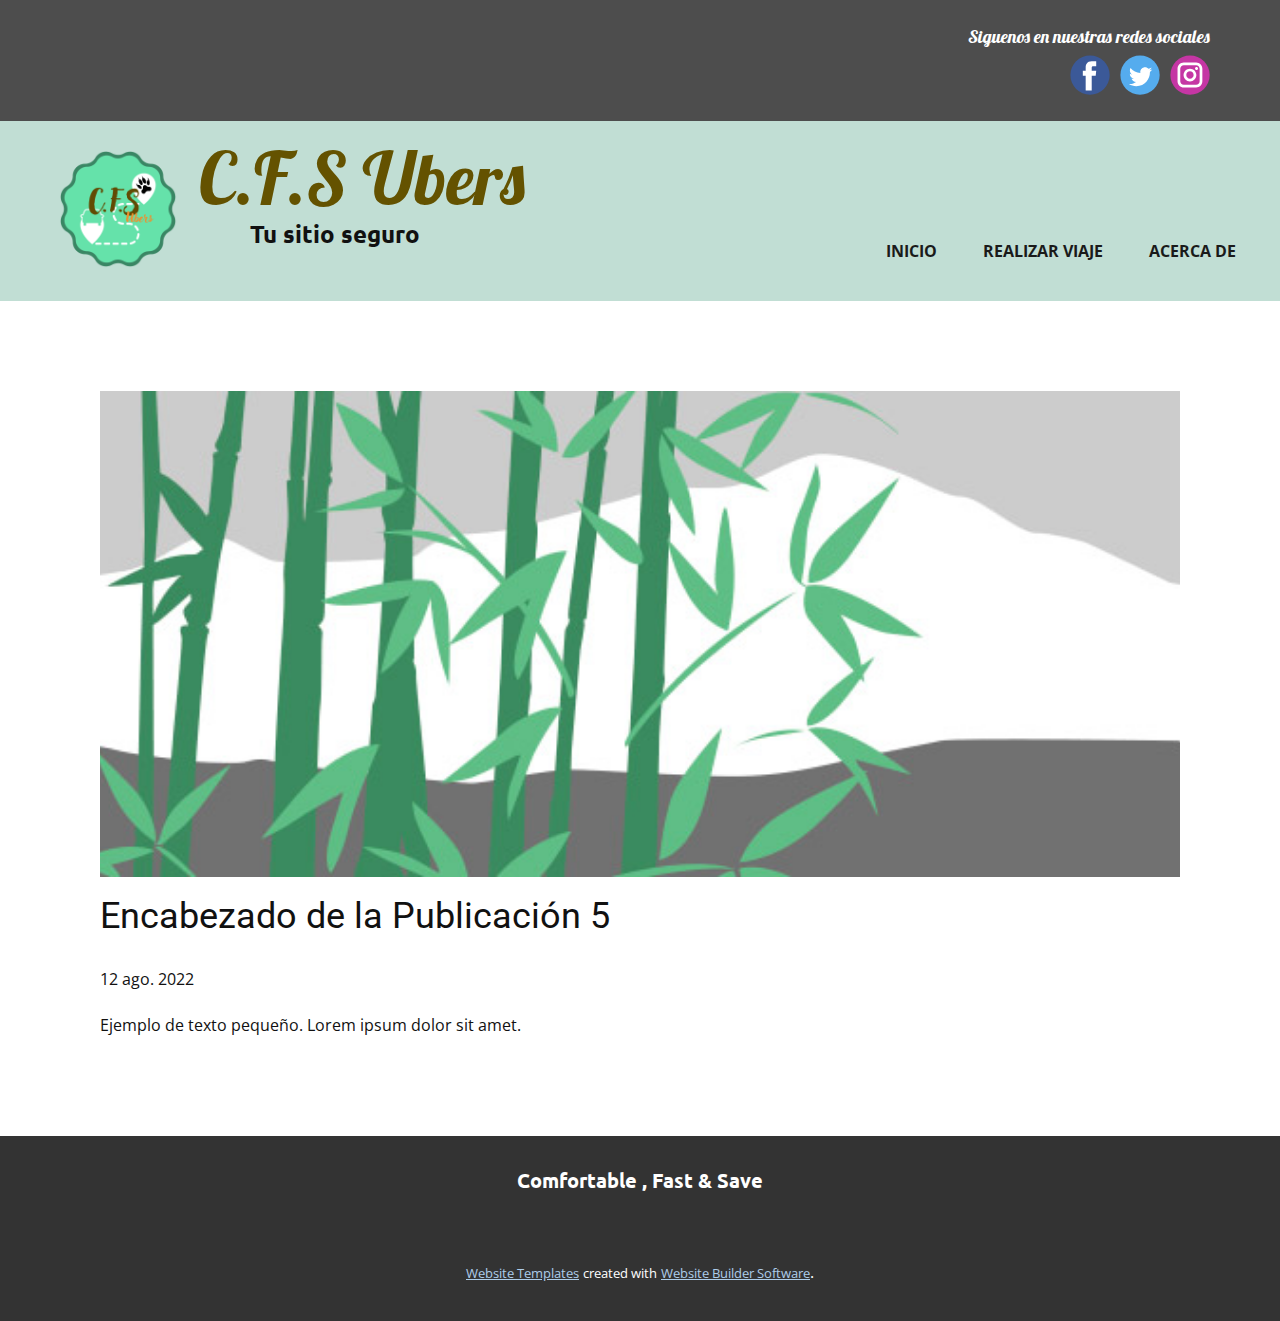
<file: blog/enviar-4.html>
<!doctype html>
<html style="font-size: 16px;" lang="es"><head>
    <meta name="viewport" content="width=device-width, initial-scale=1.0">
    <meta charset="utf-8">
    <meta name="keywords" content="Encabezado de la Publicación 1">
    <meta name="description" content="">
    <title>Encabezado de la Publicación 5</title>
    <link rel="stylesheet" href="../nicepage.css" media="screen">
<link rel="stylesheet" href="../Post-Template.css" media="screen">
    <script class="u-script" type="text/javascript" src="../jquery.js" "="" defer=""></script>
    <script class="u-script" type="text/javascript" src="../nicepage.js" "="" defer=""></script>
    <meta name="generator" content="Nicepage 4.17.10, nicepage.com">
    <link id="u-theme-google-font" rel="stylesheet" href="https://fonts.googleapis.com/css?family=Roboto:100,100i,300,300i,400,400i,500,500i,700,700i,900,900i|Open+Sans:300,300i,400,400i,500,500i,600,600i,700,700i,800,800i">
    <link id="u-page-google-font" rel="stylesheet" href="https://fonts.googleapis.com/css?family=Lobster:400|Ubuntu:300,300i,400,400i,500,500i,700,700i">
    
    
    <script type="application/ld+json">{
		"@context": "http://schema.org",
		"@type": "Organization",
		"name": "Site1",
		"logo": "images/LogoC.F.S.png",
		"sameAs": [
				"https://m.facebook.com/profile.php?id=100080383854596",
				"https://twitter.com/Cutegarden_html?t=c6OclzFsl-o4WOLRNKFktg&s=09",
				"https://www.instagram.com/cute_garden_html/"
		]
}</script>
    <meta name="theme-color" content="#478ac9">
    <meta name="twitter:site" content="@">
    <meta name="twitter:card" content="summary_large_image">
    <meta name="twitter:title" content="Post Template">
    <meta name="twitter:description" content="Site1">
  </head>
  <body class="u-body u-xl-mode" data-lang="es"><header class="u-align-left u-clearfix u-header u-section-row-container" id="sec-89c2"><div class="u-section-rows">
        <div class="u-grey-70 u-section-row u-section-row-1" id="sec-46aa">
          <div class="u-clearfix u-sheet u-valign-middle-lg u-valign-middle-md u-sheet-1">
            <h6 class="u-custom-font u-font-lobster u-text u-text-default u-text-1">Siguenos en nuestras redes sociales</h6>
            <div class="u-social-icons u-spacing-10 u-social-icons-1">
              <a class="u-social-url" title="facebook" target="_blank" href="https://m.facebook.com/profile.php?id=100080383854596"><span class="u-icon u-social-facebook u-social-icon u-icon-1"><svg class="u-svg-link" preserveAspectRatio="xMidYMin slice" viewBox="0 0 112 112" style=""><use xmlns:xlink="http://www.w3.org/1999/xlink" xlink:href="#svg-b8b7"></use></svg><svg class="u-svg-content" viewBox="0 0 112 112" x="0" y="0" id="svg-b8b7"><circle fill="currentColor" cx="56.1" cy="56.1" r="55"></circle><path fill="#FFFFFF" d="M73.5,31.6h-9.1c-1.4,0-3.6,0.8-3.6,3.9v8.5h12.6L72,58.3H60.8v40.8H43.9V58.3h-8V43.9h8v-9.2
            c0-6.7,3.1-17,17-17h12.5v13.9H73.5z"></path></svg></span>
              </a>
              <a class="u-social-url" title="twitter" target="_blank" href="https://twitter.com/Cutegarden_html?t=c6OclzFsl-o4WOLRNKFktg&amp;s=09"><span class="u-icon u-social-icon u-social-twitter u-icon-2"><svg class="u-svg-link" preserveAspectRatio="xMidYMin slice" viewBox="0 0 112 112" style=""><use xmlns:xlink="http://www.w3.org/1999/xlink" xlink:href="#svg-9528"></use></svg><svg class="u-svg-content" viewBox="0 0 112 112" x="0" y="0" id="svg-9528"><circle fill="currentColor" class="st0" cx="56.1" cy="56.1" r="55"></circle><path fill="#FFFFFF" d="M83.8,47.3c0,0.6,0,1.2,0,1.7c0,17.7-13.5,38.2-38.2,38.2C38,87.2,31,85,25,81.2c1,0.1,2.1,0.2,3.2,0.2
            c6.3,0,12.1-2.1,16.7-5.7c-5.9-0.1-10.8-4-12.5-9.3c0.8,0.2,1.7,0.2,2.5,0.2c1.2,0,2.4-0.2,3.5-0.5c-6.1-1.2-10.8-6.7-10.8-13.1
            c0-0.1,0-0.1,0-0.2c1.8,1,3.9,1.6,6.1,1.7c-3.6-2.4-6-6.5-6-11.2c0-2.5,0.7-4.8,1.8-6.7c6.6,8.1,16.5,13.5,27.6,14
            c-0.2-1-0.3-2-0.3-3.1c0-7.4,6-13.4,13.4-13.4c3.9,0,7.3,1.6,9.8,4.2c3.1-0.6,5.9-1.7,8.5-3.3c-1,3.1-3.1,5.8-5.9,7.4
            c2.7-0.3,5.3-1,7.7-2.1C88.7,43,86.4,45.4,83.8,47.3z"></path></svg></span>
              </a>
              <a class="u-social-url" title="instagram" target="_blank" href="https://www.instagram.com/cute_garden_html/"><span class="u-icon u-social-icon u-social-instagram u-icon-3"><svg class="u-svg-link" preserveAspectRatio="xMidYMin slice" viewBox="0 0 112 112" style=""><use xmlns:xlink="http://www.w3.org/1999/xlink" xlink:href="#svg-7b1f"></use></svg><svg class="u-svg-content" viewBox="0 0 112 112" x="0" y="0" id="svg-7b1f"><circle fill="currentColor" cx="56.1" cy="56.1" r="55"></circle><path fill="#FFFFFF" d="M55.9,38.2c-9.9,0-17.9,8-17.9,17.9C38,66,46,74,55.9,74c9.9,0,17.9-8,17.9-17.9C73.8,46.2,65.8,38.2,55.9,38.2
            z M55.9,66.4c-5.7,0-10.3-4.6-10.3-10.3c-0.1-5.7,4.6-10.3,10.3-10.3c5.7,0,10.3,4.6,10.3,10.3C66.2,61.8,61.6,66.4,55.9,66.4z"></path><path fill="#FFFFFF" d="M74.3,33.5c-2.3,0-4.2,1.9-4.2,4.2s1.9,4.2,4.2,4.2s4.2-1.9,4.2-4.2S76.6,33.5,74.3,33.5z"></path><path fill="#FFFFFF" d="M73.1,21.3H38.6c-9.7,0-17.5,7.9-17.5,17.5v34.5c0,9.7,7.9,17.6,17.5,17.6h34.5c9.7,0,17.5-7.9,17.5-17.5V38.8
            C90.6,29.1,82.7,21.3,73.1,21.3z M83,73.3c0,5.5-4.5,9.9-9.9,9.9H38.6c-5.5,0-9.9-4.5-9.9-9.9V38.8c0-5.5,4.5-9.9,9.9-9.9h34.5
            c5.5,0,9.9,4.5,9.9,9.9V73.3z"></path></svg></span>
              </a>
            </div>
          </div>
          
          
          
          
          
        </div>
        <div class="u-custom-color-5 u-section-row u-section-row-2" id="sec-37e8">
          <div class="u-clearfix u-sheet u-valign-middle-lg u-sheet-2">
            <h1 class="u-custom-font u-font-lobster u-text u-text-custom-color-4 u-title u-text-2">C.F.S Ubers</h1>
            <a href="https://nicepage.com" class="u-image u-logo u-image-1" data-image-width="500" data-image-height="500">
              <img src="../images/LogoC.F.S.png" class="u-logo-image u-logo-image-1" data-image-width="80">
            </a>
            <h6 class="u-custom-font u-font-ubuntu u-text u-text-3">Tu sitio seguro</h6>
            <nav data-position="" class="u-menu u-menu-one-level u-offcanvas u-menu-1" data-responsive-from="SM">
              <div class="menu-collapse" style="font-size: 1rem; letter-spacing: 0px; font-weight: 700; text-transform: uppercase;">
                <a class="u-button-style u-custom-active-border-color u-custom-active-color u-custom-border u-custom-border-color u-custom-borders u-custom-hover-border-color u-custom-hover-color u-custom-left-right-menu-spacing u-custom-padding-bottom u-custom-text-active-color u-custom-text-color u-custom-text-hover-color u-custom-top-bottom-menu-spacing u-nav-link" href="#" style="font-size: calc(1em + 10px); padding: 3px 0px;">
                  <svg class="u-svg-link" viewBox="0 0 24 24"><use xmlns:xlink="http://www.w3.org/1999/xlink" xlink:href="#menu-hamburger"></use></svg>
                  <svg class="u-svg-content" version="1.1" id="menu-hamburger" viewBox="0 0 16 16" x="0px" y="0px" xmlns:xlink="http://www.w3.org/1999/xlink" xmlns="http://www.w3.org/2000/svg"><g><rect y="1" width="16" height="2"></rect><rect y="7" width="16" height="2"></rect><rect y="13" width="16" height="2"></rect>
</g></svg>
                </a>
              </div>
              <div class="u-custom-menu u-nav-container">
                <ul class="u-nav u-spacing-2 u-unstyled u-nav-1"><li class="u-nav-item"><a class="u-border-2 u-border-active-grey-90 u-border-hover-grey-50 u-button-style u-nav-link u-text-active-grey-90 u-text-grey-90 u-text-hover-grey-90" href="../Inicio.html" style="padding: 20px;">Inicio</a>
</li><li class="u-nav-item"><a class="u-border-2 u-border-active-grey-90 u-border-hover-grey-50 u-button-style u-nav-link u-text-active-grey-90 u-text-grey-90 u-text-hover-grey-90" href="../Realizar-viaje.html" style="padding: 20px;">Realizar viaje</a>
</li><li class="u-nav-item"><a class="u-border-2 u-border-active-grey-90 u-border-hover-grey-50 u-button-style u-nav-link u-text-active-grey-90 u-text-grey-90 u-text-hover-grey-90" href="../Acerca-de.html" style="padding: 20px 6px 20px 20px;">Acerca de</a>
</li></ul>
              </div>
              <div class="u-custom-menu u-nav-container-collapse">
                <div class="u-black u-container-style u-inner-container-layout u-opacity u-opacity-95 u-sidenav u-sidenav-1" data-offcanvas-width="237.5">
                  <div class="u-inner-container-layout u-sidenav-overflow">
                    <div class="u-menu-close"></div>
                    <ul class="u-align-center u-nav u-popupmenu-items u-unstyled u-nav-2"><li class="u-nav-item"><a class="u-button-style u-nav-link" href="../Inicio.html">Inicio</a>
</li><li class="u-nav-item"><a class="u-button-style u-nav-link" href="../Realizar-viaje.html">Realizar viaje</a>
</li><li class="u-nav-item"><a class="u-button-style u-nav-link" href="../Acerca-de.html">Acerca de</a>
</li></ul>
                  </div>
                </div>
                <div class="u-black u-menu-overlay u-opacity u-opacity-70"></div>
              </div>
            </nav>
          </div>
          
          
          
          
          
        </div>
      </div></header>
    <section class="u-align-center u-clearfix u-section-1" id="sec-7d34">
      <div class="u-clearfix u-sheet u-valign-middle-md u-valign-middle-sm u-valign-middle-xs u-sheet-1"><!--post_details--><!--post_details_options_json--><!--{"source":""}--><!--/post_details_options_json--><!--blog_post-->
        <div class="u-container-style u-expanded-width u-post-details u-post-details-1">
          <div class="u-container-layout u-valign-middle u-container-layout-1"><!--blog_post_image-->
            <img alt="" class="u-blog-control u-expanded-width u-image u-image-default u-image-1" src="../images/68f64b9d.jpeg"><!--/blog_post_image--><!--blog_post_header-->
            <h2 class="u-blog-control u-text u-text-1">Encabezado de la Publicación 5</h2><!--/blog_post_header--><!--blog_post_metadata-->
            <div class="u-blog-control u-metadata u-metadata-1"><!--blog_post_metadata_date-->
              <span class="u-meta-date u-meta-icon">12 ago. 2022</span><!--/blog_post_metadata_date--><!--blog_post_metadata_category-->
              <!--/blog_post_metadata_category--><!--blog_post_metadata_comments-->
              <!--/blog_post_metadata_comments-->
            </div><!--/blog_post_metadata--><!--blog_post_content-->
            <div class="u-align-justify u-blog-control u-post-content u-text u-text-2 fr-view">
  Ejemplo de texto pequeño. Lorem ipsum dolor sit amet.
  </div><!--/blog_post_content-->
          </div>
        </div><!--/blog_post--><!--/post_details-->
      </div>
    </section>
    
    
    <footer class="u-align-center u-clearfix u-footer u-grey-80 u-footer" id="sec-a438"><div class="u-clearfix u-sheet u-valign-middle u-sheet-1">
        <p class="u-custom-font u-font-ubuntu u-small-text u-text u-text-variant u-text-1">Comfortable , Fast &amp; Save</p>
      </div></footer>
    <section class="u-backlink u-clearfix u-grey-80">
      <a class="u-link" href="https://nicepage.com/website-templates" target="_blank">
        <span>Website Templates</span>
      </a>
      <p class="u-text">
        <span>created with</span>
      </p>
      <a class="u-link" href="" target="_blank">
        <span>Website Builder Software</span>
      </a>. 
    </section>
  
</body></html>
</file>
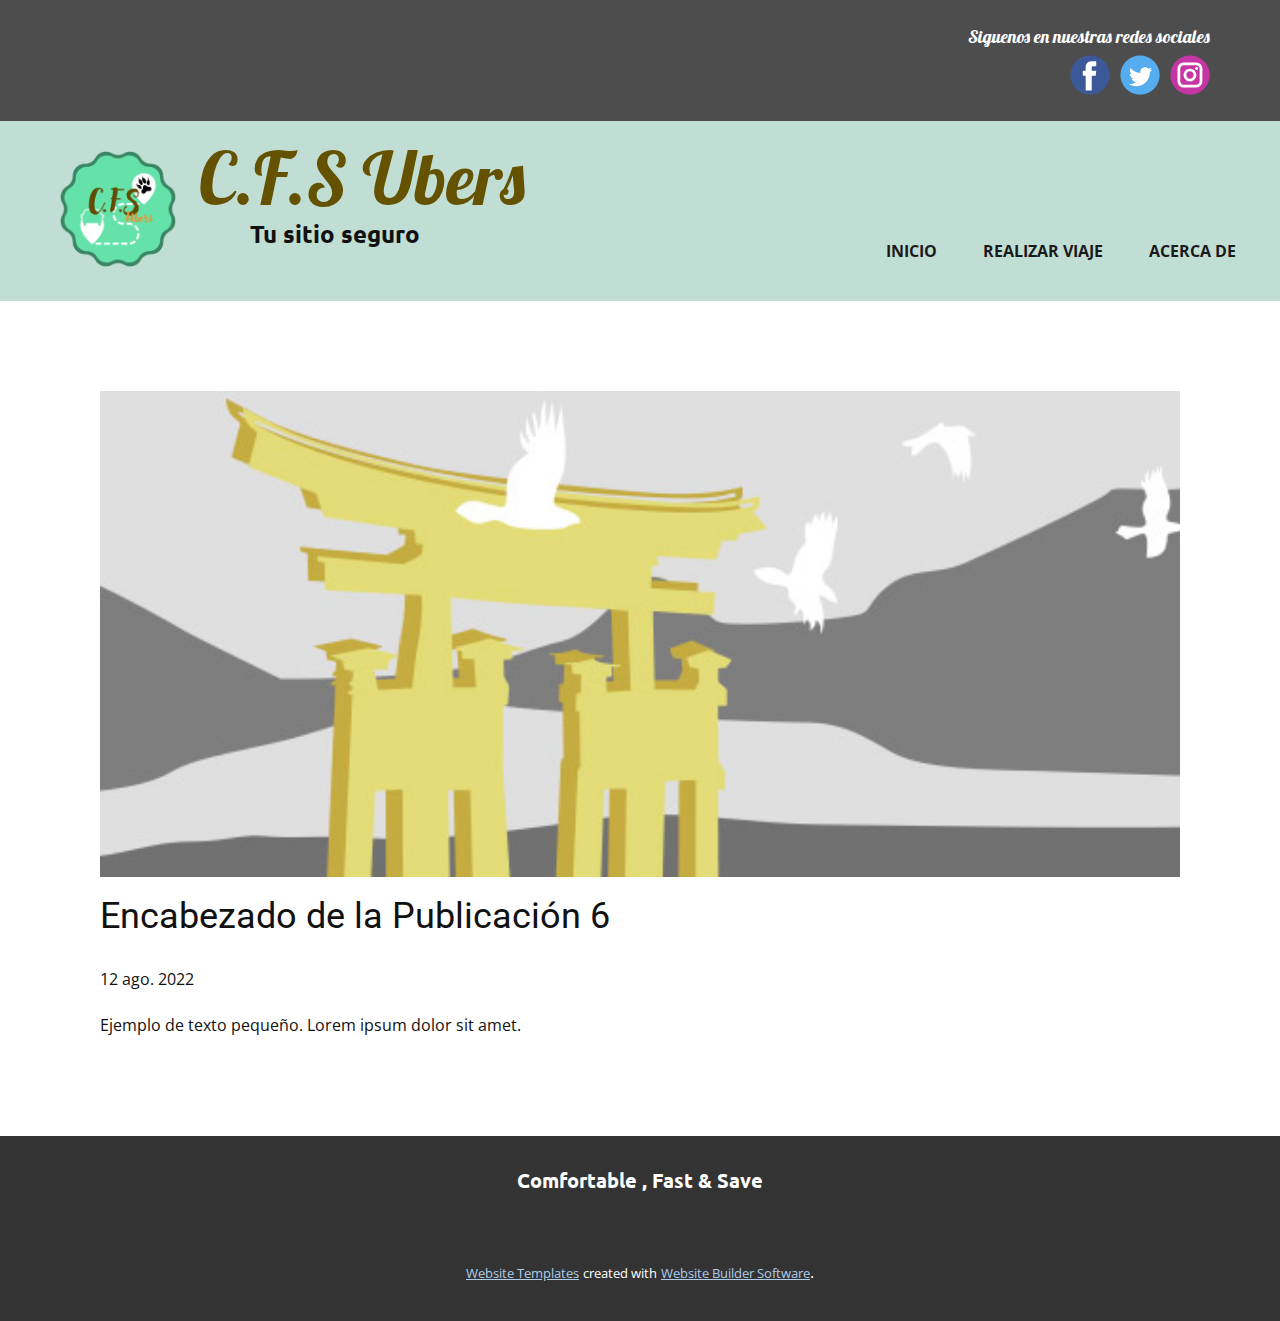
<file: blog/enviar-5.html>
<!doctype html>
<html style="font-size: 16px;" lang="es"><head>
    <meta name="viewport" content="width=device-width, initial-scale=1.0">
    <meta charset="utf-8">
    <meta name="keywords" content="Encabezado de la Publicación 1">
    <meta name="description" content="">
    <title>Encabezado de la Publicación 6</title>
    <link rel="stylesheet" href="../nicepage.css" media="screen">
<link rel="stylesheet" href="../Post-Template.css" media="screen">
    <script class="u-script" type="text/javascript" src="../jquery.js" "="" defer=""></script>
    <script class="u-script" type="text/javascript" src="../nicepage.js" "="" defer=""></script>
    <meta name="generator" content="Nicepage 4.17.10, nicepage.com">
    <link id="u-theme-google-font" rel="stylesheet" href="https://fonts.googleapis.com/css?family=Roboto:100,100i,300,300i,400,400i,500,500i,700,700i,900,900i|Open+Sans:300,300i,400,400i,500,500i,600,600i,700,700i,800,800i">
    <link id="u-page-google-font" rel="stylesheet" href="https://fonts.googleapis.com/css?family=Lobster:400|Ubuntu:300,300i,400,400i,500,500i,700,700i">
    
    
    <script type="application/ld+json">{
		"@context": "http://schema.org",
		"@type": "Organization",
		"name": "Site1",
		"logo": "images/LogoC.F.S.png",
		"sameAs": [
				"https://m.facebook.com/profile.php?id=100080383854596",
				"https://twitter.com/Cutegarden_html?t=c6OclzFsl-o4WOLRNKFktg&s=09",
				"https://www.instagram.com/cute_garden_html/"
		]
}</script>
    <meta name="theme-color" content="#478ac9">
    <meta name="twitter:site" content="@">
    <meta name="twitter:card" content="summary_large_image">
    <meta name="twitter:title" content="Post Template">
    <meta name="twitter:description" content="Site1">
  </head>
  <body class="u-body u-xl-mode" data-lang="es"><header class="u-align-left u-clearfix u-header u-section-row-container" id="sec-89c2"><div class="u-section-rows">
        <div class="u-grey-70 u-section-row u-section-row-1" id="sec-46aa">
          <div class="u-clearfix u-sheet u-valign-middle-lg u-valign-middle-md u-sheet-1">
            <h6 class="u-custom-font u-font-lobster u-text u-text-default u-text-1">Siguenos en nuestras redes sociales</h6>
            <div class="u-social-icons u-spacing-10 u-social-icons-1">
              <a class="u-social-url" title="facebook" target="_blank" href="https://m.facebook.com/profile.php?id=100080383854596"><span class="u-icon u-social-facebook u-social-icon u-icon-1"><svg class="u-svg-link" preserveAspectRatio="xMidYMin slice" viewBox="0 0 112 112" style=""><use xmlns:xlink="http://www.w3.org/1999/xlink" xlink:href="#svg-b8b7"></use></svg><svg class="u-svg-content" viewBox="0 0 112 112" x="0" y="0" id="svg-b8b7"><circle fill="currentColor" cx="56.1" cy="56.1" r="55"></circle><path fill="#FFFFFF" d="M73.5,31.6h-9.1c-1.4,0-3.6,0.8-3.6,3.9v8.5h12.6L72,58.3H60.8v40.8H43.9V58.3h-8V43.9h8v-9.2
            c0-6.7,3.1-17,17-17h12.5v13.9H73.5z"></path></svg></span>
              </a>
              <a class="u-social-url" title="twitter" target="_blank" href="https://twitter.com/Cutegarden_html?t=c6OclzFsl-o4WOLRNKFktg&amp;s=09"><span class="u-icon u-social-icon u-social-twitter u-icon-2"><svg class="u-svg-link" preserveAspectRatio="xMidYMin slice" viewBox="0 0 112 112" style=""><use xmlns:xlink="http://www.w3.org/1999/xlink" xlink:href="#svg-9528"></use></svg><svg class="u-svg-content" viewBox="0 0 112 112" x="0" y="0" id="svg-9528"><circle fill="currentColor" class="st0" cx="56.1" cy="56.1" r="55"></circle><path fill="#FFFFFF" d="M83.8,47.3c0,0.6,0,1.2,0,1.7c0,17.7-13.5,38.2-38.2,38.2C38,87.2,31,85,25,81.2c1,0.1,2.1,0.2,3.2,0.2
            c6.3,0,12.1-2.1,16.7-5.7c-5.9-0.1-10.8-4-12.5-9.3c0.8,0.2,1.7,0.2,2.5,0.2c1.2,0,2.4-0.2,3.5-0.5c-6.1-1.2-10.8-6.7-10.8-13.1
            c0-0.1,0-0.1,0-0.2c1.8,1,3.9,1.6,6.1,1.7c-3.6-2.4-6-6.5-6-11.2c0-2.5,0.7-4.8,1.8-6.7c6.6,8.1,16.5,13.5,27.6,14
            c-0.2-1-0.3-2-0.3-3.1c0-7.4,6-13.4,13.4-13.4c3.9,0,7.3,1.6,9.8,4.2c3.1-0.6,5.9-1.7,8.5-3.3c-1,3.1-3.1,5.8-5.9,7.4
            c2.7-0.3,5.3-1,7.7-2.1C88.7,43,86.4,45.4,83.8,47.3z"></path></svg></span>
              </a>
              <a class="u-social-url" title="instagram" target="_blank" href="https://www.instagram.com/cute_garden_html/"><span class="u-icon u-social-icon u-social-instagram u-icon-3"><svg class="u-svg-link" preserveAspectRatio="xMidYMin slice" viewBox="0 0 112 112" style=""><use xmlns:xlink="http://www.w3.org/1999/xlink" xlink:href="#svg-7b1f"></use></svg><svg class="u-svg-content" viewBox="0 0 112 112" x="0" y="0" id="svg-7b1f"><circle fill="currentColor" cx="56.1" cy="56.1" r="55"></circle><path fill="#FFFFFF" d="M55.9,38.2c-9.9,0-17.9,8-17.9,17.9C38,66,46,74,55.9,74c9.9,0,17.9-8,17.9-17.9C73.8,46.2,65.8,38.2,55.9,38.2
            z M55.9,66.4c-5.7,0-10.3-4.6-10.3-10.3c-0.1-5.7,4.6-10.3,10.3-10.3c5.7,0,10.3,4.6,10.3,10.3C66.2,61.8,61.6,66.4,55.9,66.4z"></path><path fill="#FFFFFF" d="M74.3,33.5c-2.3,0-4.2,1.9-4.2,4.2s1.9,4.2,4.2,4.2s4.2-1.9,4.2-4.2S76.6,33.5,74.3,33.5z"></path><path fill="#FFFFFF" d="M73.1,21.3H38.6c-9.7,0-17.5,7.9-17.5,17.5v34.5c0,9.7,7.9,17.6,17.5,17.6h34.5c9.7,0,17.5-7.9,17.5-17.5V38.8
            C90.6,29.1,82.7,21.3,73.1,21.3z M83,73.3c0,5.5-4.5,9.9-9.9,9.9H38.6c-5.5,0-9.9-4.5-9.9-9.9V38.8c0-5.5,4.5-9.9,9.9-9.9h34.5
            c5.5,0,9.9,4.5,9.9,9.9V73.3z"></path></svg></span>
              </a>
            </div>
          </div>
          
          
          
          
          
        </div>
        <div class="u-custom-color-5 u-section-row u-section-row-2" id="sec-37e8">
          <div class="u-clearfix u-sheet u-valign-middle-lg u-sheet-2">
            <h1 class="u-custom-font u-font-lobster u-text u-text-custom-color-4 u-title u-text-2">C.F.S Ubers</h1>
            <a href="https://nicepage.com" class="u-image u-logo u-image-1" data-image-width="500" data-image-height="500">
              <img src="../images/LogoC.F.S.png" class="u-logo-image u-logo-image-1" data-image-width="80">
            </a>
            <h6 class="u-custom-font u-font-ubuntu u-text u-text-3">Tu sitio seguro</h6>
            <nav data-position="" class="u-menu u-menu-one-level u-offcanvas u-menu-1" data-responsive-from="SM">
              <div class="menu-collapse" style="font-size: 1rem; letter-spacing: 0px; font-weight: 700; text-transform: uppercase;">
                <a class="u-button-style u-custom-active-border-color u-custom-active-color u-custom-border u-custom-border-color u-custom-borders u-custom-hover-border-color u-custom-hover-color u-custom-left-right-menu-spacing u-custom-padding-bottom u-custom-text-active-color u-custom-text-color u-custom-text-hover-color u-custom-top-bottom-menu-spacing u-nav-link" href="#" style="font-size: calc(1em + 10px); padding: 3px 0px;">
                  <svg class="u-svg-link" viewBox="0 0 24 24"><use xmlns:xlink="http://www.w3.org/1999/xlink" xlink:href="#menu-hamburger"></use></svg>
                  <svg class="u-svg-content" version="1.1" id="menu-hamburger" viewBox="0 0 16 16" x="0px" y="0px" xmlns:xlink="http://www.w3.org/1999/xlink" xmlns="http://www.w3.org/2000/svg"><g><rect y="1" width="16" height="2"></rect><rect y="7" width="16" height="2"></rect><rect y="13" width="16" height="2"></rect>
</g></svg>
                </a>
              </div>
              <div class="u-custom-menu u-nav-container">
                <ul class="u-nav u-spacing-2 u-unstyled u-nav-1"><li class="u-nav-item"><a class="u-border-2 u-border-active-grey-90 u-border-hover-grey-50 u-button-style u-nav-link u-text-active-grey-90 u-text-grey-90 u-text-hover-grey-90" href="../Inicio.html" style="padding: 20px;">Inicio</a>
</li><li class="u-nav-item"><a class="u-border-2 u-border-active-grey-90 u-border-hover-grey-50 u-button-style u-nav-link u-text-active-grey-90 u-text-grey-90 u-text-hover-grey-90" href="../Realizar-viaje.html" style="padding: 20px;">Realizar viaje</a>
</li><li class="u-nav-item"><a class="u-border-2 u-border-active-grey-90 u-border-hover-grey-50 u-button-style u-nav-link u-text-active-grey-90 u-text-grey-90 u-text-hover-grey-90" href="../Acerca-de.html" style="padding: 20px 6px 20px 20px;">Acerca de</a>
</li></ul>
              </div>
              <div class="u-custom-menu u-nav-container-collapse">
                <div class="u-black u-container-style u-inner-container-layout u-opacity u-opacity-95 u-sidenav u-sidenav-1" data-offcanvas-width="237.5">
                  <div class="u-inner-container-layout u-sidenav-overflow">
                    <div class="u-menu-close"></div>
                    <ul class="u-align-center u-nav u-popupmenu-items u-unstyled u-nav-2"><li class="u-nav-item"><a class="u-button-style u-nav-link" href="../Inicio.html">Inicio</a>
</li><li class="u-nav-item"><a class="u-button-style u-nav-link" href="../Realizar-viaje.html">Realizar viaje</a>
</li><li class="u-nav-item"><a class="u-button-style u-nav-link" href="../Acerca-de.html">Acerca de</a>
</li></ul>
                  </div>
                </div>
                <div class="u-black u-menu-overlay u-opacity u-opacity-70"></div>
              </div>
            </nav>
          </div>
          
          
          
          
          
        </div>
      </div></header>
    <section class="u-align-center u-clearfix u-section-1" id="sec-7d34">
      <div class="u-clearfix u-sheet u-valign-middle-md u-valign-middle-sm u-valign-middle-xs u-sheet-1"><!--post_details--><!--post_details_options_json--><!--{"source":""}--><!--/post_details_options_json--><!--blog_post-->
        <div class="u-container-style u-expanded-width u-post-details u-post-details-1">
          <div class="u-container-layout u-valign-middle u-container-layout-1"><!--blog_post_image-->
            <img alt="" class="u-blog-control u-expanded-width u-image u-image-default u-image-1" src="../images/8ad73f3c.jpeg"><!--/blog_post_image--><!--blog_post_header-->
            <h2 class="u-blog-control u-text u-text-1">Encabezado de la Publicación 6</h2><!--/blog_post_header--><!--blog_post_metadata-->
            <div class="u-blog-control u-metadata u-metadata-1"><!--blog_post_metadata_date-->
              <span class="u-meta-date u-meta-icon">12 ago. 2022</span><!--/blog_post_metadata_date--><!--blog_post_metadata_category-->
              <!--/blog_post_metadata_category--><!--blog_post_metadata_comments-->
              <!--/blog_post_metadata_comments-->
            </div><!--/blog_post_metadata--><!--blog_post_content-->
            <div class="u-align-justify u-blog-control u-post-content u-text u-text-2 fr-view">
  Ejemplo de texto pequeño. Lorem ipsum dolor sit amet.
  </div><!--/blog_post_content-->
          </div>
        </div><!--/blog_post--><!--/post_details-->
      </div>
    </section>
    
    
    <footer class="u-align-center u-clearfix u-footer u-grey-80 u-footer" id="sec-a438"><div class="u-clearfix u-sheet u-valign-middle u-sheet-1">
        <p class="u-custom-font u-font-ubuntu u-small-text u-text u-text-variant u-text-1">Comfortable , Fast &amp; Save</p>
      </div></footer>
    <section class="u-backlink u-clearfix u-grey-80">
      <a class="u-link" href="https://nicepage.com/website-templates" target="_blank">
        <span>Website Templates</span>
      </a>
      <p class="u-text">
        <span>created with</span>
      </p>
      <a class="u-link" href="" target="_blank">
        <span>Website Builder Software</span>
      </a>. 
    </section>
  
</body></html>
</file>
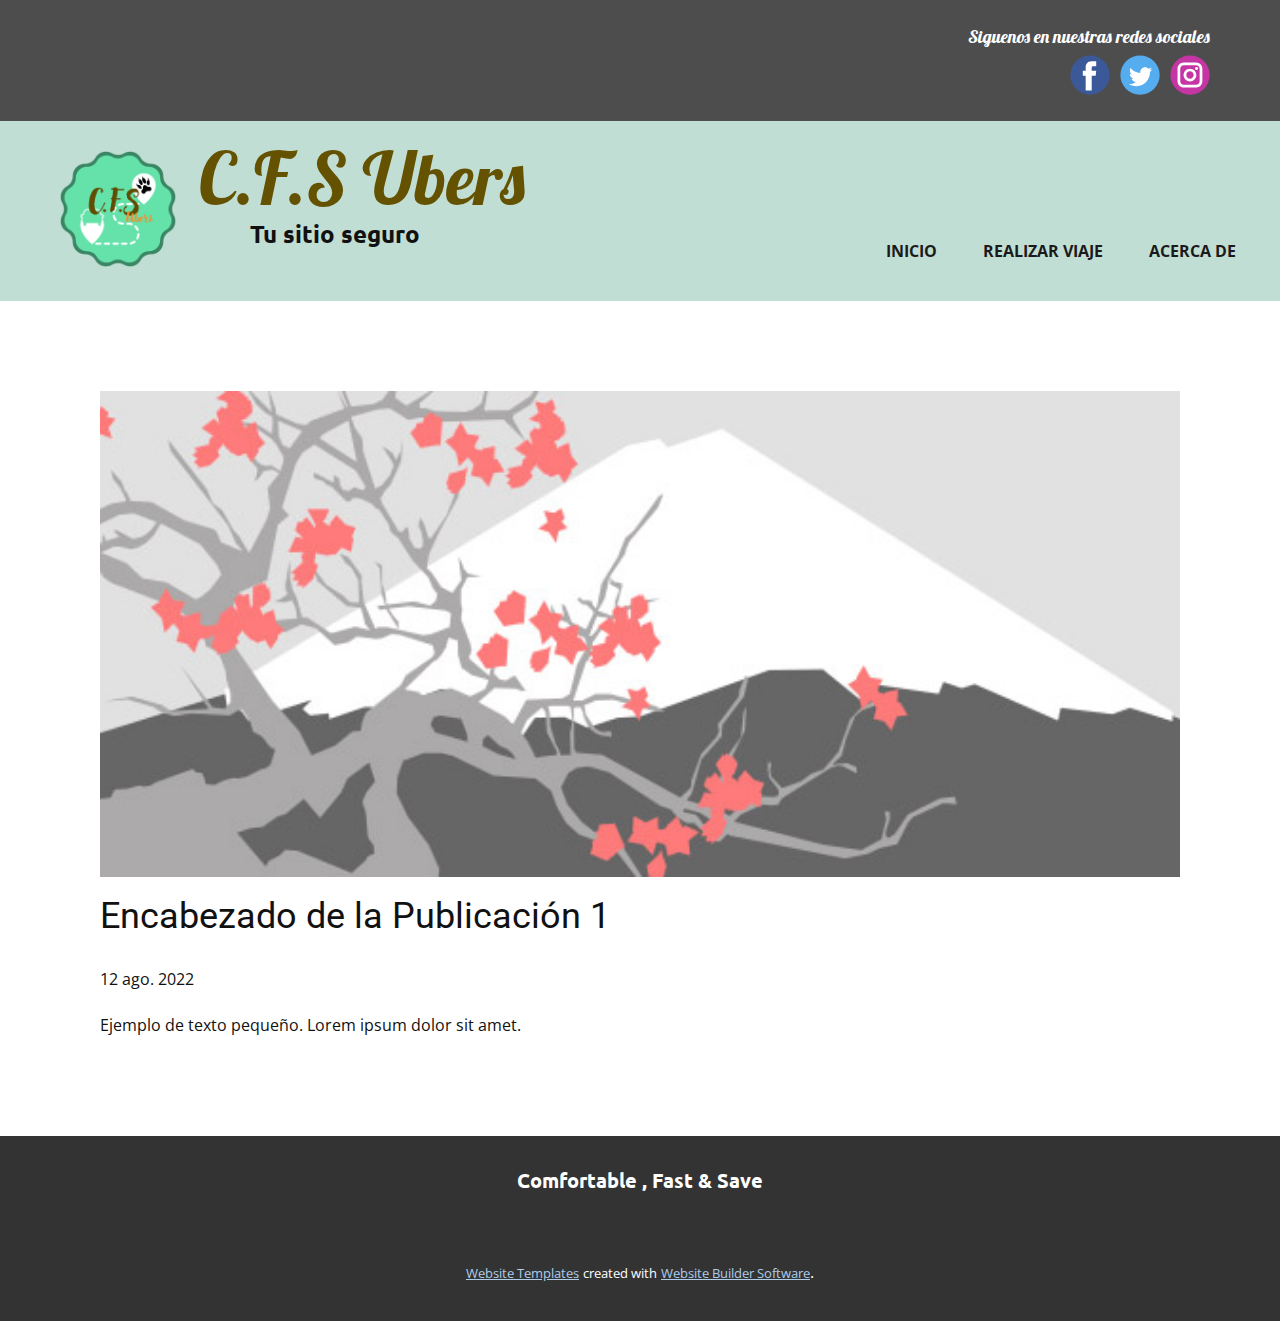
<file: blog/enviar.html>
<!doctype html>
<html style="font-size: 16px;" lang="es"><head>
    <meta name="viewport" content="width=device-width, initial-scale=1.0">
    <meta charset="utf-8">
    <meta name="keywords" content="Encabezado de la Publicación 1">
    <meta name="description" content="">
    <title>Encabezado de la Publicación 1</title>
    <link rel="stylesheet" href="../nicepage.css" media="screen">
<link rel="stylesheet" href="../Post-Template.css" media="screen">
    <script class="u-script" type="text/javascript" src="../jquery.js" "="" defer=""></script>
    <script class="u-script" type="text/javascript" src="../nicepage.js" "="" defer=""></script>
    <meta name="generator" content="Nicepage 4.17.10, nicepage.com">
    <link id="u-theme-google-font" rel="stylesheet" href="https://fonts.googleapis.com/css?family=Roboto:100,100i,300,300i,400,400i,500,500i,700,700i,900,900i|Open+Sans:300,300i,400,400i,500,500i,600,600i,700,700i,800,800i">
    <link id="u-page-google-font" rel="stylesheet" href="https://fonts.googleapis.com/css?family=Lobster:400|Ubuntu:300,300i,400,400i,500,500i,700,700i">
    
    
    <script type="application/ld+json">{
		"@context": "http://schema.org",
		"@type": "Organization",
		"name": "Site1",
		"logo": "images/LogoC.F.S.png",
		"sameAs": [
				"https://m.facebook.com/profile.php?id=100080383854596",
				"https://twitter.com/Cutegarden_html?t=c6OclzFsl-o4WOLRNKFktg&s=09",
				"https://www.instagram.com/cute_garden_html/"
		]
}</script>
    <meta name="theme-color" content="#478ac9">
    <meta name="twitter:site" content="@">
    <meta name="twitter:card" content="summary_large_image">
    <meta name="twitter:title" content="Post Template">
    <meta name="twitter:description" content="Site1">
  </head>
  <body class="u-body u-xl-mode" data-lang="es"><header class="u-align-left u-clearfix u-header u-section-row-container" id="sec-89c2"><div class="u-section-rows">
        <div class="u-grey-70 u-section-row u-section-row-1" id="sec-46aa">
          <div class="u-clearfix u-sheet u-valign-middle-lg u-valign-middle-md u-sheet-1">
            <h6 class="u-custom-font u-font-lobster u-text u-text-default u-text-1">Siguenos en nuestras redes sociales</h6>
            <div class="u-social-icons u-spacing-10 u-social-icons-1">
              <a class="u-social-url" title="facebook" target="_blank" href="https://m.facebook.com/profile.php?id=100080383854596"><span class="u-icon u-social-facebook u-social-icon u-icon-1"><svg class="u-svg-link" preserveAspectRatio="xMidYMin slice" viewBox="0 0 112 112" style=""><use xmlns:xlink="http://www.w3.org/1999/xlink" xlink:href="#svg-b8b7"></use></svg><svg class="u-svg-content" viewBox="0 0 112 112" x="0" y="0" id="svg-b8b7"><circle fill="currentColor" cx="56.1" cy="56.1" r="55"></circle><path fill="#FFFFFF" d="M73.5,31.6h-9.1c-1.4,0-3.6,0.8-3.6,3.9v8.5h12.6L72,58.3H60.8v40.8H43.9V58.3h-8V43.9h8v-9.2
            c0-6.7,3.1-17,17-17h12.5v13.9H73.5z"></path></svg></span>
              </a>
              <a class="u-social-url" title="twitter" target="_blank" href="https://twitter.com/Cutegarden_html?t=c6OclzFsl-o4WOLRNKFktg&amp;s=09"><span class="u-icon u-social-icon u-social-twitter u-icon-2"><svg class="u-svg-link" preserveAspectRatio="xMidYMin slice" viewBox="0 0 112 112" style=""><use xmlns:xlink="http://www.w3.org/1999/xlink" xlink:href="#svg-9528"></use></svg><svg class="u-svg-content" viewBox="0 0 112 112" x="0" y="0" id="svg-9528"><circle fill="currentColor" class="st0" cx="56.1" cy="56.1" r="55"></circle><path fill="#FFFFFF" d="M83.8,47.3c0,0.6,0,1.2,0,1.7c0,17.7-13.5,38.2-38.2,38.2C38,87.2,31,85,25,81.2c1,0.1,2.1,0.2,3.2,0.2
            c6.3,0,12.1-2.1,16.7-5.7c-5.9-0.1-10.8-4-12.5-9.3c0.8,0.2,1.7,0.2,2.5,0.2c1.2,0,2.4-0.2,3.5-0.5c-6.1-1.2-10.8-6.7-10.8-13.1
            c0-0.1,0-0.1,0-0.2c1.8,1,3.9,1.6,6.1,1.7c-3.6-2.4-6-6.5-6-11.2c0-2.5,0.7-4.8,1.8-6.7c6.6,8.1,16.5,13.5,27.6,14
            c-0.2-1-0.3-2-0.3-3.1c0-7.4,6-13.4,13.4-13.4c3.9,0,7.3,1.6,9.8,4.2c3.1-0.6,5.9-1.7,8.5-3.3c-1,3.1-3.1,5.8-5.9,7.4
            c2.7-0.3,5.3-1,7.7-2.1C88.7,43,86.4,45.4,83.8,47.3z"></path></svg></span>
              </a>
              <a class="u-social-url" title="instagram" target="_blank" href="https://www.instagram.com/cute_garden_html/"><span class="u-icon u-social-icon u-social-instagram u-icon-3"><svg class="u-svg-link" preserveAspectRatio="xMidYMin slice" viewBox="0 0 112 112" style=""><use xmlns:xlink="http://www.w3.org/1999/xlink" xlink:href="#svg-7b1f"></use></svg><svg class="u-svg-content" viewBox="0 0 112 112" x="0" y="0" id="svg-7b1f"><circle fill="currentColor" cx="56.1" cy="56.1" r="55"></circle><path fill="#FFFFFF" d="M55.9,38.2c-9.9,0-17.9,8-17.9,17.9C38,66,46,74,55.9,74c9.9,0,17.9-8,17.9-17.9C73.8,46.2,65.8,38.2,55.9,38.2
            z M55.9,66.4c-5.7,0-10.3-4.6-10.3-10.3c-0.1-5.7,4.6-10.3,10.3-10.3c5.7,0,10.3,4.6,10.3,10.3C66.2,61.8,61.6,66.4,55.9,66.4z"></path><path fill="#FFFFFF" d="M74.3,33.5c-2.3,0-4.2,1.9-4.2,4.2s1.9,4.2,4.2,4.2s4.2-1.9,4.2-4.2S76.6,33.5,74.3,33.5z"></path><path fill="#FFFFFF" d="M73.1,21.3H38.6c-9.7,0-17.5,7.9-17.5,17.5v34.5c0,9.7,7.9,17.6,17.5,17.6h34.5c9.7,0,17.5-7.9,17.5-17.5V38.8
            C90.6,29.1,82.7,21.3,73.1,21.3z M83,73.3c0,5.5-4.5,9.9-9.9,9.9H38.6c-5.5,0-9.9-4.5-9.9-9.9V38.8c0-5.5,4.5-9.9,9.9-9.9h34.5
            c5.5,0,9.9,4.5,9.9,9.9V73.3z"></path></svg></span>
              </a>
            </div>
          </div>
          
          
          
          
          
        </div>
        <div class="u-custom-color-5 u-section-row u-section-row-2" id="sec-37e8">
          <div class="u-clearfix u-sheet u-valign-middle-lg u-sheet-2">
            <h1 class="u-custom-font u-font-lobster u-text u-text-custom-color-4 u-title u-text-2">C.F.S Ubers</h1>
            <a href="https://nicepage.com" class="u-image u-logo u-image-1" data-image-width="500" data-image-height="500">
              <img src="../images/LogoC.F.S.png" class="u-logo-image u-logo-image-1" data-image-width="80">
            </a>
            <h6 class="u-custom-font u-font-ubuntu u-text u-text-3">Tu sitio seguro</h6>
            <nav data-position="" class="u-menu u-menu-one-level u-offcanvas u-menu-1" data-responsive-from="SM">
              <div class="menu-collapse" style="font-size: 1rem; letter-spacing: 0px; font-weight: 700; text-transform: uppercase;">
                <a class="u-button-style u-custom-active-border-color u-custom-active-color u-custom-border u-custom-border-color u-custom-borders u-custom-hover-border-color u-custom-hover-color u-custom-left-right-menu-spacing u-custom-padding-bottom u-custom-text-active-color u-custom-text-color u-custom-text-hover-color u-custom-top-bottom-menu-spacing u-nav-link" href="#" style="font-size: calc(1em + 10px); padding: 3px 0px;">
                  <svg class="u-svg-link" viewBox="0 0 24 24"><use xmlns:xlink="http://www.w3.org/1999/xlink" xlink:href="#menu-hamburger"></use></svg>
                  <svg class="u-svg-content" version="1.1" id="menu-hamburger" viewBox="0 0 16 16" x="0px" y="0px" xmlns:xlink="http://www.w3.org/1999/xlink" xmlns="http://www.w3.org/2000/svg"><g><rect y="1" width="16" height="2"></rect><rect y="7" width="16" height="2"></rect><rect y="13" width="16" height="2"></rect>
</g></svg>
                </a>
              </div>
              <div class="u-custom-menu u-nav-container">
                <ul class="u-nav u-spacing-2 u-unstyled u-nav-1"><li class="u-nav-item"><a class="u-border-2 u-border-active-grey-90 u-border-hover-grey-50 u-button-style u-nav-link u-text-active-grey-90 u-text-grey-90 u-text-hover-grey-90" href="../Inicio.html" style="padding: 20px;">Inicio</a>
</li><li class="u-nav-item"><a class="u-border-2 u-border-active-grey-90 u-border-hover-grey-50 u-button-style u-nav-link u-text-active-grey-90 u-text-grey-90 u-text-hover-grey-90" href="../Realizar-viaje.html" style="padding: 20px;">Realizar viaje</a>
</li><li class="u-nav-item"><a class="u-border-2 u-border-active-grey-90 u-border-hover-grey-50 u-button-style u-nav-link u-text-active-grey-90 u-text-grey-90 u-text-hover-grey-90" href="../Acerca-de.html" style="padding: 20px 6px 20px 20px;">Acerca de</a>
</li></ul>
              </div>
              <div class="u-custom-menu u-nav-container-collapse">
                <div class="u-black u-container-style u-inner-container-layout u-opacity u-opacity-95 u-sidenav u-sidenav-1" data-offcanvas-width="237.5">
                  <div class="u-inner-container-layout u-sidenav-overflow">
                    <div class="u-menu-close"></div>
                    <ul class="u-align-center u-nav u-popupmenu-items u-unstyled u-nav-2"><li class="u-nav-item"><a class="u-button-style u-nav-link" href="../Inicio.html">Inicio</a>
</li><li class="u-nav-item"><a class="u-button-style u-nav-link" href="../Realizar-viaje.html">Realizar viaje</a>
</li><li class="u-nav-item"><a class="u-button-style u-nav-link" href="../Acerca-de.html">Acerca de</a>
</li></ul>
                  </div>
                </div>
                <div class="u-black u-menu-overlay u-opacity u-opacity-70"></div>
              </div>
            </nav>
          </div>
          
          
          
          
          
        </div>
      </div></header>
    <section class="u-align-center u-clearfix u-section-1" id="sec-7d34">
      <div class="u-clearfix u-sheet u-valign-middle-md u-valign-middle-sm u-valign-middle-xs u-sheet-1"><!--post_details--><!--post_details_options_json--><!--{"source":""}--><!--/post_details_options_json--><!--blog_post-->
        <div class="u-container-style u-expanded-width u-post-details u-post-details-1">
          <div class="u-container-layout u-valign-middle u-container-layout-1"><!--blog_post_image-->
            <img alt="" class="u-blog-control u-expanded-width u-image u-image-default u-image-1" src="../images/0fd3416c.jpeg"><!--/blog_post_image--><!--blog_post_header-->
            <h2 class="u-blog-control u-text u-text-1">Encabezado de la Publicación 1</h2><!--/blog_post_header--><!--blog_post_metadata-->
            <div class="u-blog-control u-metadata u-metadata-1"><!--blog_post_metadata_date-->
              <span class="u-meta-date u-meta-icon">12 ago. 2022</span><!--/blog_post_metadata_date--><!--blog_post_metadata_category-->
              <!--/blog_post_metadata_category--><!--blog_post_metadata_comments-->
              <!--/blog_post_metadata_comments-->
            </div><!--/blog_post_metadata--><!--blog_post_content-->
            <div class="u-align-justify u-blog-control u-post-content u-text u-text-2 fr-view">
  Ejemplo de texto pequeño. Lorem ipsum dolor sit amet.
  </div><!--/blog_post_content-->
          </div>
        </div><!--/blog_post--><!--/post_details-->
      </div>
    </section>
    
    
    <footer class="u-align-center u-clearfix u-footer u-grey-80 u-footer" id="sec-a438"><div class="u-clearfix u-sheet u-valign-middle u-sheet-1">
        <p class="u-custom-font u-font-ubuntu u-small-text u-text u-text-variant u-text-1">Comfortable , Fast &amp; Save</p>
      </div></footer>
    <section class="u-backlink u-clearfix u-grey-80">
      <a class="u-link" href="https://nicepage.com/website-templates" target="_blank">
        <span>Website Templates</span>
      </a>
      <p class="u-text">
        <span>created with</span>
      </p>
      <a class="u-link" href="" target="_blank">
        <span>Website Builder Software</span>
      </a>. 
    </section>
  
</body></html>
</file>
